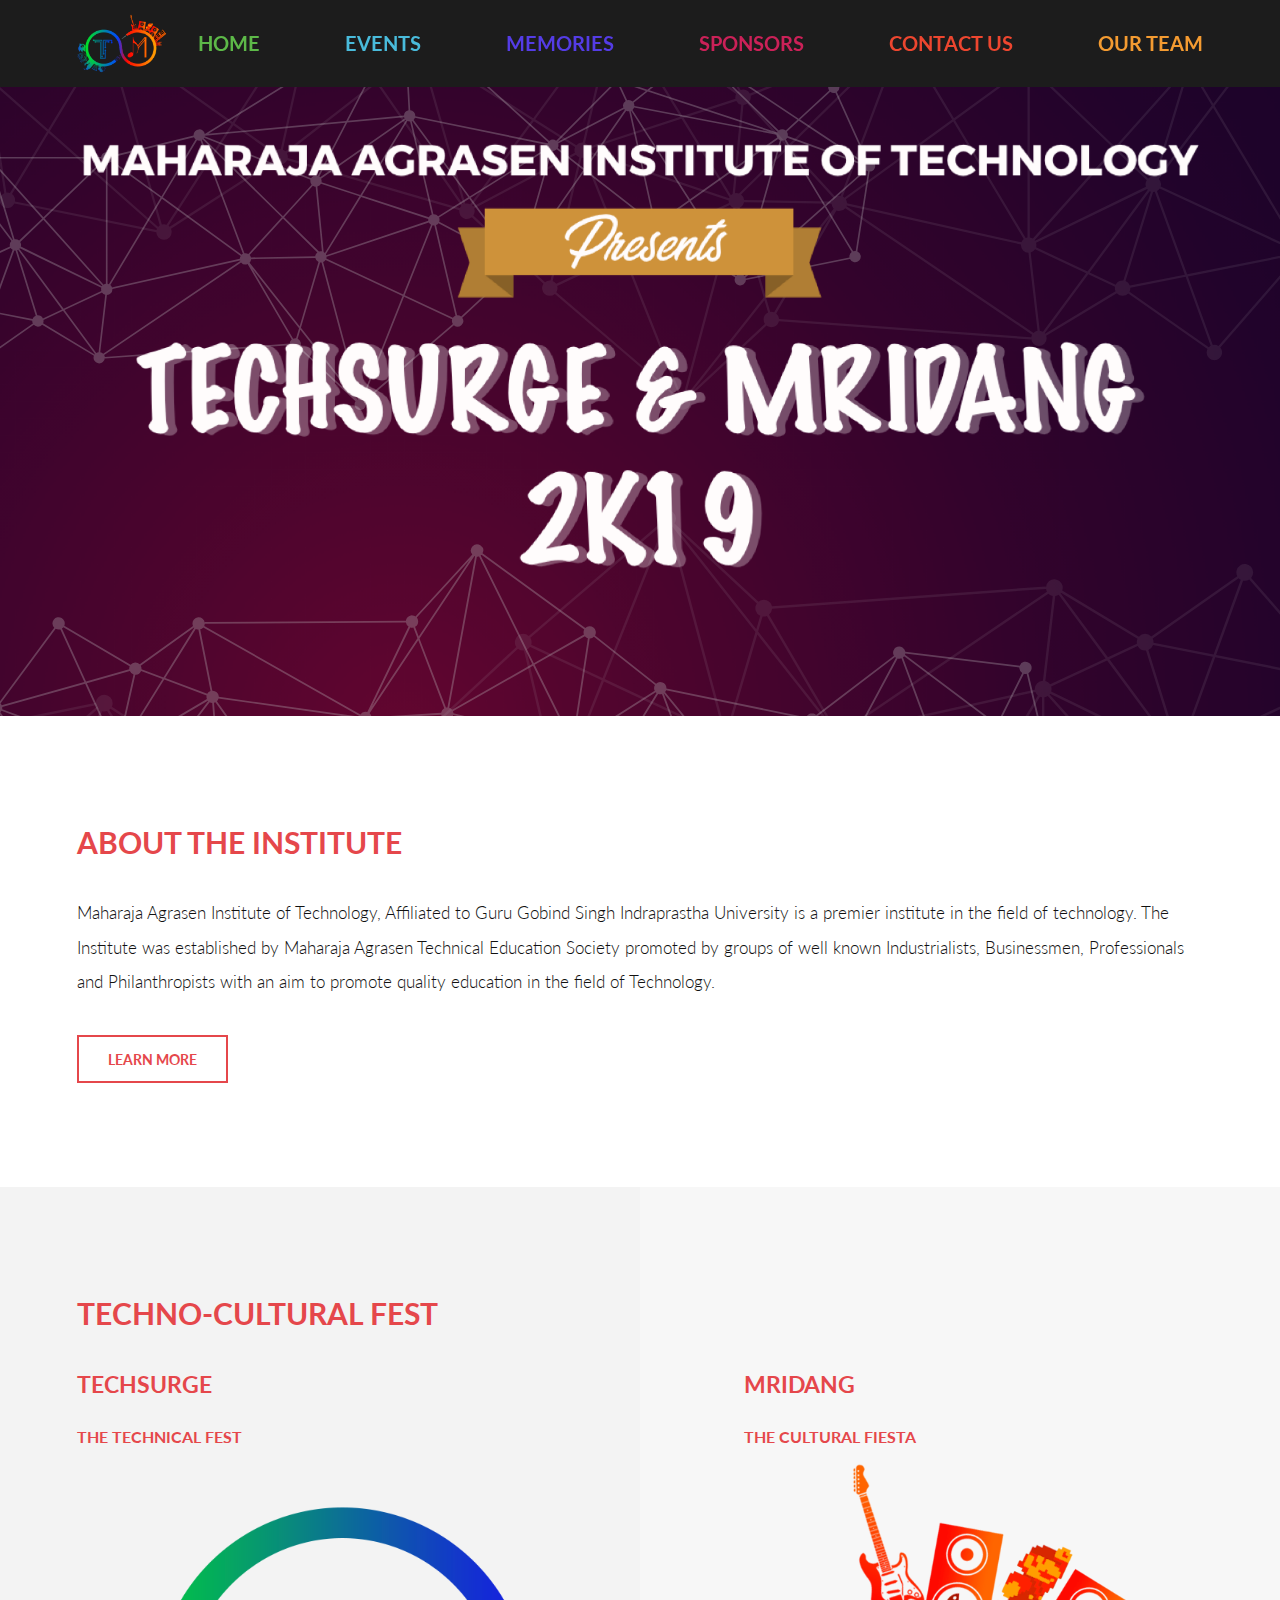
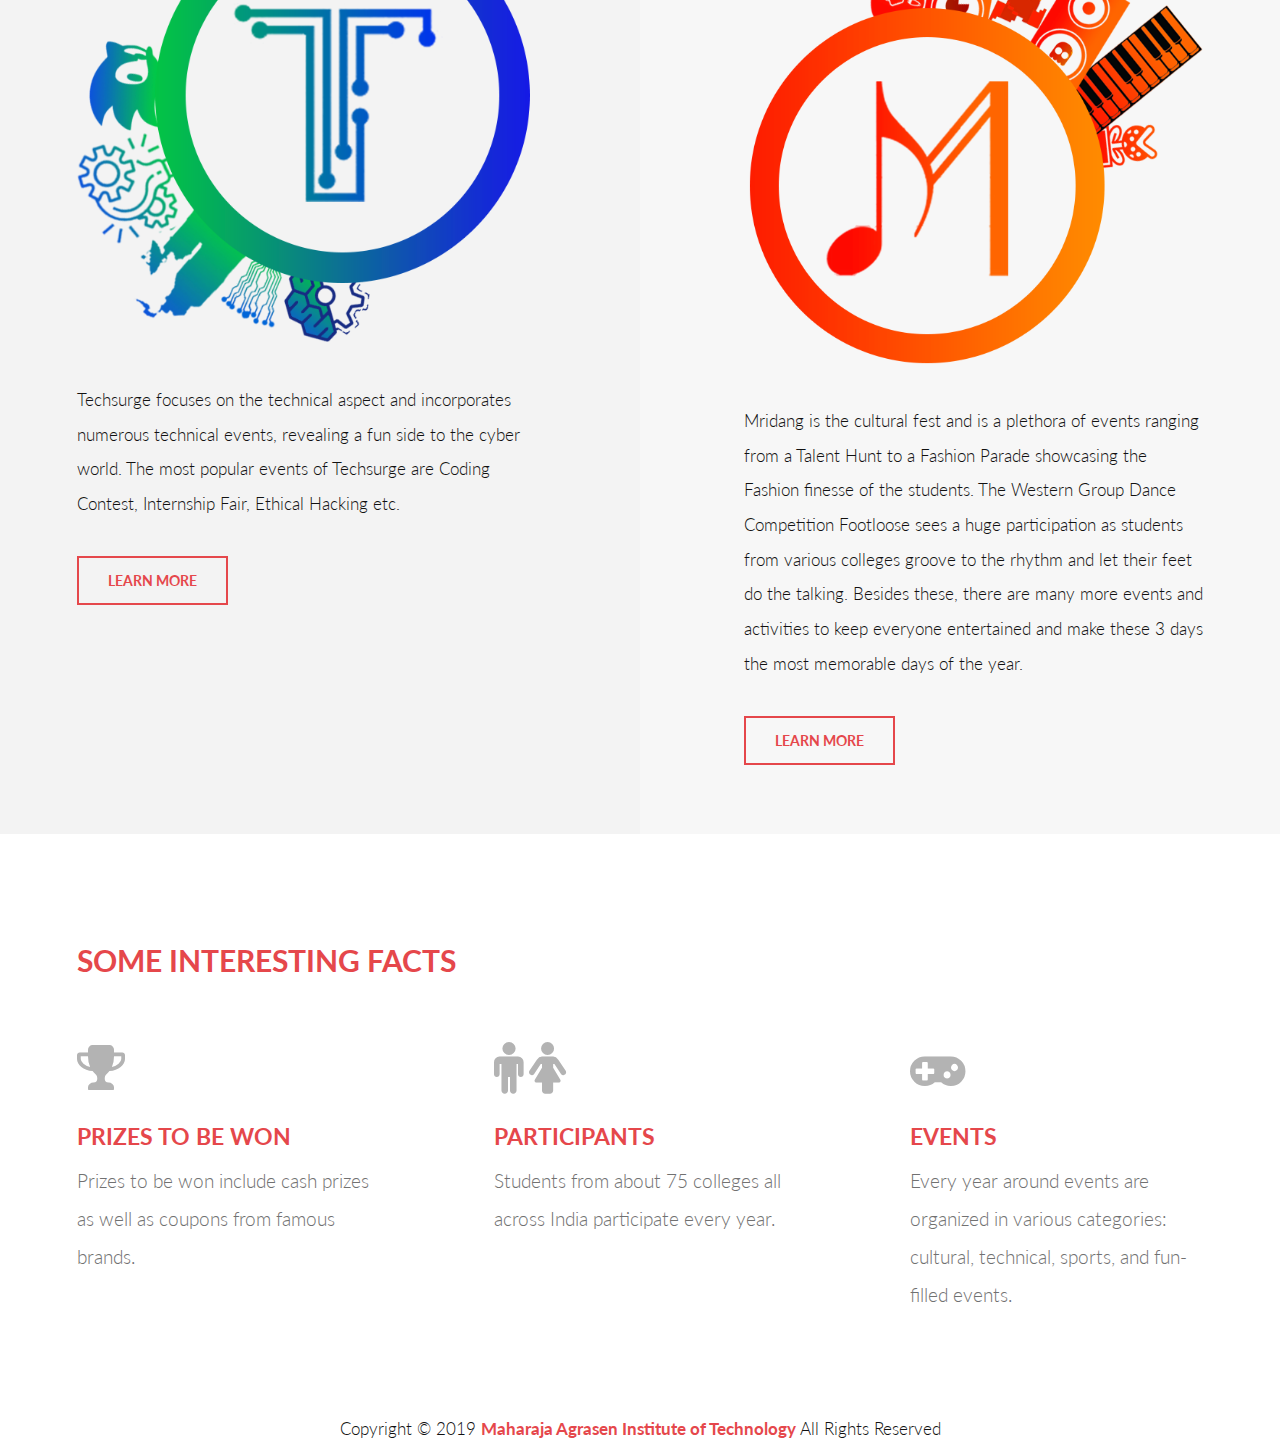
<file: index.html>
<!DOCTYPE HTML>
<!--
	developed for Maharaja Agrasen Institute of Technology for its annual cultural fest Techsurge and Mridang 2019
	-->
<html>
	<head>
		<title>TnM2019</title>
		<meta charset="utf-8" />
		<meta name="viewport" content="width=device-width, initial-scale=1, user-scalable=no" />
		<link rel="stylesheet" href="assets/css/main.css" />
	</head>
	<body>

		<!-- Header -->
			<header id="header">
				<div class="inner">
					<a href="index.html" class="logo"><img src="images/tnmlogo.png" alt="tnm" class="logo"/></a>
					<nav id="nav">
						<a  href="index.html" style="color: #5DB948; font-size: 20px">Home</a>
						<a href="events.html" style="color:  #49BBDB;  font-size: 20px">Events</a>
						<a href="memories.html" style="color: #543CE5; font-size: 20px">Memories</a>
						<a href="sponsors.html" style="color: #CB2158;  font-size: 20px">Sponsors</a>
						<a href="contact.html" style="color: #ED462F;  font-size: 20px">Contact Us</a>
						<a href="ourteam.html" style="color: #F49B31; font-size: 20px">Our Team</a>
					</nav>
				</div>
			</header>
			<a href="#menu" class="navPanelToggle"><span class="fa fa-bars"></span></a>

		<!-- Banner -->
			<section id="banner">
				<div class="inner">
				<img src="images/bannerhomeweb.png" class="image fit" alt="banner"/>
				</div>
			</section>

		<!-- One -->
			<section id="one">
				<div class="inner">
					<header>
						<h2>About the Institute</h2>
					</header>
					<p>Maharaja Agrasen Institute of Technology, Affiliated to Guru Gobind Singh Indraprastha University is a premier institute in the field of technology. The Institute was established by Maharaja Agrasen Technical Education Society promoted by groups of well known Industrialists, Businessmen, Professionals and Philanthropists with an aim to promote quality education in the field of Technology.</p>

					<ul class="actions">
						<li><a href="about.html" class="button alt">Learn More</a></li>
					</ul>
				</div>
			</section>

		<!-- Two -->
			<section id="two">
				<div class="container">			
					<h2>TECHNO-CULTURAL FEST</h2>
				</div>
				<div class="inner">
					<article>
						<div class="content">
							<header>
								<h3>Techsurge</h3>
								<h5>The Technical Fest</h5>
							</header>
							<br>
						
							<div class="image fit tnmsize">
								<img src="images/techsurge.png" alt="techsurge" />
							</div>
							<p>Techsurge focuses on the technical aspect and incorporates numerous technical events, revealing a fun side to the cyber world. The most popular events of Techsurge are Coding Contest, Internship Fair, Ethical Hacking etc.</p>
							<a href="events.html" class="button alt">Learn More</a>
						</div>
					</article>
					<article class="alt">
						<div class="content">
							<header>
								<h3>Mridang</h3>
								<h5>The Cultural Fiesta</h5>
							</header>
							<div class="image fit">
								<img src="images/mridang.png" alt="mridang" />
							</div>
							<p>Mridang is the cultural fest and is a plethora of events ranging from a Talent Hunt to a Fashion Parade showcasing the Fashion finesse of the students. The Western Group Dance Competition 
									Footloose sees a huge participation as students from various colleges groove to the rhythm and let their feet do the talking. Besides these, there are many more events and 
									activities to keep everyone entertained and make these 
									3 days the most memorable days of the year.
									</p>
							<a href="events.html" class="button alt">Learn More</a>

						</div>
					</article>
				</div>
			</section>

		<!-- Three -->
        
		<section id="three">
			<div class="container">			
				<h2>SOME INTERESTING FACTS</h2>
			</div>
				<div class="inner">
					<article>
						<div class="content">
							<span class="icon fa-trophy"></span>
							<header>
								<h3>PRIZES TO BE WON</h3>
								<p>Prizes to be won include cash prizes as well as coupons from famous brands.</p>
							</header>
						</div>
					</article>
					<article>
						<div class="content">
							<span class="icon fa-male"></span>
							<span class="icon fa-female"></span>
							<header>
								<h3>PARTICIPANTS</h3>
								<p>Students from about 75 colleges all across India participate every year.</p>
							</header>
						</div>
					</article>
					<article>
					<div class="content">
							<span class="icon fa-gamepad"></span>
							<header>
								<h3>Events</h3>
								<p>Every year around events are organized in various categories: cultural, technical, sports, and fun-filled events.</p>
							</header>
						</div>
					</article>
				</div>
			</section>
			<section class="container">
				<div class="copyright">
					<center>Copyright &copy; 2019 <b>Maharaja Agrasen Institute of Technology</b> All Rights Reserved</center>
				</div>
		
			</section>
			

		<!-- Scripts -->
			<script src="assets/js/jquery.min.js"></script>
			<script src="assets/js/skel.min.js"></script>
			<script src="assets/js/util.js"></script>
			<script src="assets/js/main.js"></script>

	</body>
</html>
</file>
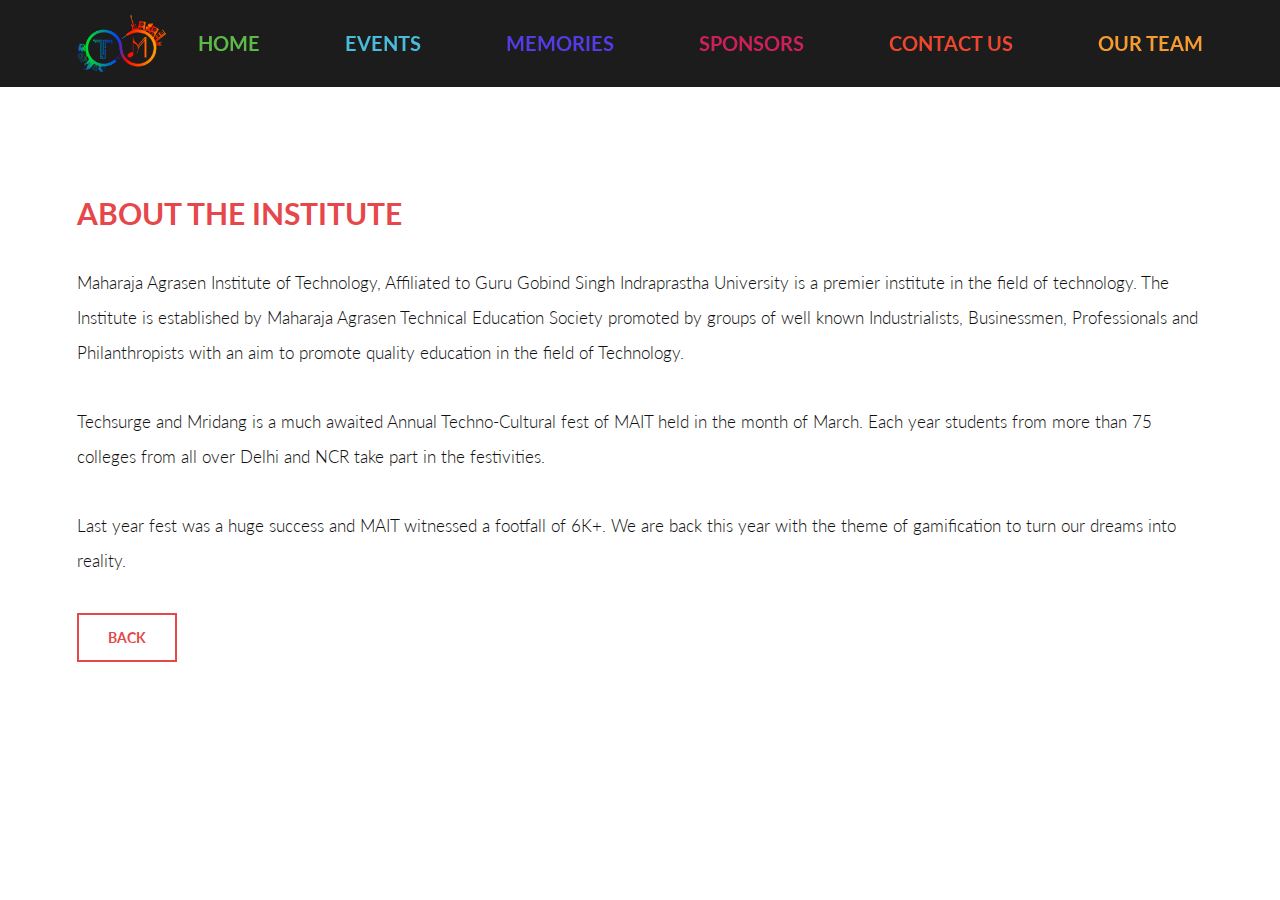
<file: about.html>
<!DOCTYPE HTML>
<!--
	developed for Maharaja Agrasen Institute of Technology for its annual cultural fest Techsurge and Mridang 2019
	-->
<html>
	<head>
		<title>TnM2019</title>
		<meta charset="utf-8" />
		<meta name="viewport" content="width=device-width, initial-scale=1, user-scalable=no" />
		<link rel="stylesheet" href="assets/css/main.css" />
	</head>
	<body>

		<!-- Header -->
			<header id="header">
				<div class="inner">
					<a href="index.html" class="logo"><img src="images/tnmlogo.png" alt="tnm" class="logo"/></a>
					<nav id="nav">
						<a  href="index.html" style="color: #5DB948; font-size: 20px">Home</a>
						<a href="events.html" style="color:  #49BBDB;  font-size: 20px">Events</a>
						<a href="memories.html" style="color: #543CE5; font-size: 20px">Memories</a>
						<a href="sponsors.html" style="color: #CB2158;  font-size: 20px">Sponsors</a>
						<a href="contact.html" style="color: #ED462F;  font-size: 20px">Contact Us</a>
						<a href="ourteam.html" style="color: #F49B31; font-size: 20px">Our Team</a>
					
					</nav>
				</div>
			</header>
			<a href="#menu" class="navPanelToggle"><span class="fa fa-bars"></span></a>

		<!-- One -->
			<section id="one">
				<div class="inner">
					<header>
						<h2>About the Institute</h2>
					</header>
					<p>Maharaja Agrasen Institute of Technology, Affiliated to Guru Gobind Singh Indraprastha University is a premier institute in the field of technology. The Institute is established by Maharaja Agrasen Technical Education Society promoted by groups of well known Industrialists, Businessmen, Professionals and Philanthropists with an aim to promote quality education in the field of Technology.</p>
					<p>Techsurge and Mridang is a much awaited Annual Techno-Cultural fest of MAIT held in the month of March. Each year students from more than 75 colleges from all over Delhi and NCR take part in the festivities.</p>
					<p>Last year fest was a huge success and MAIT witnessed a footfall of 6K+. We are back this year with the theme of gamification to turn our dreams into reality. </p>
					<a href="index.html" class="button alt">Back</a>
                </div>
			</section>
		
		<!-- Scripts -->
			<script src="assets/js/jquery.min.js"></script>
			<script src="assets/js/skel.min.js"></script>
			<script src="assets/js/util.js"></script>
			<script src="assets/js/main.js"></script>

	</body>
</html>
</file>
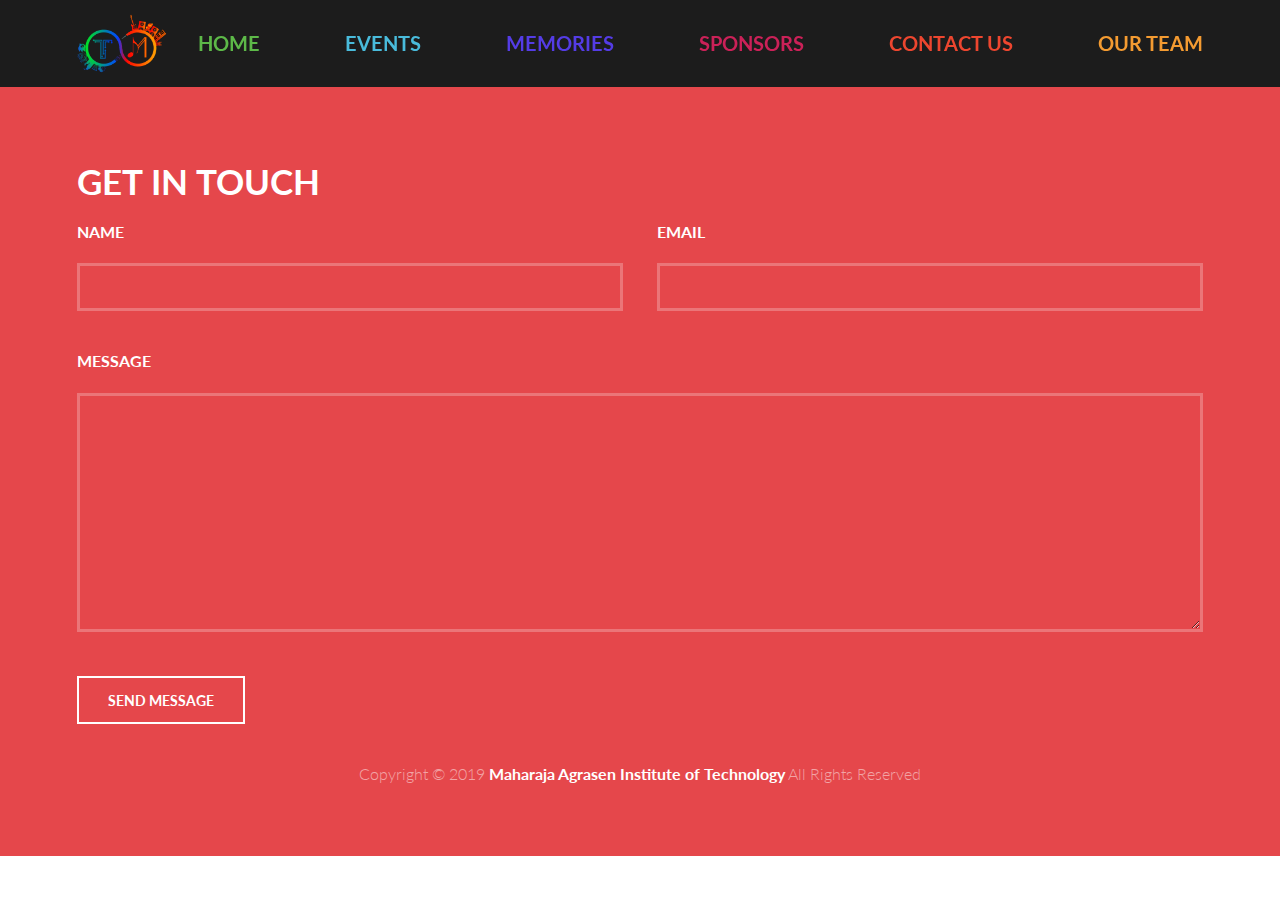
<file: contact.html>
<!DOCTYPE HTML>

<html>
	<head>
		<title>TnM2019</title>
		<meta charset="utf-8" />
		<meta name="viewport" content="width=device-width, initial-scale=1, user-scalable=no" />
		<link rel="stylesheet" href="assets/css/main.css" />
	</head>
	<body>

		<!-- Header -->
			<header id="header">
				<div class="inner">
					<a href="index.html" class="logo"><img src="images/tnmlogo.png" alt="tnm" class="logo"/></a>
					<nav id="nav">
						<a  href="index.html" style="color: #5DB948; font-size: 20px">Home</a>
						<a href="events.html" style="color:  #49BBDB;  font-size: 20px">Events</a>
						<a href="memories.html" style="color: #543CE5; font-size: 20px">Memories</a>
						<a href="sponsors.html" style="color: #CB2158;  font-size: 20px">Sponsors</a>
						<a href="contact.html" style="color: #ED462F;  font-size: 20px">Contact Us</a>
						<a href="ourteam.html" style="color: #F49B31; font-size: 20px">Our Team</a>
					
					</nav>
				</div>
			</header>
			<a href="#menu" class="navPanelToggle"><span class="fa fa-bars"></span></a>

			<!-- Contact us -->
			<section id="footer">
				<div class="inner">
					<header>
						<h1>GET IN TOUCH</h1>
					</header>
					<form method="post" action="#">
						<div class="field half first">
							<label for="name">Name</label>
							<input type="text" name="name" id="name" />
						</div>
						<div class="field half">
							<label for="email">Email</label>
							<input type="text" name="email" id="email" />
						</div>
						<div class="field">
							<label for="message">Message</label>
							<textarea name="message" id="message" rows="6"></textarea>
						</div>
						<ul class="actions">
							<li><input type="submit" value="Send Message" class="alt" /></li>
						</ul>
					</form>
					<div class="copyright">
						<center>Copyright &copy; 2019 <b>Maharaja Agrasen Institute of Technology</b> All Rights Reserved</center>
					</div>
				</div>
			</section>
		<!-- Scripts -->
		<script src="assets/js/jquery.min.js"></script>
		<script src="assets/js/skel.min.js"></script>
		<script src="assets/js/util.js"></script>
		<script src="assets/js/main.js"></script>

	</body>
</html>
</file>
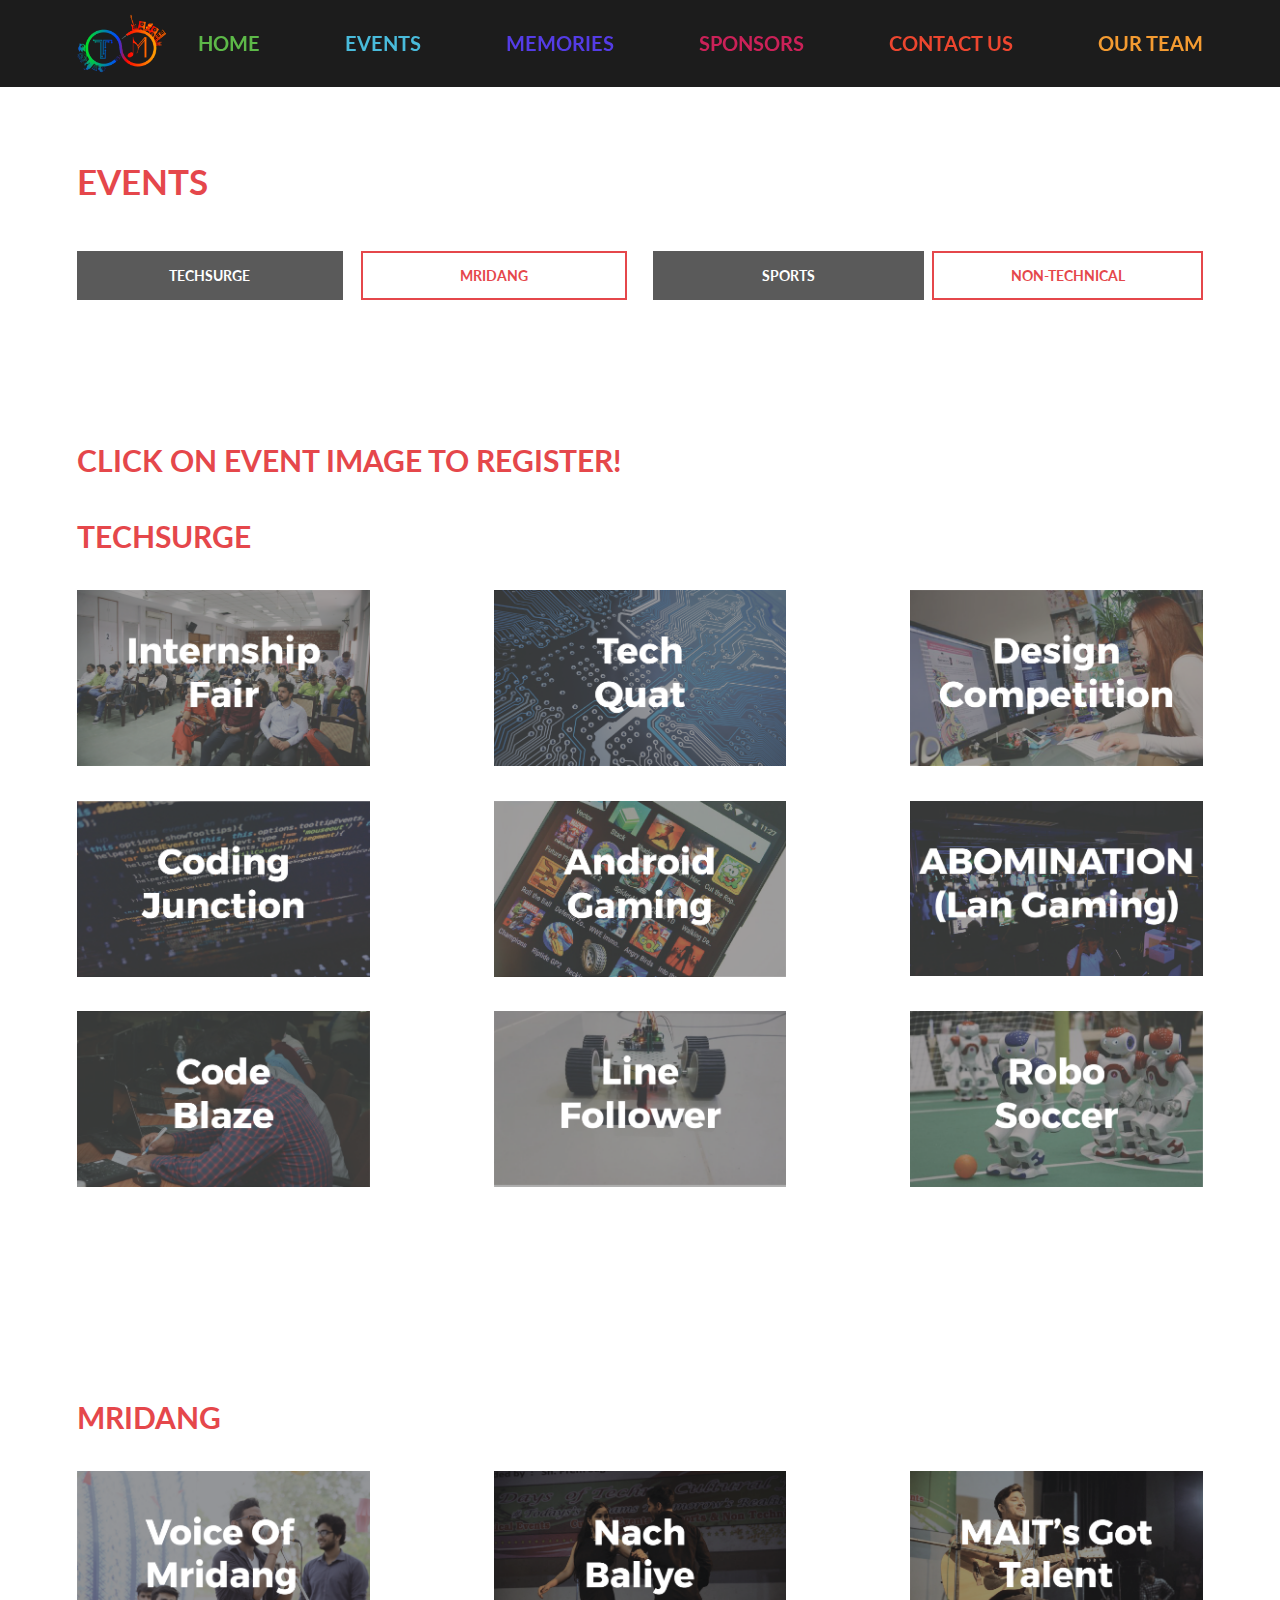
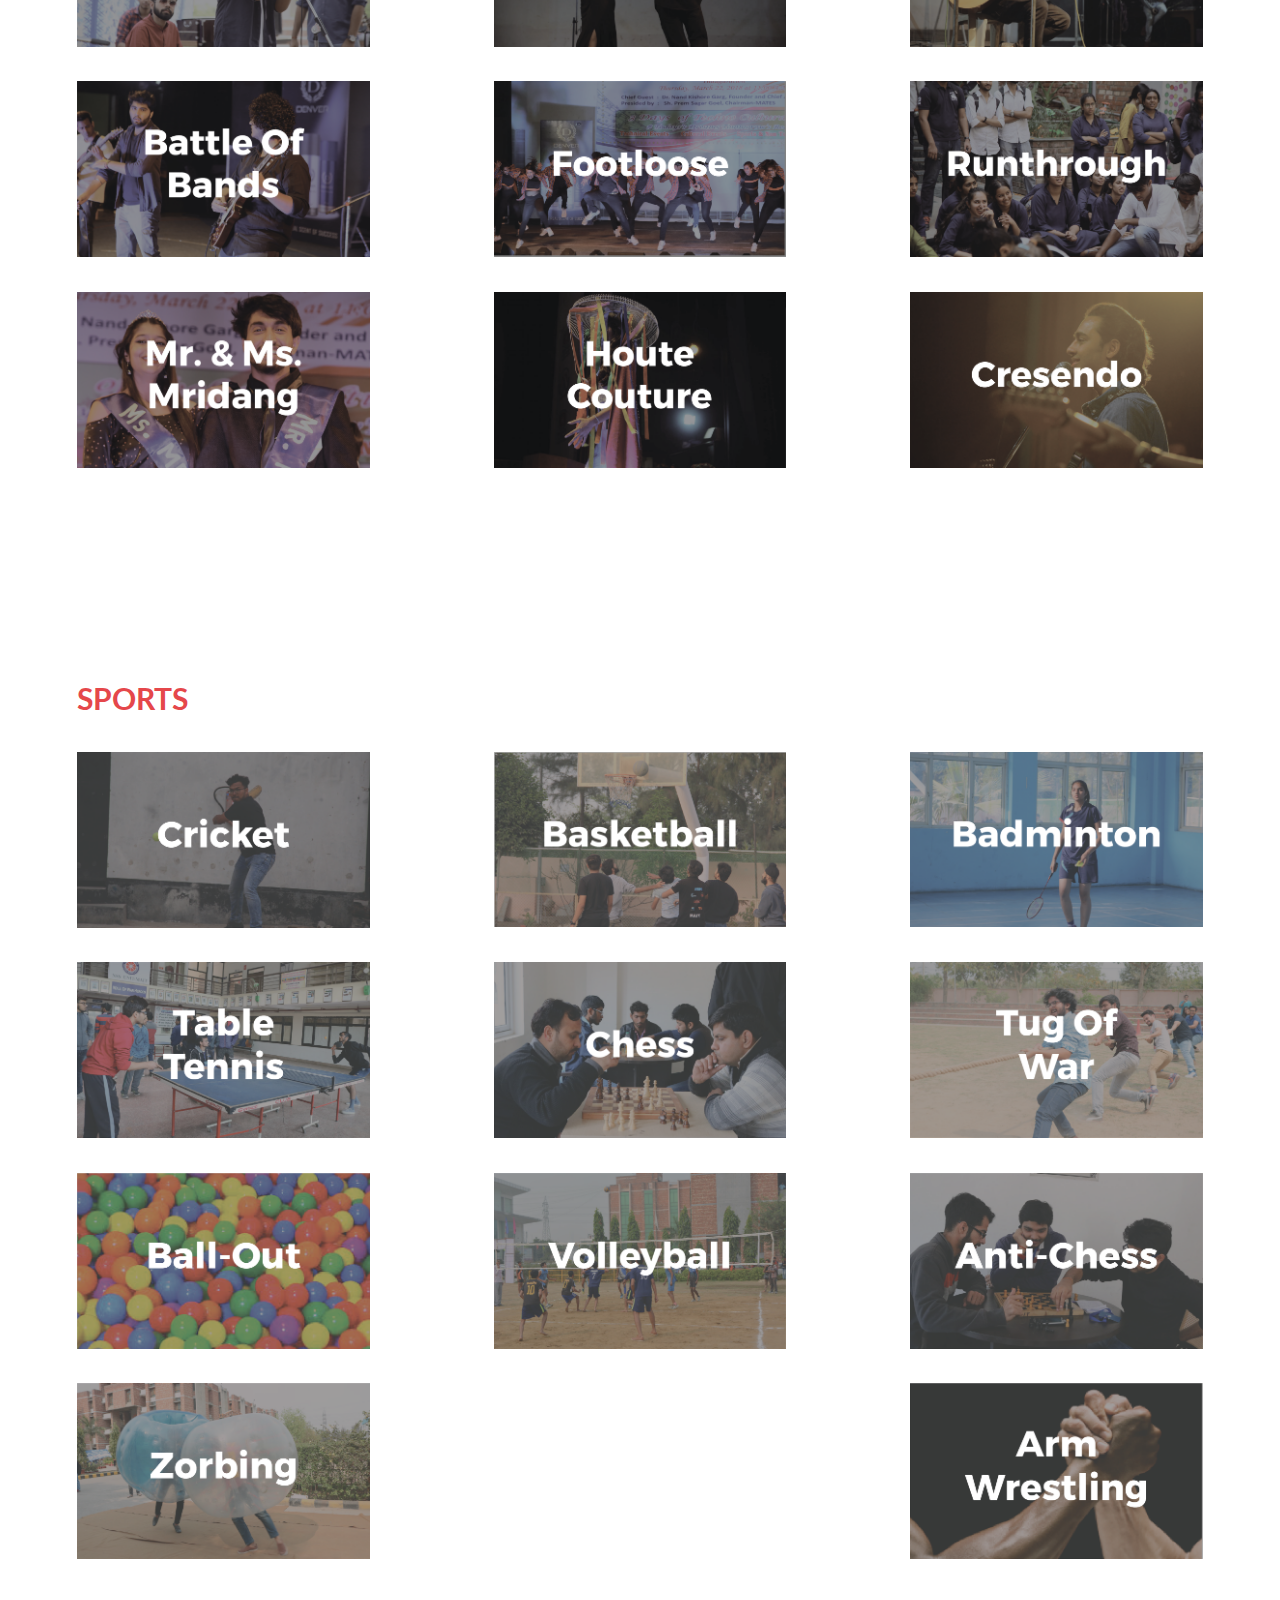
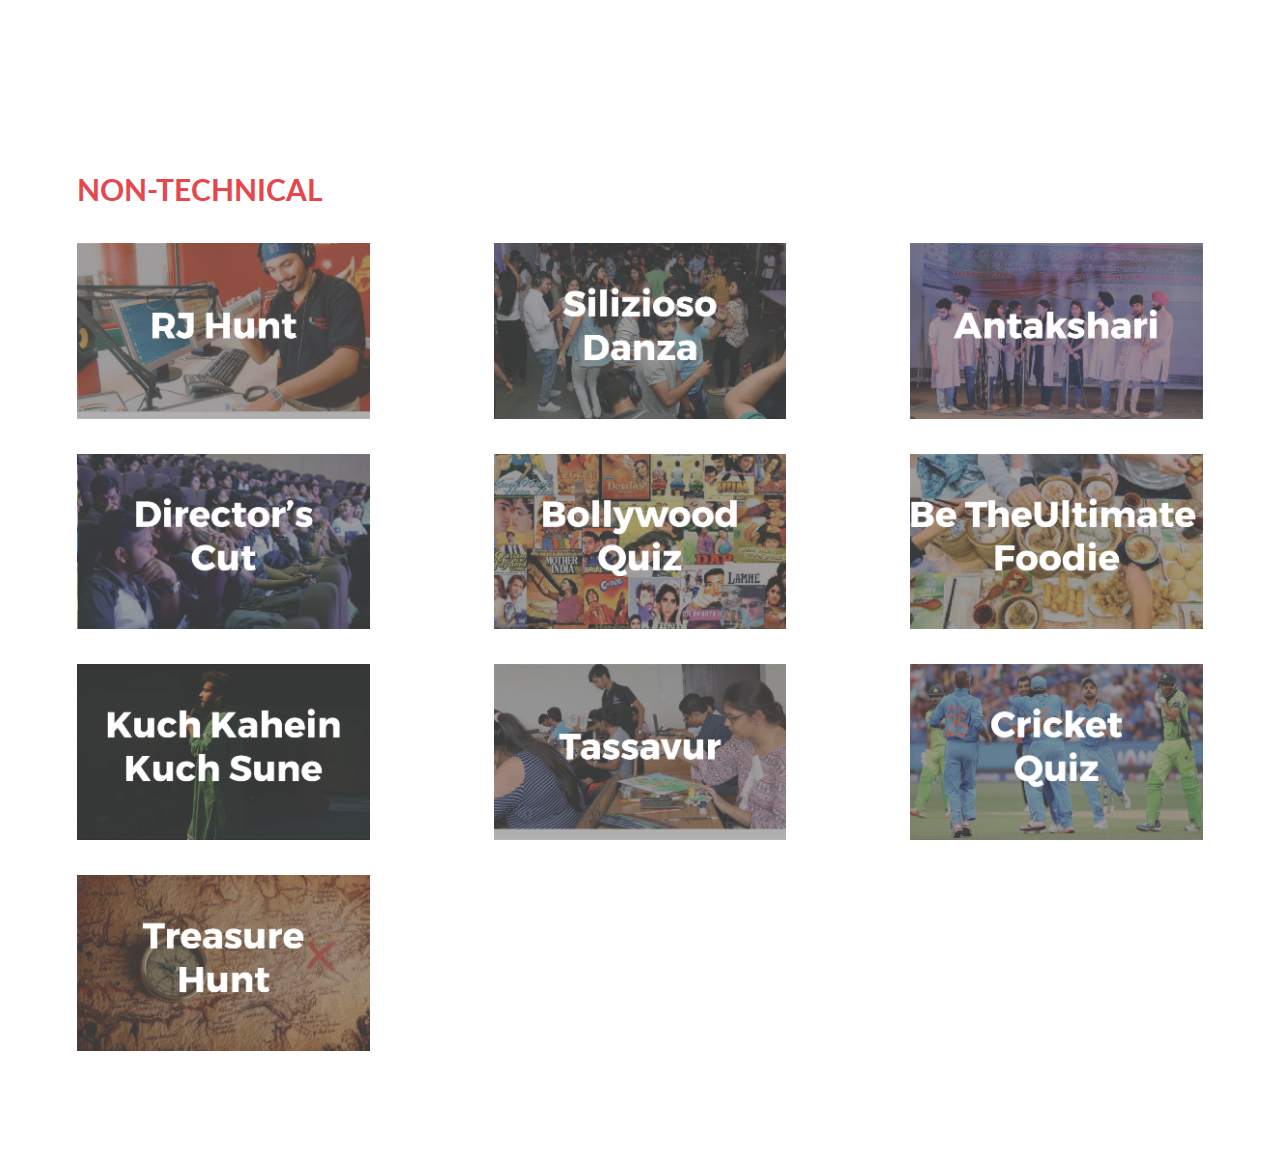
<file: events.html>
<!DOCTYPE HTML>

<html>
	<head>
		<title>TnM2019</title>
		<meta charset="utf-8" />
		<meta name="viewport" content="width=device-width, initial-scale=1, user-scalable=no" />
		<link rel="stylesheet" href="assets/css/main.css" />
	</head>
	<body>

		<!-- Header -->
			<header id="header">
				<div class="inner">
					<a href="index.html" class="logo"><img src="images/tnmlogo.png" alt="tnm" class="logo"/></a>
					<nav id="nav">
						<a  href="index.html" style="color: #5DB948; font-size: 20px">Home</a>
						<a href="events.html" style="color:  #49BBDB;  font-size: 20px">Events</a>
						<a href="memories.html" style="color: #543CE5; font-size: 20px">Memories</a>
						<a href="sponsors.html" style="color: #CB2158;  font-size: 20px">Sponsors</a>
						<a href="contact.html" style="color: #ED462F;  font-size: 20px">Contact Us</a>
						<a href="ourteam.html" style="color: #F49B31; font-size: 20px">Our Team</a>
					
					</nav>
				</div>
			</header>
			<a href="#menu" class="navPanelToggle"><span class="fa fa-bars"></span></a>

		<!-- Main -->
			<section id="main" >
				<div class="inner">
					<header class="major special">
						<h1>EVENTS</h1>
					</header>		
				</div>
			</section>

		<!--events - technical, non-technical and cultural-->
			<section class="container">
				<div class="row">
						<div class="6u 12u$(xsmall)">
							<ul class="actions fit">
								<li><a href="#techsurge" class="button fit">Techsurge</a></li>
								<li><a href="#mridang" class="button alt fit">Mridang</a></li>
							</ul>
						</div>
						<div class="6u$ 12u$(xsmall)">
							<ul class="actions fit small">
								<li><a href="#sports" class="button fit small">Sports</a></li>
								<li><a href="#nontech" class="button alt fit small">Non-technical</a></li>
							</ul>
						</div>
					</div>
			</section>	

		<div id="techsurge">
			<section id="three">
					<div class="container">	
						<h2>Click on event image to register!</h2>		
						<h2>TECHSURGE</h2>
					</div>
						<div class="inner">
							<article>
								<div class="content">
									<a href="https://goo.gl/forms/b0ForKGC92ddG7723"><img src="images/events/techsurge/internshipfair.png" class="image fit"/></a>
								</div>
							</article>
							<article>
								<div class="content">
									<a href="https://goo.gl/forms/b0ForKGC92ddG7723"><img src="images/events/techsurge/techquat.png" class="image fit"/></a>
									
								</div>
							</article>
							<article>
								<div class="content">
									<a href="https://goo.gl/forms/b0ForKGC92ddG7723"><img src="images/events/techsurge/designcompetition.png" class="image fit"/></a>
									
								</div>
							</article>
						</div>
						<div class="inner">
							<article>
								<div class="content">
									<a href="https://goo.gl/forms/b0ForKGC92ddG7723"><img src="images/events/techsurge/codingjunction.png" class="image fit"/></a>
							
								</div>
							</article>
							<article>
								<div class="content">
									<a href="https://goo.gl/forms/b0ForKGC92ddG7723"><img src="images/events/techsurge/androidgaming.png" class="image fit"/></a>
						
								</div>
							</article>
							<article>
								<div class="content">
									<a href="https://goo.gl/forms/b0ForKGC92ddG7723"><img src="images/events/techsurge/abomination.png" class="image fit"/></a>
							
								</div>
							</article>
						</div>
						<div class="inner">
							<article>
								<div class="content">
									<a href="https://goo.gl/forms/b0ForKGC92ddG7723"><img src="images/events/techsurge/codeblaze.png" class="image fit"/></a>
	
								</div>
							</article>
							<article>
								<div class="content">
									<a href="https://goo.gl/forms/b0ForKGC92ddG7723"><img src="images/events/techsurge/linefollower.png" class="image fit"/></a>
									
							</div>
							</article>
							<article>
								<div class="content">
									<a href="https://goo.gl/forms/b0ForKGC92ddG7723"><img src="images/events/techsurge/robosoccer.png" class="image fit"/></a>
									
								</div>
							</article>
						</div>
					</div>	

		<div id="mridang">		
			<section id="three">
				<div class="container">			
					<h2>MRIDANG</h2>
				</div>
					<div class="inner">
						<article>
							<div class="content">
								<a href="https://goo.gl/forms/SLrM63hynwdExvV82"><img src="images/events/mridang/vom.png" class="image fit"/></a>
							</div>
						</article>
						<article>
							<div class="content">
								<a href="https://goo.gl/forms/Ze5HhqxjopBFJZB22"><img src="images/events/mridang/nb.png" class="image fit"/></a>
							</div>
						</article>
						<article>
							<div class="content">
								<a href="https://goo.gl/forms/u1FGL8BiEIXsK28b2"><img src="images/events/mridang/mgt.png" class="image fit"/></a>
							</div>
						</article>
					</div>
					<div class="inner">
						<article>
							<div class="content">
								<a href="https://goo.gl/forms/zWZfW9BXFfGjyFvd2"><img src="images/events/mridang/bob.png" class="image fit"/></a>
							</div>
						</article>
						<article>
							<div class="content">
								<a href="https://goo.gl/forms/YeTWWgwaZxjDDVgF2 "><img src="images/events/mridang/footlose.png" class="image fit"/></a>
							</div>
						</article>
						<article>
							<div class="content">
								<a href="#"><img src="images/events/mridang/runthrough.png" class="image fit"/></a>
							</div>
						</article>
					</div>
					<div class="inner">
						<article>
							<div class="content">
								<a href="https://docs.google.com/forms/d/e/1FAIpQLSdZ4RDJ8DGPfg63QO83DpHfnHnWb6bLzV_LKJDU325lU_gIWA/viewform?usp=sf_link"><img src="images/events/mridang/mnm.png" class="image fit"/></a>
							</div>
						</article>
						<article>
							<div class="content">
								<a href="#"><img src="images/events/mridang/hc.png" class="image fit"/></a>
						</div>
						</article>
						<article>
							<div class="content">
								<a href="#"><img src="images/events/mridang/cresendo.png" class="image fit"/></a>
							</div>
						</article>
					</div>
		
				</div>
		
		<div id="sports">
			<section id="three">
					<div class="container">			
						<h2>SPORTS</h2>
					</div>
						<div class="inner">
							<article>
								<div class="content">
									<a href="https://goo.gl/forms/cKHss7o9qghuL9sf1"><img src="images/events/sports/cricket.png" class="image fit"/></a>
								</div>
							</article>
							<article>
								<div class="content">
									<a href="https://goo.gl/forms/mU1ErP93XUwoVZtn2"><img src="images/events/sports/basketball.png" class="image fit"/></a>
								</div>
							</article>
							<article>
								<div class="content">
									<a href="https://goo.gl/forms/FFVRP4Ytfo9FbfXT2"><img src="images/events/sports/badminton.png" class="image fit"/></a>
								</div>
							</article>
						</div>
						<div class="inner">
							<article>
								<div class="content">
									<a href="https://goo.gl/forms/FFVRP4Ytfo9FbfXT2"><img src="images/events/sports/tt.png" class="image fit"/></a>
								</div>
							</article>
							<article>
								<div class="content">
									<a href="https://goo.gl/forms/cKHss7o9qghuL9sf1"><img src="images/events/sports/chess.png" class="image fit"/></a>
								</div>
							</article>
							<article>
								<div class="content">
									<a href="https://goo.gl/forms/FFVRP4Ytfo9FbfXT2"><img src="images/events/sports/tow.png" class="image fit"/></a>
								</div>
							</article>
						</div>
						<div class="inner">
							<article>
								<div class="content">
									<a href="https://goo.gl/forms/FFVRP4Ytfo9FbfXT2"><img src="images/events/sports/ballout.png" class="image fit"/></a>
								</div>
							</article>
							<article>
								<div class="content">
									<a href="https://goo.gl/forms/FFVRP4Ytfo9FbfXT2"><img src="images/events/sports/volleyball.png" class="image fit"/></a>
							</div>
							</article>
							<article>
								<div class="content">
									<a href="https://goo.gl/forms/FFVRP4Ytfo9FbfXT2"><img src="images/events/sports/antichess.png" class="image fit"/></a>
								</div>
							</article>
						</div>
						<div class="inner">
							<article>
								<div class="content">
									<a href="https://goo.gl/forms/FFVRP4Ytfo9FbfXT2"><img src="images/events/sports/zorbing.png" class="image fit"/></a>
								</div>
							</article>
							<article>
								<div class="content">
									<a href="https://goo.gl/forms/cKHss7o9qghuL9sf1"><img src="images/events/sports/arm.png" class="image fit"/></a>
								</div>
							</article>
						</div>
					</div>

		<div id="nontech">			
			<section id="three">
					<div class="container">			
						<h2>NON-TECHNICAL</h2>
					</div>
					<div class="inner">
						<article>
							<div class="content">
								<a href="https://goo.gl/forms/T0LmFDYny4NGswVz1"><img src="images/events/nontech/rjhunt.png" class="image fit"/></a>
							</div>
						</article>	
							<article>
								<div class="content">
									<a href="https://docs.google.com/forms/d/e/1FAIpQLScqsVoT0XHdE9PplBcFSNruF9HJjT__RE2ZGtQSDTVZ34WkXw/viewform"><img src="images/events/nontech/silentdisco.png" class="image fit"/></a>
								</div>
							</article>
						
							<article>
								<div class="content">
									<a href="https://goo.gl/forms/Y3CeXF5pPCv5AUJ63"><img src="images/events/nontech/antakshari.png" class="image fit"/></a>
								</div>
							</article>
						</div>
						<div class="inner">
							<article>
								<div class="content">
									<a href="https://goo.gl/forms/T0LmFDYny4NGswVz1"><img src="images/events/nontech/directorscut.png" class="image fit"/></a>
								</div>
							</article>
							<article>
								<div class="content">
									<a href="https://goo.gl/forms/S2BHbVgV5dj6L3Cm2"><img src="images/events/nontech/bollywoodquiz.png" class="image fit"/></a>
								</div>
							</article>
							<article>
								<div class="content">
									<a href="https://goo.gl/forms/T0LmFDYny4NGswVz1"><img src="images/events/nontech/ultimatefoodie.png" class="image fit"/></a>
								</div>
							</article>
						</div>
						<div class="inner">
							<article>
								<div class="content">
									<a href="https://goo.gl/forms/qhAJ6kaJOyxNmqO72"><img src="images/events/nontech/kuch.png" class="image fit"/></a>
								</div>
							</article>
							<article>
								<div class="content">
									<a href="https://goo.gl/forms/79H3AeqlWfPwNkpJ3"><img src="images/events/nontech/tassavur.png" class="image fit"/></a>
							</div>
							</article>
							<article>
								<div class="content">
									<a href="https://goo.gl/forms/S2BHbVgV5dj6L3Cm2"><img src="images/events/nontech/cricketquiz.png" class="image fit"/></a>
								</div>
							</article>
						</div>
						
						<div class="inner">
							<article>
								<div class="content">
									<a href="https://goo.gl/forms/T0LmFDYny4NGswVz1"><img src="images/events/nontech/treasurehunt.png" class="image fit"/></a>
								</div>
							</article>
					</div>

				</div>
		<!-- Scripts -->
			<script src="assets/js/jquery.min.js"></script>
			<script src="assets/js/skel.min.js"></script>
			<script src="assets/js/util.js"></script>
			<script src="assets/js/main.js"></script>

	</body>
</html>
</file>
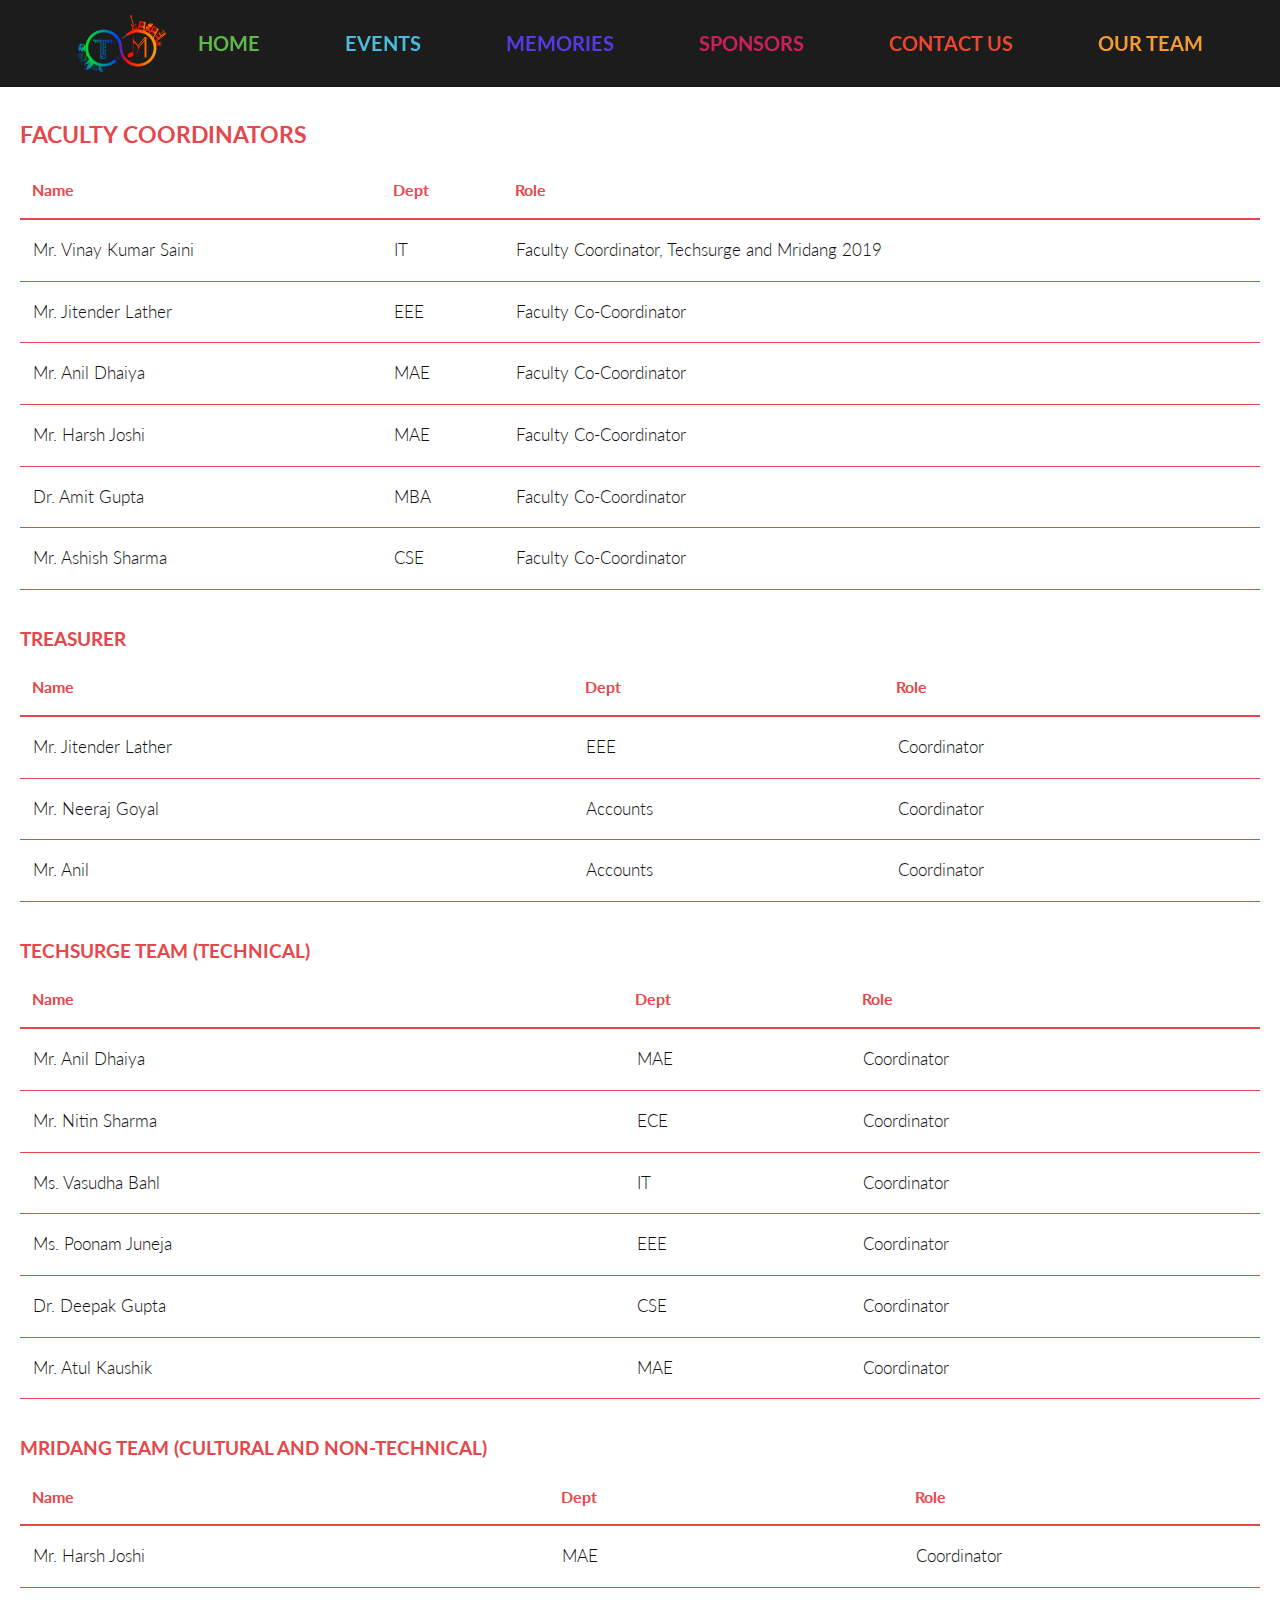
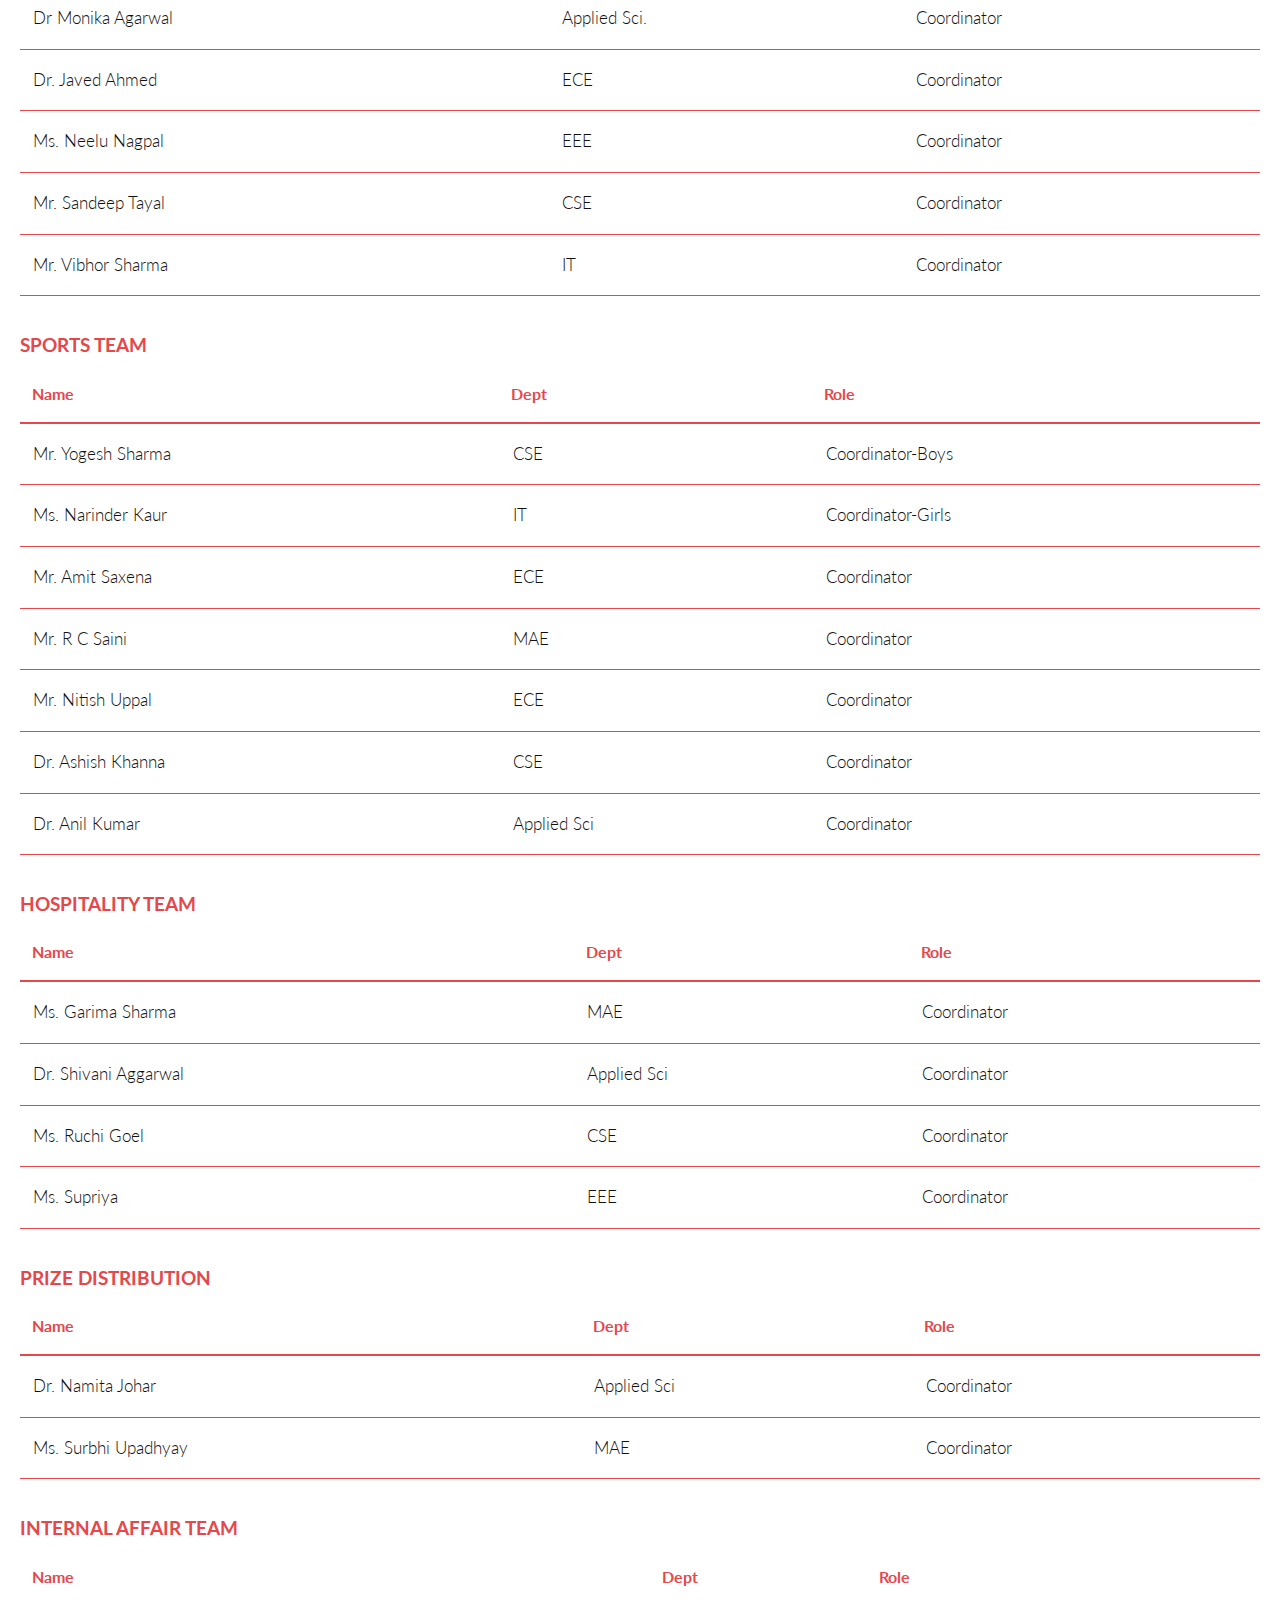
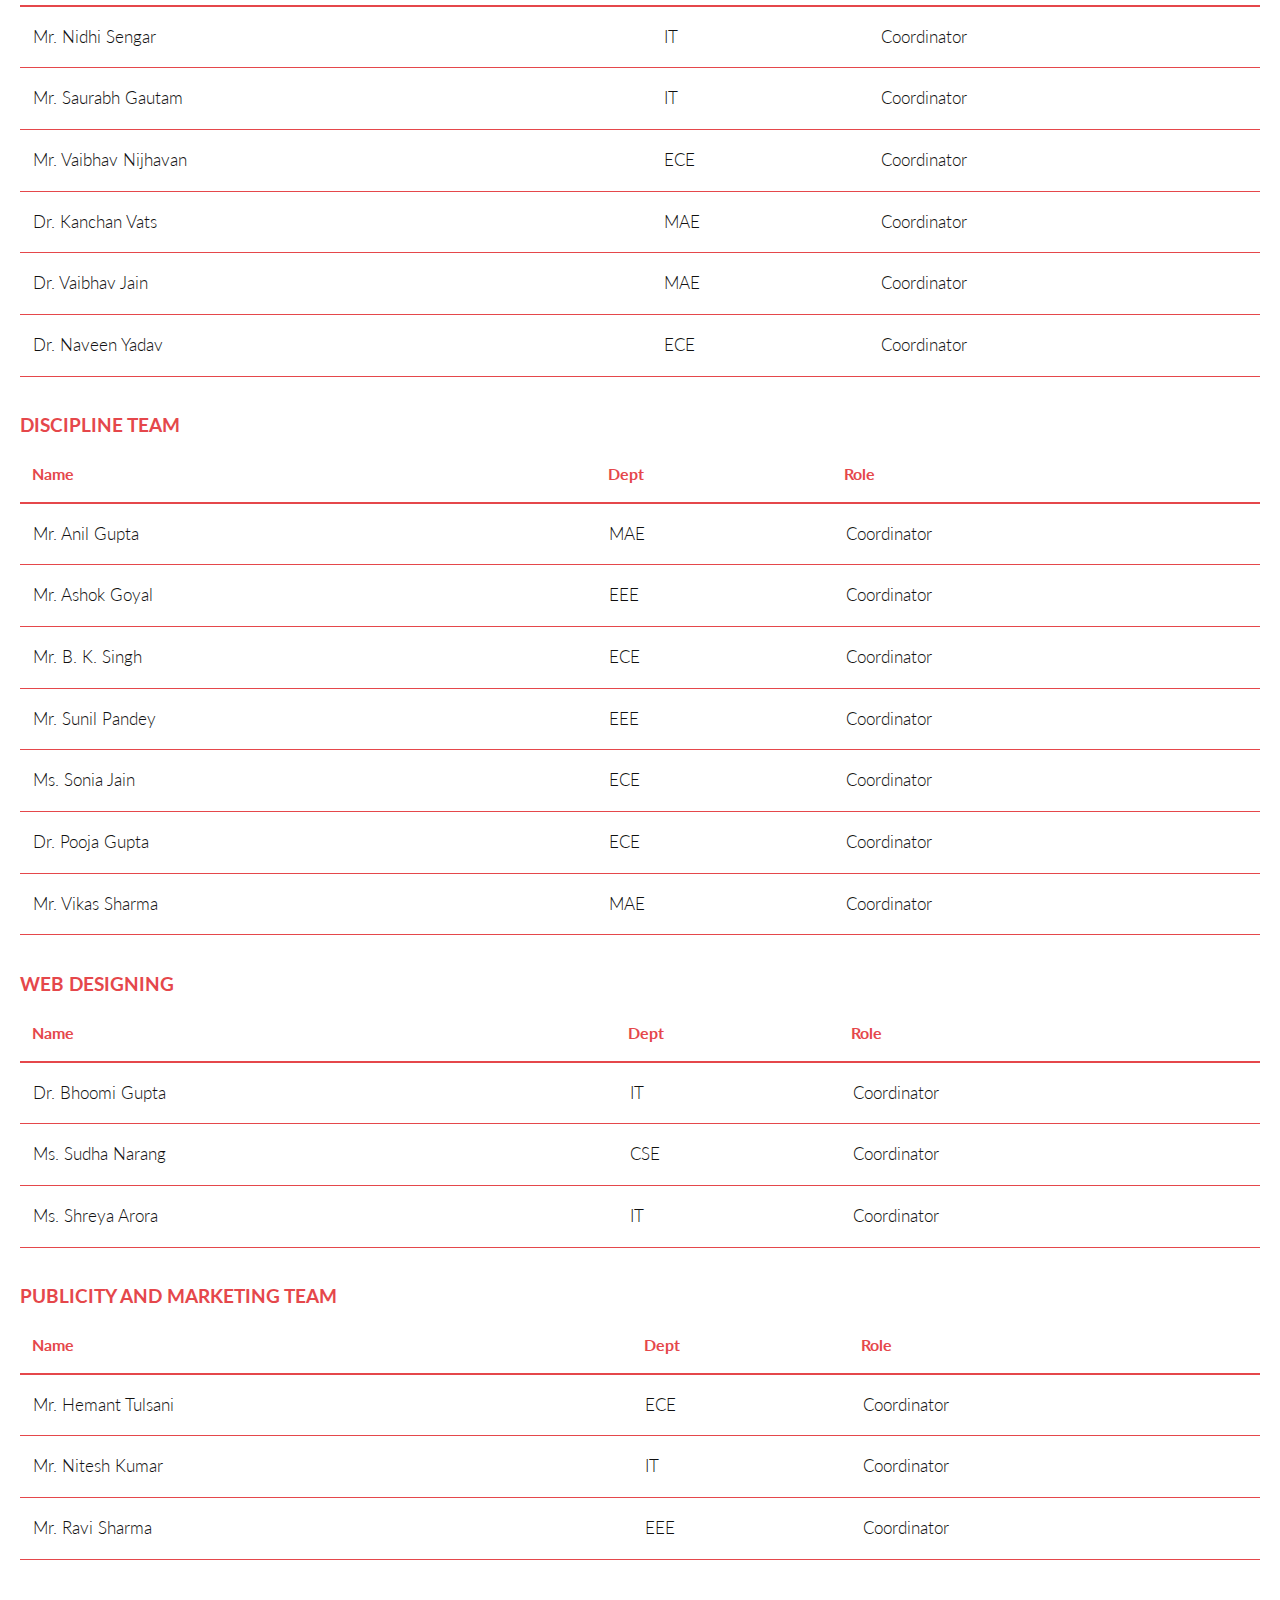
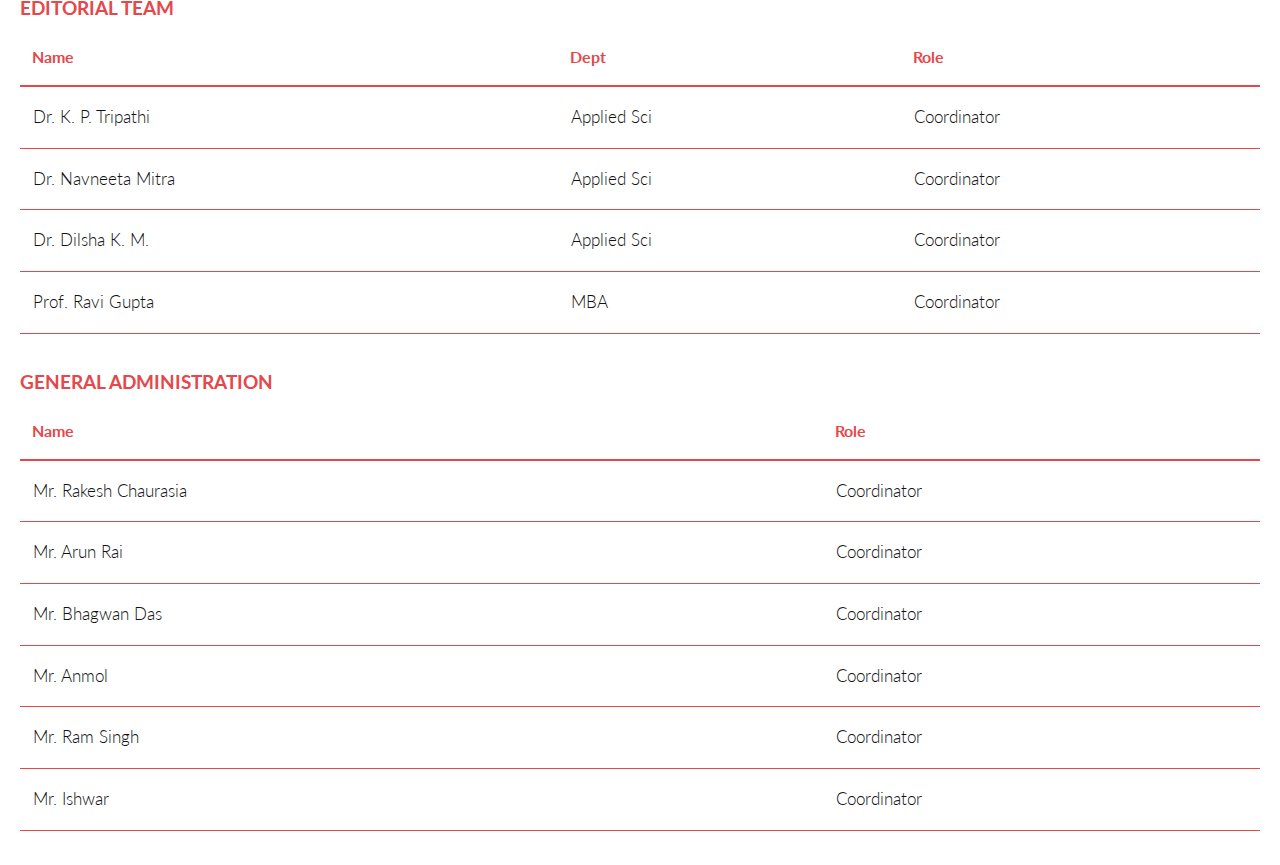
<file: faculty.html>
<!DOCTYPE HTML>
<!--
	developed for Maharaja Agrasen Institute of Technology for its annual cultural fest Techsurge and Mridang 2019
	-->
<html>
	<head>
		<title>TnM2019</title>
		<meta charset="utf-8" />
		<meta name="viewport" content="width=device-width, initial-scale=1, user-scalable=no" />
		<link rel="stylesheet" href="assets/css/main.css" />
	</head>
	<body>

		<!-- Header -->
			<header id="header">
				<div class="inner">
					<a href="index.html" class="logo"><img src="images/tnmlogo.png" alt="tnm" class="logo"/></a>
					<nav id="nav">
                        <a  href="index.html" style="color: #5DB948; font-size: 20px">Home</a>
						<a href="events.html" style="color:  #49BBDB;  font-size: 20px">Events</a>
						<a href="memories.html" style="color: #543CE5; font-size: 20px">Memories</a>
						<a href="sponsors.html" style="color: #CB2158;  font-size: 20px">Sponsors</a>
						<a href="contact.html" style="color: #ED462F;  font-size: 20px">Contact Us</a>
						<a href="ourteam.html" style="color: #F49B31; font-size: 20px">Our Team</a>
					</nav>
				</div>
			</header>
			<a href="#menu" class="navPanelToggle"><span class="fa fa-bars"></span></a>
        <div class="faculty">
            <section id="inner">
                <h3 style="padding-top:30px">Faculty Coordinators</h3>
                <div class="table-wrapper">
                    <table>
                        <thead>
                            <tr>
                                <th>Name</th>
                                <th>Dept</th>
                                <th>Role</th>
                            </tr>
                        </thead>
                        <tbody>
                            <tr>
                                <td>Mr. Vinay Kumar Saini</td>
                                <td>IT</td>
                                <td>Faculty Coordinator, Techsurge and Mridang 2019</td>
                            </tr>
                            <tr>
                                <td>Mr. Jitender Lather</td>
                                <td>EEE</td>
                                <td>Faculty Co-Coordinator</td>
                            </tr>
                            <tr>
                                <td>Mr. Anil Dhaiya</td>
                                <td>MAE</td>	  
                                <td>Faculty Co-Coordinator</td>
                            </tr>
                            <tr>
                                <td>Mr. Harsh Joshi</td>
                                <td>MAE</td>
                                <td>Faculty Co-Coordinator</td>
                            </tr>
                            <tr>
                                <td>Dr. Amit Gupta</td>
                                <td>MBA</td>
                                <td>Faculty Co-Coordinator</td>
                            </tr>
                            <tr>
                                <td>Mr. Ashish Sharma</td>
                                <td>CSE</td>
                                <td>Faculty Co-Coordinator</td>
                            </tr>
                        </tbody>
                    </table>
                </div>
            </section>
        
            <section id="inner">
                <h4>Treasurer</h4>
                <div class="table-wrapper">
                    <table>
                        <thead>
                            <tr>
                                <th>Name</th>
                                <th>Dept</th>
                                <th>Role</th>
                            </tr>
                        </thead>
                        <tbody>
                            <tr>
                                <td> Mr. Jitender Lather</td>
                                <td>EEE</td>
                                <td>Coordinator</td>
                            </tr>
                            <tr>
                                <td> Mr. Neeraj Goyal</td>
                                <td>Accounts</td>
                                <td>Coordinator</td>
                            </tr>
                            <tr>
                                <td> Mr. Anil</td>
                                <td>Accounts</td>
                                <td>Coordinator</td>
                            </tr>                            
                        </tbody>
                    </table>
                </div>
            </section>

            <section id="inner">
                <h4>Techsurge Team (Technical)</h4>
                <div class="table-wrapper">
                    <table>
                        <thead>
                            <tr>
                                <th>Name</th>
                                <th>Dept</th>
                                <th>Role</th>
                            </tr>
                        </thead>
                        <tbody>
                            <tr>
                                <td> Mr. Anil Dhaiya</td>
                                <td>MAE</td>
                                <td>Coordinator</td>
                            </tr>
                            <tr>
                                <td> Mr. Nitin Sharma</td>
                                <td>ECE</td>
                                <td>Coordinator</td>
                            </tr>
                            <tr>
                                <td> Ms. Vasudha Bahl</td>
                                <td>IT</td>
                                <td>Coordinator</td>
                            </tr>     
                            <tr>
                                <td> Ms. Poonam Juneja</td>
                                <td>EEE</td>
                                <td>Coordinator</td>
                            </tr>     
                            <tr>
                                <td> Dr. Deepak Gupta</td>
                                <td>CSE</td>
                                <td>Coordinator</td>
                            </tr>     
                            <tr>
                                <td> Mr. Atul Kaushik</td>
                                <td>MAE</td>
                                <td>Coordinator</td>
                            </tr>                            
                        </tbody>
                    </table>
                </div>
            </section>

            <section id="inner">
                <h4>Mridang Team (Cultural and Non-Technical)</h4>
                <div class="table-wrapper">
                    <table>
                        <thead>
                            <tr>
                                <th>Name</th>
                                <th>Dept</th>
                                <th>Role</th>
                            </tr>
                        </thead>
                        <tbody>
                            <tr>
                                <td> Mr. Harsh Joshi</td>
                                <td>MAE</td>
                                <td>Coordinator</td>
                            </tr>
                            <tr>
                                <td> Dr  Monika Agarwal</td>
                                <td>Applied Sci.</td>
                                <td>Coordinator</td>
                            </tr>
                            <tr>
                                <td> Dr. Javed Ahmed</td>
                                <td>ECE</td>
                                <td>Coordinator</td>
                            </tr>     
                            <tr>
                                <td> Ms. Neelu Nagpal</td>
                                <td>EEE</td>
                                <td>Coordinator</td>
                            </tr>     
                            <tr>
                                <td> Mr. Sandeep Tayal</td>
                                <td>CSE</td>
                                <td>Coordinator</td>
                            </tr>     
                            <tr>
                                <td> Mr. Vibhor Sharma</td>
                                <td>IT</td>
                                <td>Coordinator</td>
                            </tr>                            
                        </tbody>
                    </table>
                </div>
            </section>
            
            <section id="inner">
                <h4>Sports Team</h4>
                <div class="table-wrapper">
                    <table>
                        <thead>
                            <tr>
                                <th>Name</th>
                                <th>Dept</th>
                                <th>Role</th>
                            </tr>
                        </thead>
                        <tbody>
                            <tr>
                                <td> Mr. Yogesh Sharma</td>
                                <td>CSE</td>
                                <td>Coordinator-Boys</td>
                            </tr>
                            <tr>
                                <td> Ms. Narinder Kaur </td>
                                <td>IT</td>
                                <td>Coordinator-Girls</td>
                            </tr>
                            <tr>
                                <td> Mr. Amit Saxena</td>
                                <td>ECE</td>
                                <td>Coordinator</td>
                            </tr>     
                            <tr>
                                <td> Mr. R C Saini</td>
                                <td>MAE</td>
                                <td>Coordinator</td>
                            </tr>     
                            <tr>
                                <td>Mr. Nitish Uppal</td>
                                <td>ECE</td>
                                <td>Coordinator</td>
                            </tr>     
                            <tr>
                                <td> Dr. Ashish Khanna</td>
                                <td>CSE</td>
                                <td>Coordinator</td>
                            </tr>      
                            <tr>
                                <td> Dr. Anil Kumar</td>
                                <td>Applied Sci</td>
                                <td>Coordinator</td>
                            </tr>                            
                        </tbody>
                    </table>
                </div>
            </section>

            
            <section id="inner">
                <h4>Hospitality Team</h4>
                <div class="table-wrapper">
                    <table>
                        <thead>
                            <tr>
                                <th>Name</th>
                                <th>Dept</th>
                                <th>Role</th>
                            </tr>
                        </thead>
                        <tbody>
                            <tr>
                                <td> Ms. Garima Sharma</td>
                                <td>MAE</td>
                                <td>Coordinator</td>
                            </tr>
                            <tr>
                                <td> Dr. Shivani Aggarwal </td>
                                <td>Applied Sci</td>
                                <td>Coordinator</td>
                            </tr>
                            <tr>
                                <td> Ms. Ruchi Goel</td>
                                <td>CSE</td>
                                <td>Coordinator</td>
                            </tr>     
                            <tr>
                                <td> Ms. Supriya</td>
                                <td>EEE</td>
                                <td>Coordinator</td>
                            </tr>     
                        </tbody>
                    </table>
                </div>
            </section>
            
            <section id="inner">
                <h4>Prize Distribution</h4>
                <div class="table-wrapper">
                    <table>
                        <thead>
                            <tr>
                                <th>Name</th>
                                <th>Dept</th>
                                <th>Role</th>
                            </tr>
                        </thead>
                        <tbody>
                            <tr>
                                <td> Dr. Namita Johar</td>
                                <td>Applied Sci</td>
                                <td>Coordinator</td>
                            </tr>
                            <tr>
                                <td>Ms. Surbhi Upadhyay </td>
                                <td>MAE</td>
                                <td>Coordinator</td>
                            </tr>                            
                        </tbody>
                    </table>
                </div>
            </section>

            <section id="inner">
                <h4>Internal Affair Team</h4>
                <div class="table-wrapper">
                    <table>
                        <thead>
                            <tr>
                                <th>Name</th>
                                <th>Dept</th>
                                <th>Role</th>
                            </tr>
                        </thead>
                        <tbody>
                            <tr>
                                <td> Mr. Nidhi Sengar</td>
                                <td>IT</td>
                                <td>Coordinator</td>
                            </tr>
                            <tr>
                                <td> Mr. Saurabh Gautam</td>
                                <td>IT</td>
                                <td>Coordinator</td>
                            </tr>
                            <tr>
                                <td> Mr. Vaibhav Nijhavan</td>
                                <td>ECE</td>
                                <td>Coordinator</td>
                            </tr>     
                            <tr>
                                <td> Dr. Kanchan Vats</td>
                                <td>MAE</td>
                                <td>Coordinator</td>
                            </tr>     
                            <tr>
                                <td>Dr. Vaibhav Jain</td>
                                <td>MAE</td>
                                <td>Coordinator</td>
                            </tr>     
                            <tr>
                                <td> Dr. Naveen Yadav</td>
                                <td>ECE</td>
                                <td>Coordinator</td>
                            </tr>                            
                        </tbody>
                    </table>
                </div>
            </section>
            
            <section id="inner">
                <h4>Discipline Team</h4>
                <div class="table-wrapper">
                    <table>
                        <thead>
                            <tr>
                                <th>Name</th>
                                <th>Dept</th>
                                <th>Role</th>
                            </tr>
                        </thead>
                        <tbody>
                            <tr>
                                <td> Mr. Anil Gupta</td>
                                <td>MAE</td>
                                <td>Coordinator</td>
                            </tr>
                            <tr>
                                <td> Mr. Ashok Goyal</td>
                                <td>EEE</td>
                                <td>Coordinator</td>
                            </tr>
                            <tr>
                                <td> Mr. B. K. Singh</td>
                                <td>ECE</td>
                                <td>Coordinator</td>
                            </tr>     
                            <tr>
                                <td> Mr. Sunil Pandey</td>
                                <td>EEE</td>
                                <td>Coordinator</td>
                            </tr>     
                            <tr>
                                <td>Ms. Sonia Jain</td>
                                <td>ECE</td>
                                <td>Coordinator</td>
                            </tr>     
                            <tr>
                                <td> Dr. Pooja Gupta</td>
                                <td>ECE</td>
                                <td>Coordinator</td>
                            </tr>      
                            <tr>
                                <td> Mr. Vikas Sharma</td>
                                <td>MAE</td>
                                <td>Coordinator</td>
                            </tr>                            
                        </tbody>
                    </table>
                </div>
            </section>
            

            <section id="inner">
                <h4>Web Designing</h4>
                <div class="table-wrapper">
                    <table>
                        <thead>
                            <tr>
                                <th>Name</th>
                                <th>Dept</th>
                                <th>Role</th>
                            </tr>
                        </thead>
                        <tbody>
                            <tr>
                                <td>Dr. Bhoomi Gupta</td>
                                <td>IT</td>
                                <td>Coordinator</td>
                            </tr>
                            <tr>
                                <td>Ms. Sudha Narang</td>
                                <td>CSE</td>
                                <td>Coordinator</td>
                            </tr>     
                            <tr>
                                <td>Ms. Shreya Arora</td>
                                <td>IT</td>
                                <td>Coordinator</td>
                            </tr>                            
                        </tbody>
                    </table>
                </div>
            </section>


            <section id="inner">
                <h4>Publicity and Marketing Team</h4>
                <div class="table-wrapper">
                    <table>
                        <thead>
                            <tr>
                                <th>Name</th>
                                <th>Dept</th>
                                <th>Role</th>
                            </tr>
                        </thead>
                        <tbody>
                            <tr>
                                <td>Mr. Hemant Tulsani</td>
                                <td>ECE</td>
                                <td>Coordinator</td>
                            </tr>
                            <tr>
                                <td>Mr. Nitesh Kumar</td>
                                <td>IT</td>
                                <td>Coordinator</td>
                            </tr>     
                            <tr>
                                <td>Mr. Ravi Sharma</td>
                                <td>EEE</td>
                                <td>Coordinator</td>
                            </tr>                            
                        </tbody>
                    </table>
                </div>
            </section>

            <section id="inner">
                <h4>Editorial Team</h4>
                <div class="table-wrapper">
                    <table>
                        <thead>
                            <tr>
                                <th>Name</th>
                                <th>Dept</th>
                                <th>Role</th>
                            </tr>
                        </thead>
                        <tbody>
                            <tr>
                                <td>Dr. K. P. Tripathi</td>
                                <td>Applied Sci</td>
                                <td>Coordinator</td>
                            </tr>
                            <tr>
                                <td>Dr. Navneeta Mitra</td>
                                <td>Applied Sci</td>
                                <td>Coordinator</td>
                            </tr>     
                            <tr>
                                <td>Dr. Dilsha K. M.</td>
                                <td>Applied Sci</td>
                                <td>Coordinator</td>
                            </tr>             
                            <tr>
                                <td>Prof. Ravi Gupta</td>
                                <td>MBA</td>
                                <td>Coordinator</td>
                            </tr>                            
                        </tbody>
                    </table>
                </div>
            </section>

            
            <section id="inner">
                <h4>General Administration</h4>
                <div class="table-wrapper">
                    <table>
                        <thead>
                            <tr>
                                <th>Name</th>
                                <th></th>
                                <th>Role</th>
                            </tr>
                        </thead>
                        <tbody>
                            <tr>
                                <td> Mr. Rakesh Chaurasia</td>
                                <td></td>
                                <td>Coordinator</td>
                            </tr>
                            <tr>
                                <td>Mr. Arun Rai</td>
                                <td></td>
                                <td>Coordinator</td>
                            </tr>     
                            <tr>
                                <td>Mr. Bhagwan Das</td>
                                <td></td>
                                <td>Coordinator</td>
                            </tr>             
                            <tr>
                                <td>Mr. Anmol</td>
                                <td></td>
                                <td>Coordinator</td>
                            </tr>   
                            <tr>
                                <td>Mr. Ram Singh</td>
                                <td></td>
                                <td>Coordinator</td>
                            </tr>       
                            <tr>
                                <td>Mr. Ishwar</td>
                                <td></td>
                                <td>Coordinator</td>
                            </tr>       
                                                 
                        </tbody>
                    </table>
                </div>
            </section>
        </div>
            <!-- Scripts -->
			<script src="assets/js/jquery.min.js"></script>
			<script src="assets/js/skel.min.js"></script>
			<script src="assets/js/util.js"></script>
			<script src="assets/js/main.js"></script>

	</body>
</html>
</file>
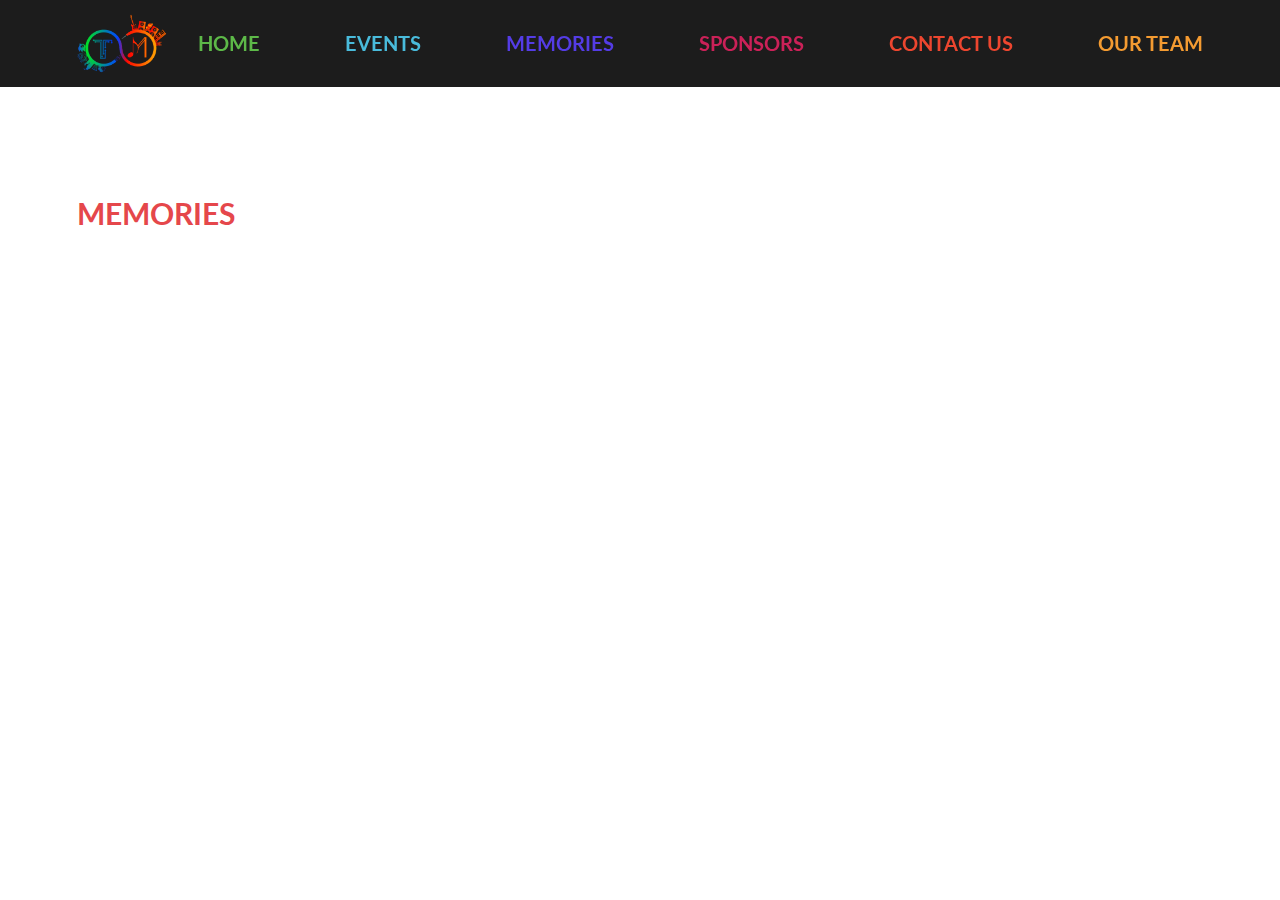
<file: memories.html>
<!DOCTYPE HTML>
<!--
	developed for Maharaja Agrasen Institute of Technology for its annual cultural fest Techsurge and Mridang 2019
	-->
<html>
	<head>
		<title>TnM2019</title>
		<meta charset="utf-8" />
		<meta name="viewport" content="width=device-width, initial-scale=1, user-scalable=no" />
		<link rel="stylesheet" href="assets/css/main.css" />

	</head>

	<body>
     
		<!-- Header -->
			<header id="header">
				<div class="inner">
					<a href="index.html" class="logo"><img src="images/tnmlogo.png" alt="tnm" class="logo"/></a>
					<nav id="nav">
						<a  href="index.html" style="color: #5DB948; font-size: 20px">Home</a>
						<a href="events.html" style="color:  #49BBDB;  font-size: 20px">Events</a>
						<a href="memories.html" style="color: #543CE5; font-size: 20px">Memories</a>
						<a href="sponsors.html" style="color: #CB2158;  font-size: 20px">Sponsors</a>
						<a href="contact.html" style="color: #ED462F;  font-size: 20px">Contact Us</a>
						<a href="ourteam.html" style="color: #F49B31; font-size: 20px">Our Team</a>
					</nav>
				</div>
			</header>
			<a href="#menu" class="navPanelToggle"><span class="fa fa-bars"></span></a>

		<!-- One -->
			<section id="one">
				<div class="inner">
					<header>
						<h2>MEMORIES</h2>
					</header>
				</div>			
			</section>

		<!--iframe memories-->			
			<section>
				<div class= "container">
					<iframe src="https://www.facebook.com/plugins/page.php?href=https%3A%2F%2Fwww.facebook.com%2Fmedia%2Fset%2F%3Fset%3Da.1462682720610069%26type%3D1%26l%3D435b579abe&tabs=timeline&width=500&height=500&small_header=false&adapt_container_width=false&hide_cover=true&show_facepile=true&appId" 
						width="200"
						height="500" 
						style="border:none;overflow:hidden" 
						scrolling="no" 
						frameborder="0" 
						allowTransparency="true" 
						class="image fit"
						allow="encrypted-media">
					</iframe>
				</div>
			</section>
			
		<!-- Scripts -->
			<script src="assets/js/jquery.min.js"></script>
			<script src="assets/js/skel.min.js"></script>
			<script src="assets/js/util.js"></script>
			<script src="assets/js/main.js"></script>

	</body>
</html>
</file>
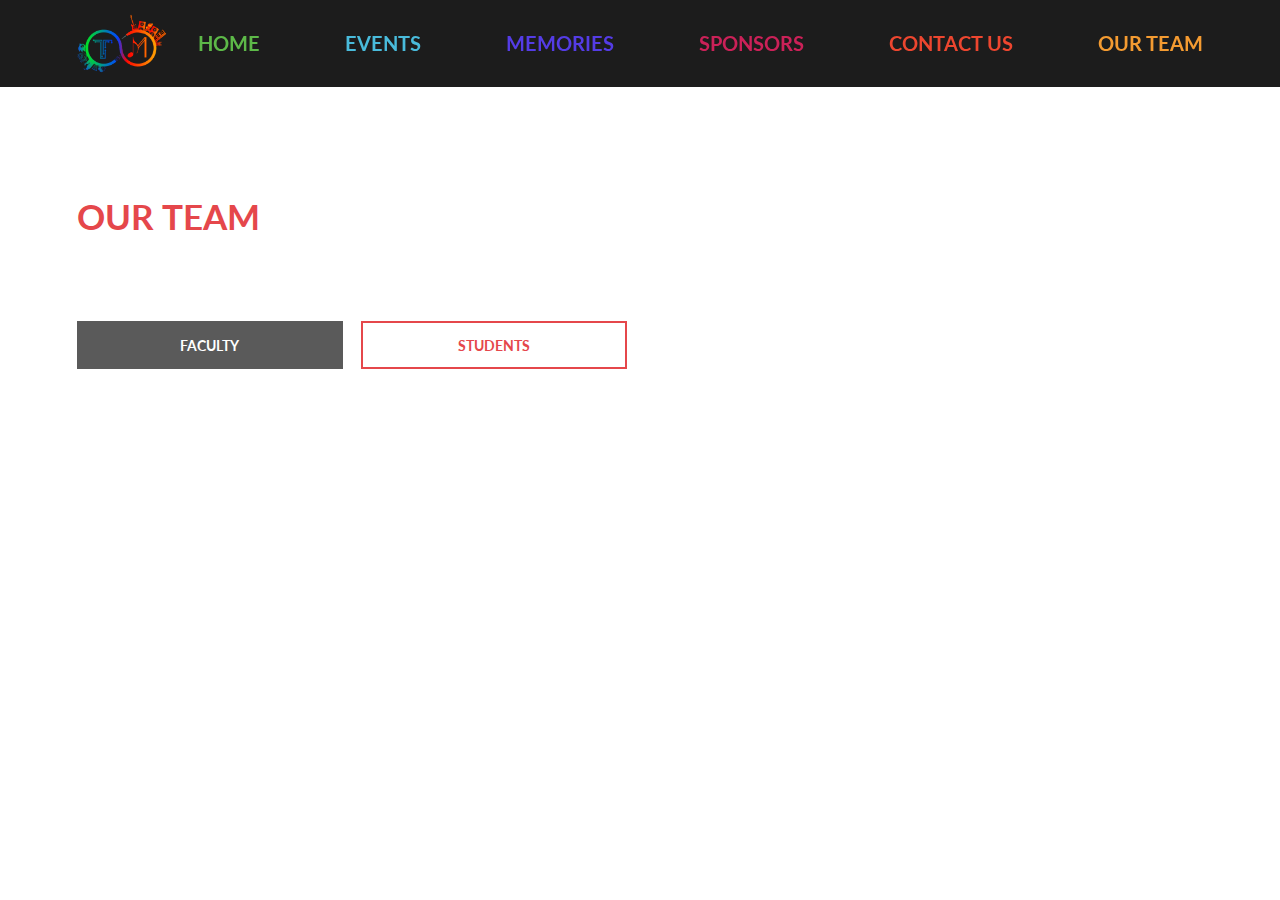
<file: ourteam.html>
<!DOCTYPE HTML>
<!--
	developed for Maharaja Agrasen Institute of Technology for its annual cultural fest Techsurge and Mridang 2019
	-->
<html>
	<head>
		<title>TnM2019</title>
		<meta charset="utf-8" />
		<meta name="viewport" content="width=device-width, initial-scale=1, user-scalable=no" />
		<link rel="stylesheet" href="assets/css/main.css" />
	</head>
	<body>

		<!-- Header -->
			<header id="header">
				<div class="inner">
					<a href="index.html" class="logo"><img src="images/tnmlogo.png" alt="tnm" class="logo"/></a>
					<nav id="nav">
						<a  href="index.html" style="color: #5DB948; font-size: 20px">Home</a>
						<a href="events.html" style="color:  #49BBDB;  font-size: 20px">Events</a>
						<a href="memories.html" style="color: #543CE5; font-size: 20px">Memories</a>
						<a href="sponsors.html" style="color: #CB2158;  font-size: 20px">Sponsors</a>
						<a href="contact.html" style="color: #ED462F;  font-size: 20px">Contact Us</a>
						<a href="ourteam.html" style="color: #F49B31; font-size: 20px">Our Team</a>
					
					</nav>
				</div>
			</header>
			<a href="#menu" class="navPanelToggle"><span class="fa fa-bars"></span></a>

		<!-- One -->
			<section id="one">
				<div class="inner">
					<header>
							<h1>Our Team</h1>
					</header>
					
                </div>
            </section>
            
		<!--team members-->

	<!-- Two -->
	
	<section class="container">
			<div class="row">
					<div class="6u 12u$(xsmall)">
						<ul class="actions fit">
							<li><a href="faculty.html" class="button fit">Faculty</a></li>
							<li><a href="students.html" class="button alt fit">Students</a></li>
						</ul>
					</div>
				</div>
		</section>	
			
                

            
		<!-- Scripts -->
			<script src="assets/js/jquery.min.js"></script>
			<script src="assets/js/skel.min.js"></script>
			<script src="assets/js/util.js"></script>
			<script src="assets/js/main.js"></script>

	</body>
</html>
</file>
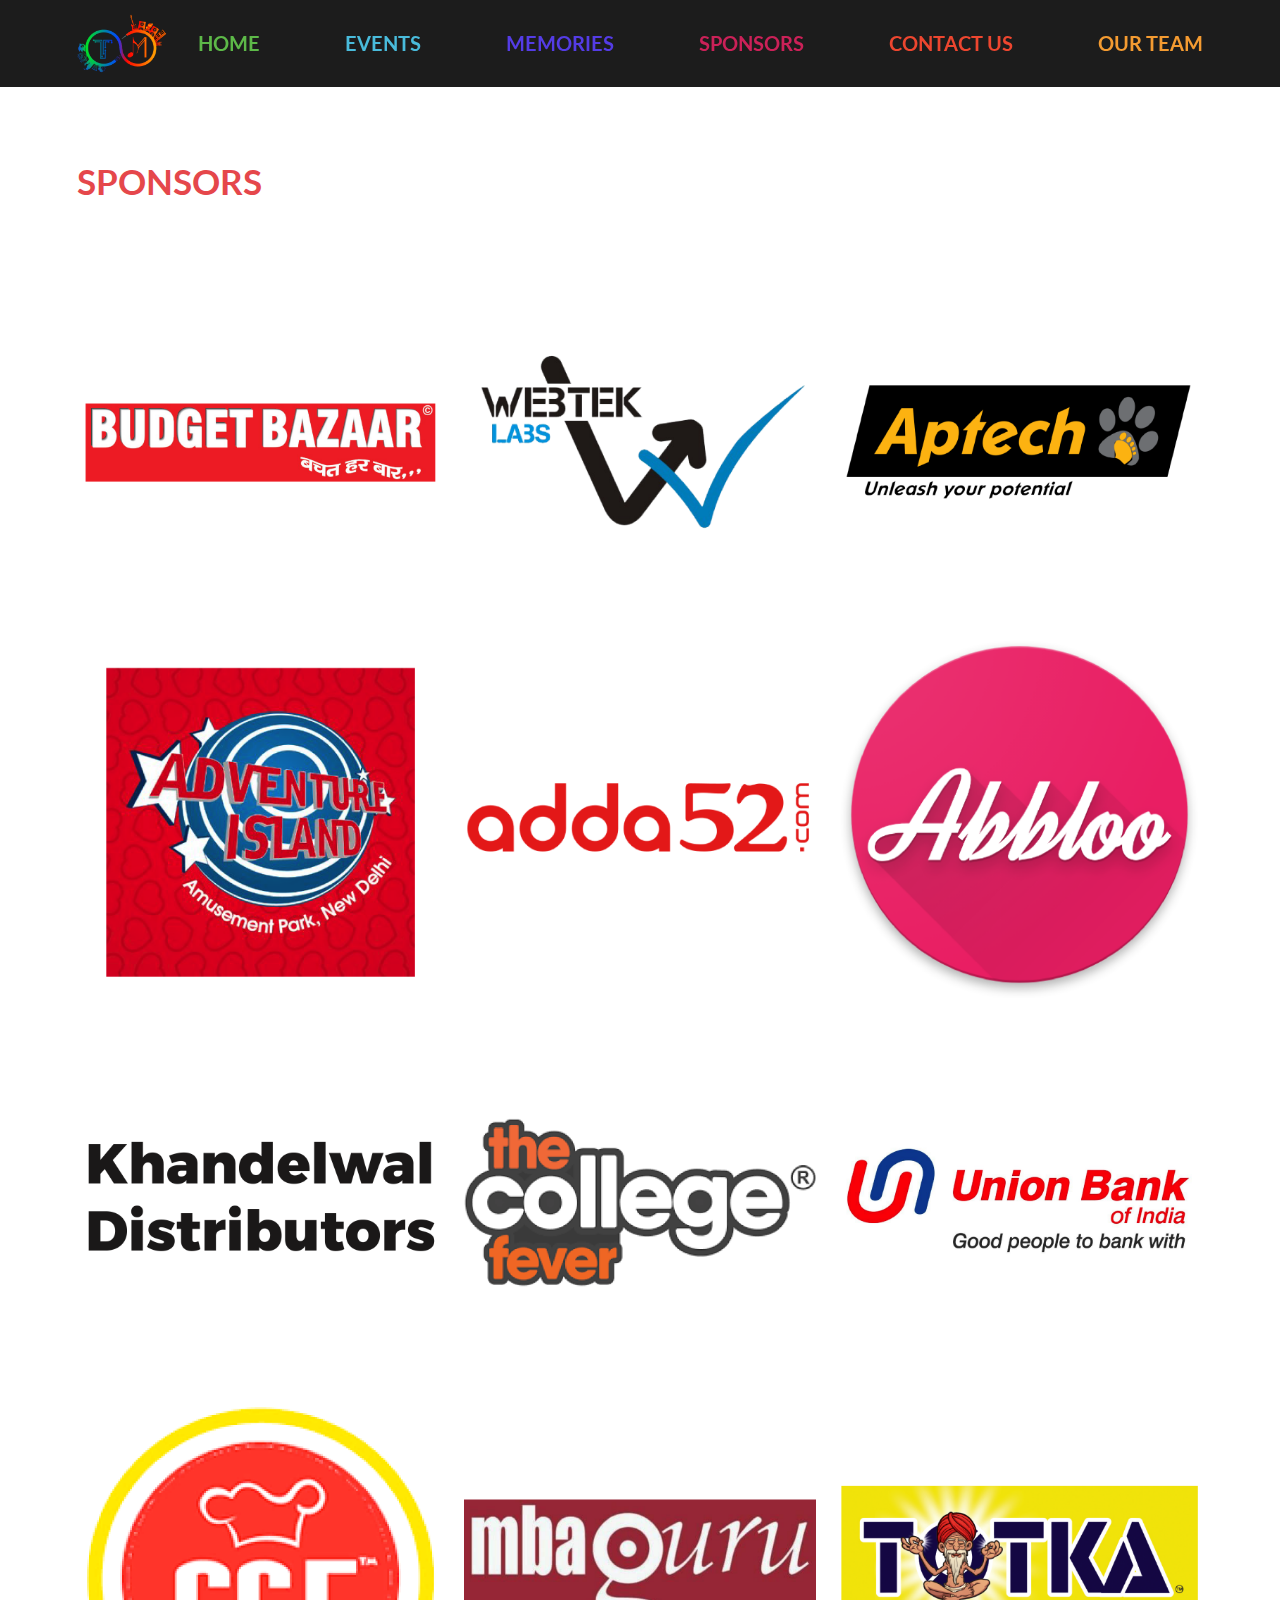
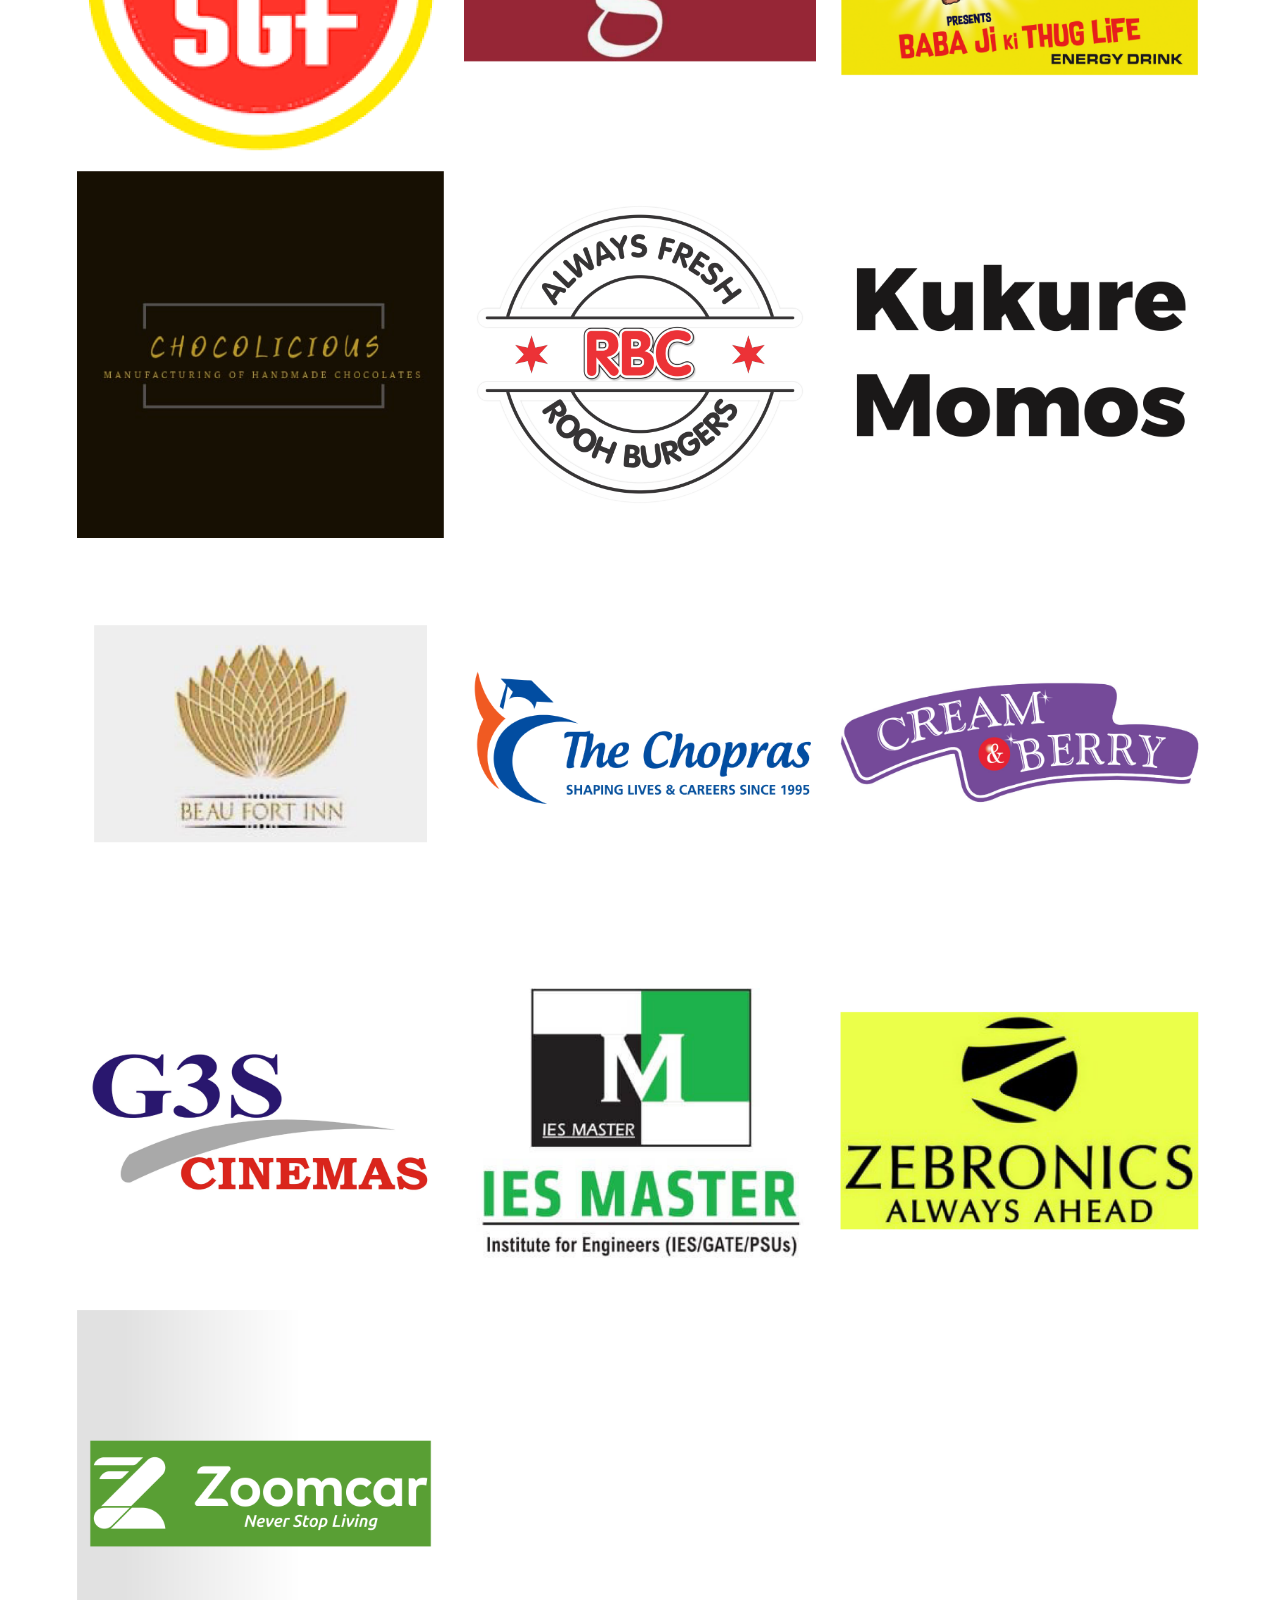
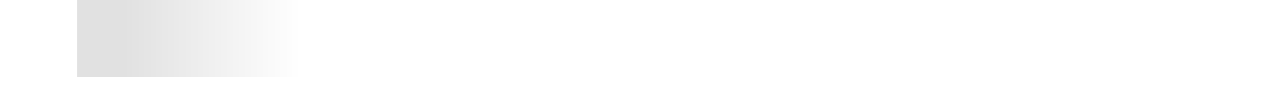
<file: sponsors.html>
<!DOCTYPE HTML>

<html>
	<head>
		<title>TnM2019</title>
		<meta charset="utf-8" />
		<meta name="viewport" content="width=device-width, initial-scale=1, user-scalable=no" />
		<link rel="stylesheet" href="assets/css/main.css" />
	</head>
	<body>

		<!-- Header -->
			<header id="header">
				<div class="inner">
					<a href="index.html" class="logo"><img src="images/tnmlogo.png" alt="tnm" class="logo"/></a>
					<nav id="nav">
						<a  href="index.html" style="color: #5DB948; font-size: 20px">Home</a>
						<a href="events.html" style="color:  #49BBDB;  font-size: 20px">Events</a>
						<a href="memories.html" style="color: #543CE5; font-size: 20px">Memories</a>
						<a href="sponsors.html" style="color: #CB2158;  font-size: 20px">Sponsors</a>
						<a href="contact.html" style="color: #ED462F;  font-size: 20px">Contact Us</a>
						<a href="ourteam.html" style="color: #F49B31; font-size: 20px">Our Team</a>
					</nav>
				</div>
			</header>
			<a href="#menu" class="navPanelToggle"><span class="fa fa-bars"></span></a>

		<section id="main" >
			<div class="inner">
				<header class="major special">
					<h1>SPONSORS</h1>
				</header>		
			</div>
		</section>

		
			<!-- Image -->
		
		<section>
			<div class="box alt container">
				<div class="row 50% uniform">
					<div class="4u"><span class="image fit"><img src="images/Sponsors/Sponsors-08.png" alt="" /></span></div>
					<div class="4u"><span class="image fit"><img src="images/Sponsors/Sponsors-09.png" alt="" /></span></div>
					<div class="4u$"><span class="image fit"><img src="images/Sponsors/Sponsors-10.png" alt="" /></span></div>
					<div class="4u"><span class="image fit"><img src="images/Sponsors/Sponsors-11.png" alt="" /></span></div>
					<div class="4u"><span class="image fit"><img src="images/Sponsors/Sponsors-12.png" alt="" /></span></div>
					<div class="4u$"><span class="image fit"><img src="images/Sponsors/Sponsors-13.png" alt="" /></span></div>
					<div class="4u"><span class="image fit"><img src="images/Sponsors/Sponsors-14.png" alt="" /></span></div>
					<div class="4u"><span class="image fit"><img src="images/Sponsors/Sponsors-15.png" alt="" /></span></div>
					<div class="4u$"><span class="image fit"><img src="images/Sponsors/Sponsors-16.png" alt="" /></span></div>
					<div class="4u"><span class="image fit"><img src="images/Sponsors/Sponsors-17.png" alt="" /></span></div>
					<div class="4u"><span class="image fit"><img src="images/Sponsors/Sponsors-18.png" alt="" /></span></div>
					<div class="4u$"><span class="image fit"><img src="images/Sponsors/Sponsors-19.png" alt="" /></span></div>
					<div class="4u"><span class="image fit"><img src="images/Sponsors/Sponsors-20.png" alt="" /></span></div>
					<div class="4u"><span class="image fit"><img src="images/Sponsors/Sponsor-21.jpg" alt="" /></span></div>
					<div class="4u$"><span class="image fit"><img src="images/Sponsors/Sponsors-22.png" alt="" /></span></div>
					<div class="4u"><span class="image fit"><img src="images/Sponsors/beaufort.png" alt="" /></span></div>
					<div class="4u"><span class="image fit"><img src="images/Sponsors/chopras.png" alt="" /></span></div>
					<div class="4u$"><span class="image fit"><img src="images/Sponsors/cream.png" alt="" /></span></div>
					<div class="4u"><span class="image fit"><img src="images/Sponsors/g3s.png" alt="" /></span></div>
					<div class="4u"><span class="image fit"><img src="images/Sponsors/ies.png" alt="" /></span></div>
					<div class="4u$"><span class="image fit"><img src="images/Sponsors/zebronics.png" alt="" /></span></div>
					<div class="4u"><span class="image fit"><img src="images/Sponsors/zoomcar.png" alt="" /></span></div>
				</div>
			</div>
		</section>

		<!-- Scripts -->
			<script src="assets/js/jquery.min.js"></script>
			<script src="assets/js/skel.min.js"></script>
			<script src="assets/js/util.js"></script>
			<script src="assets/js/main.js"></script>

	</body>
</html>
</file>
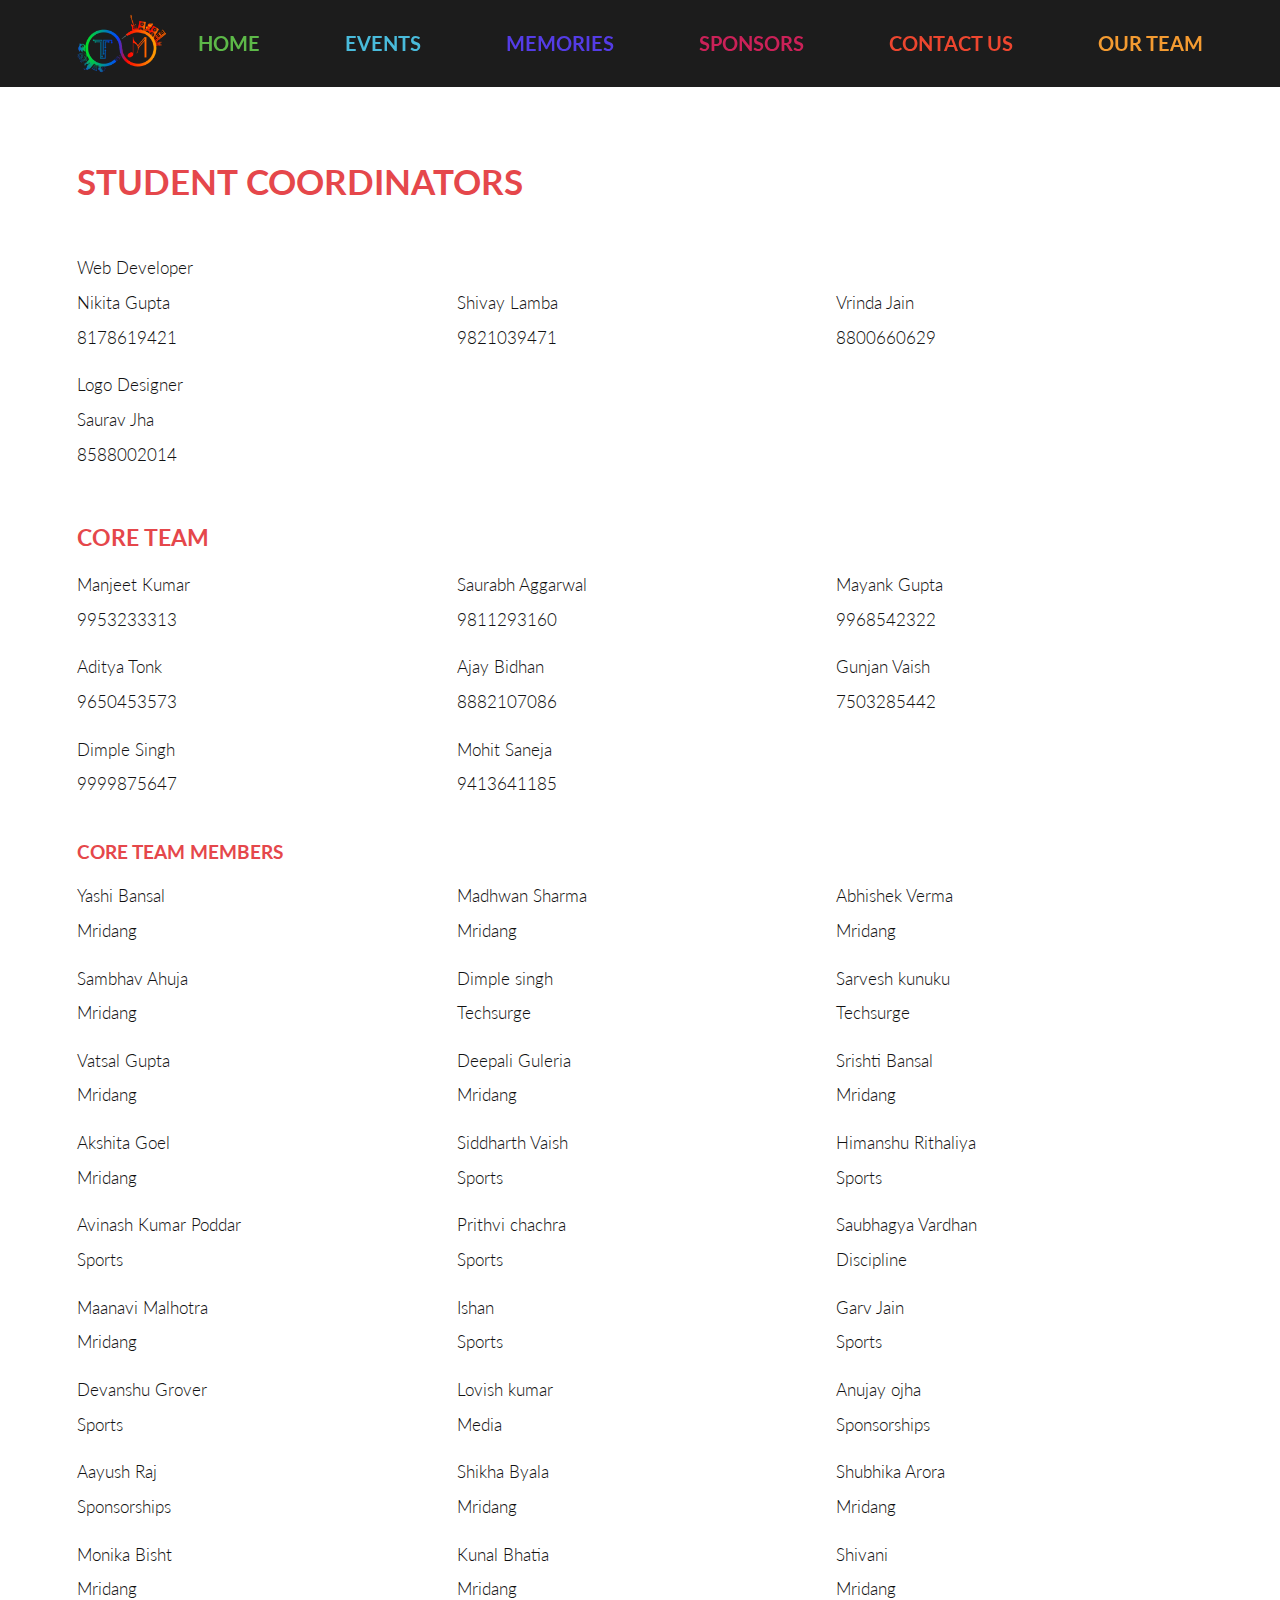
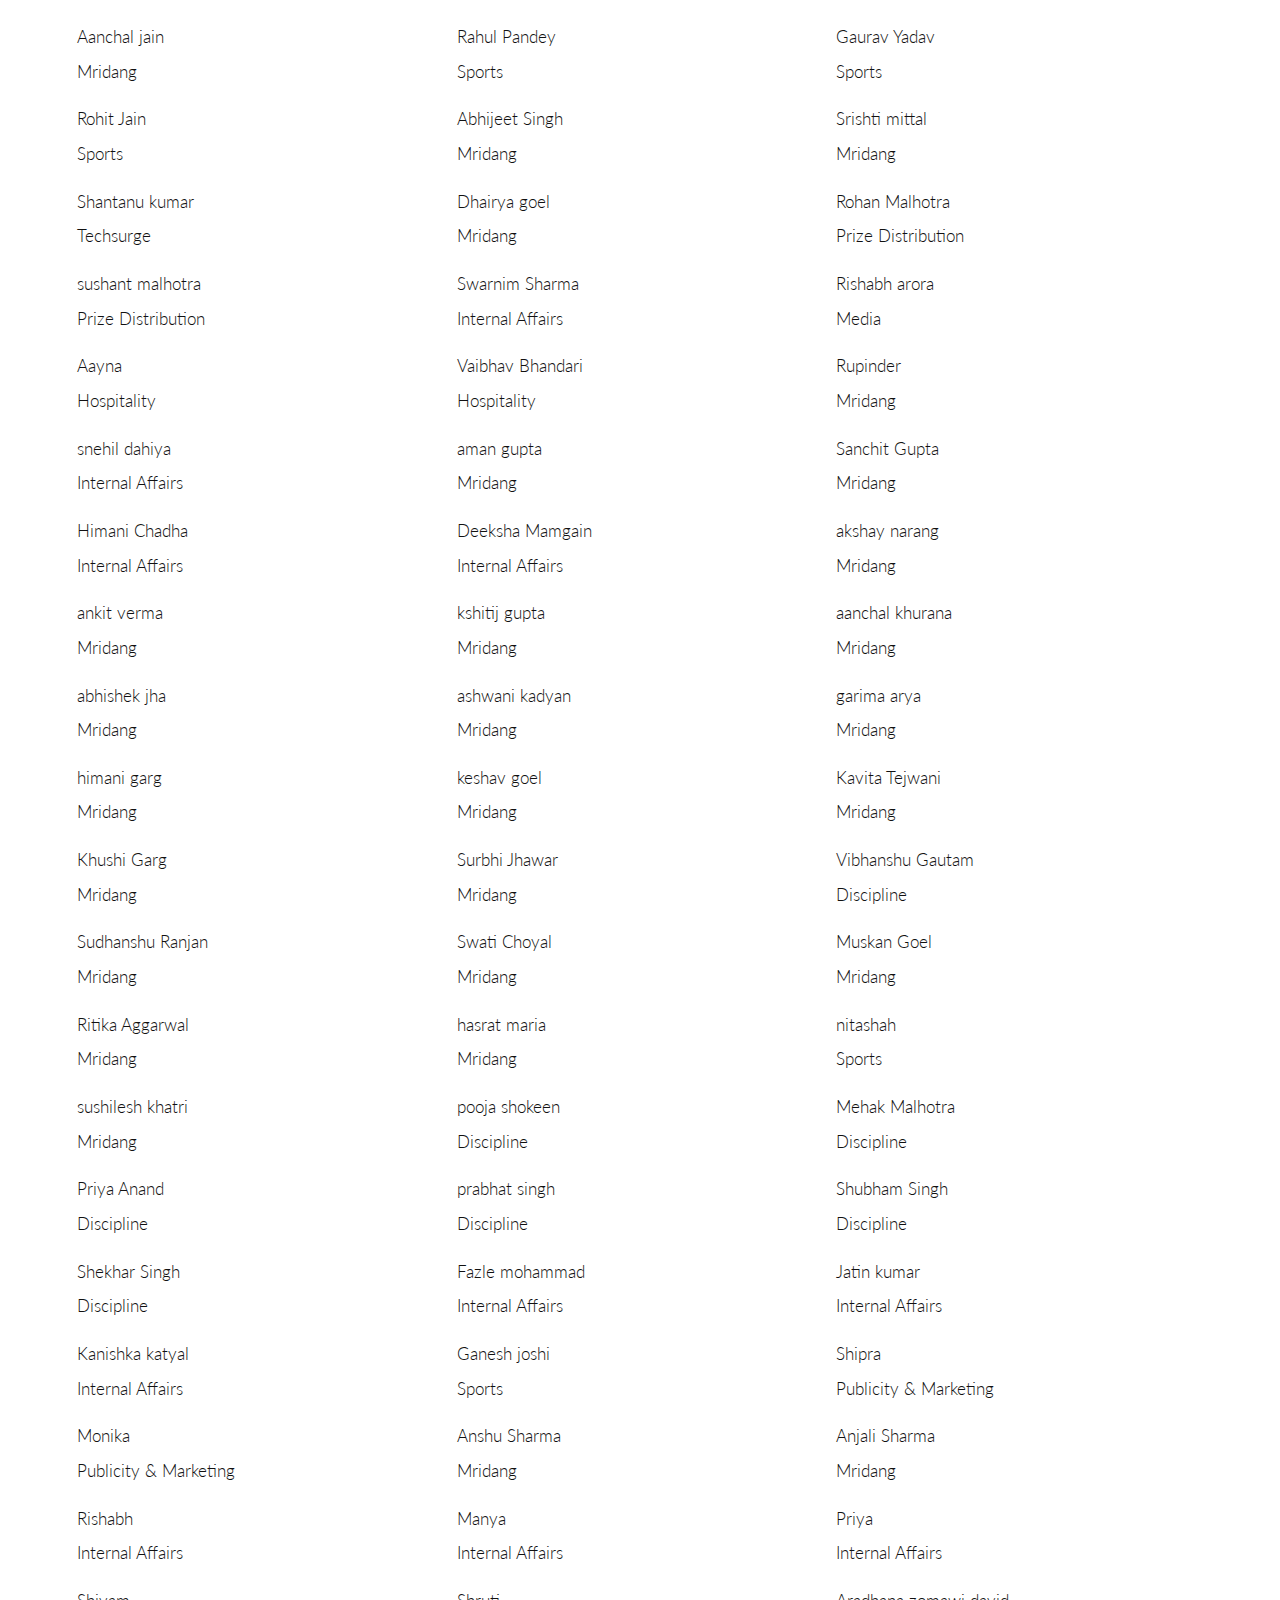
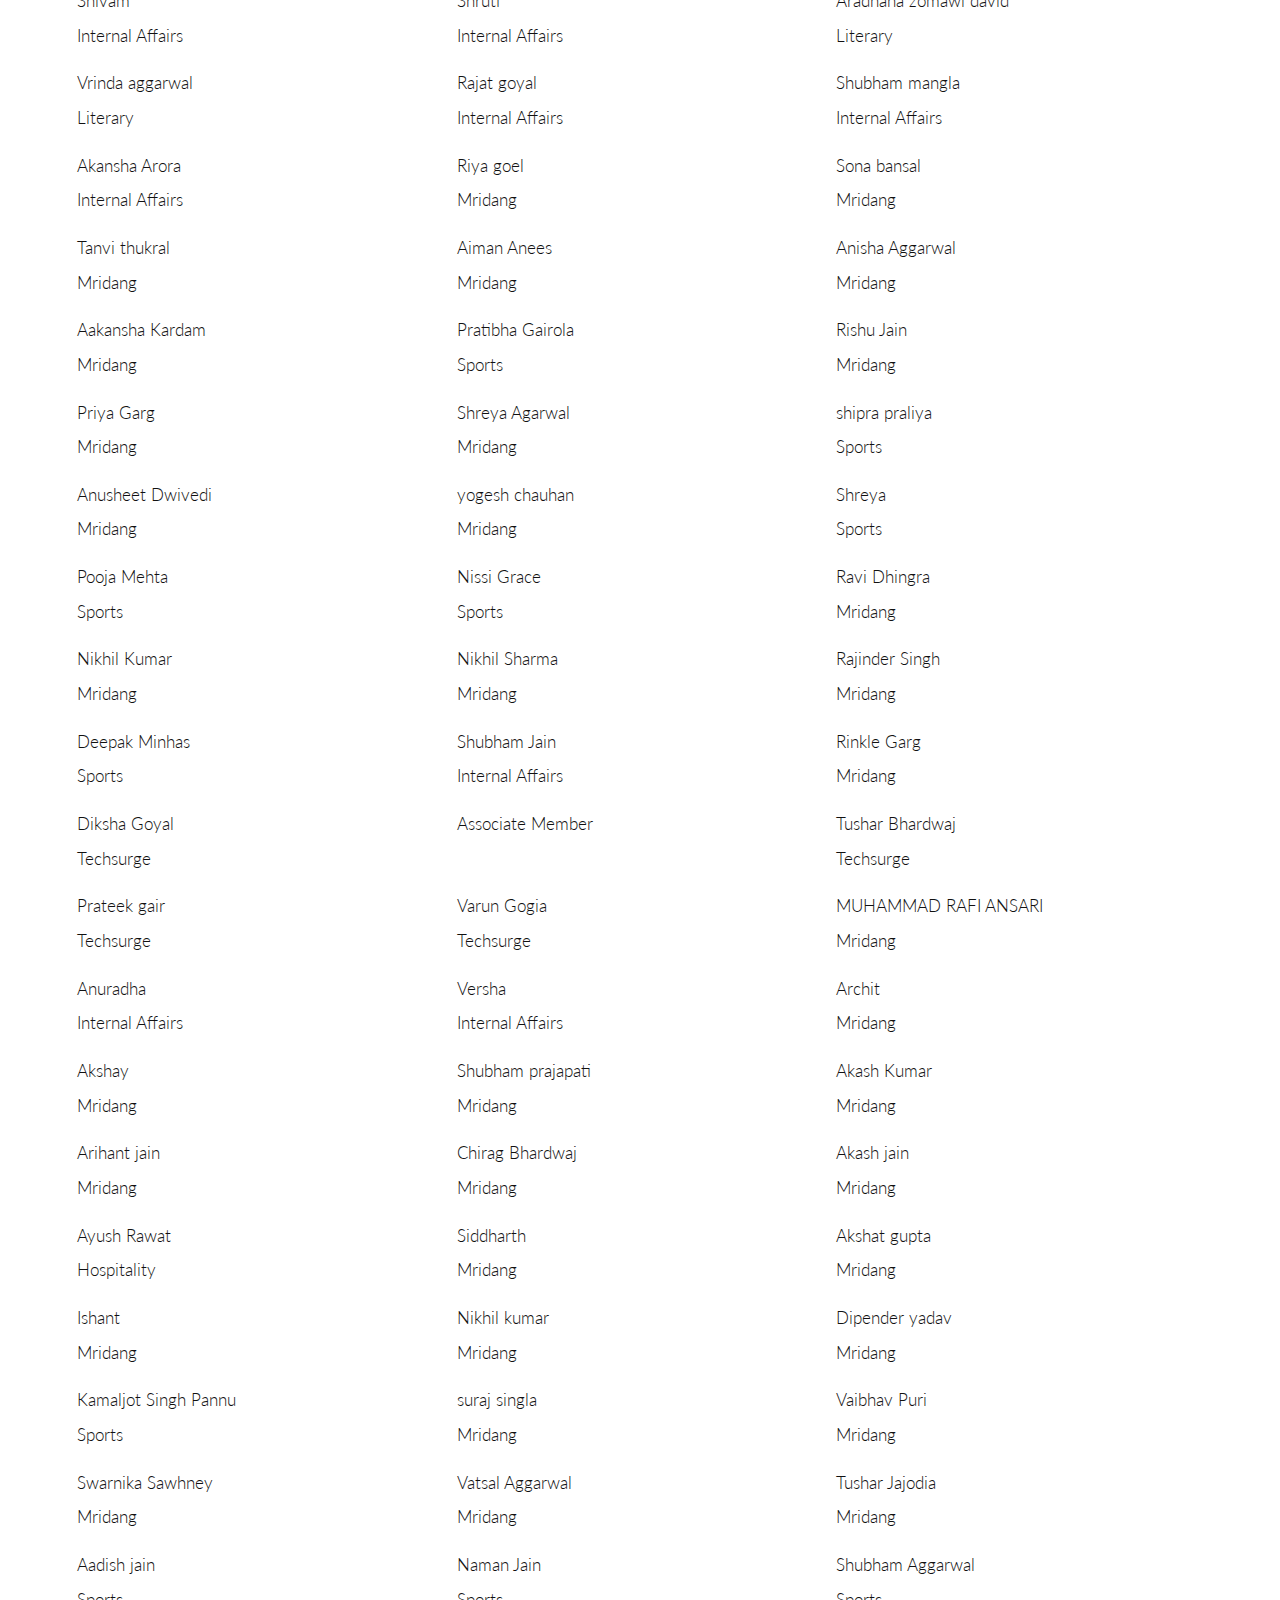
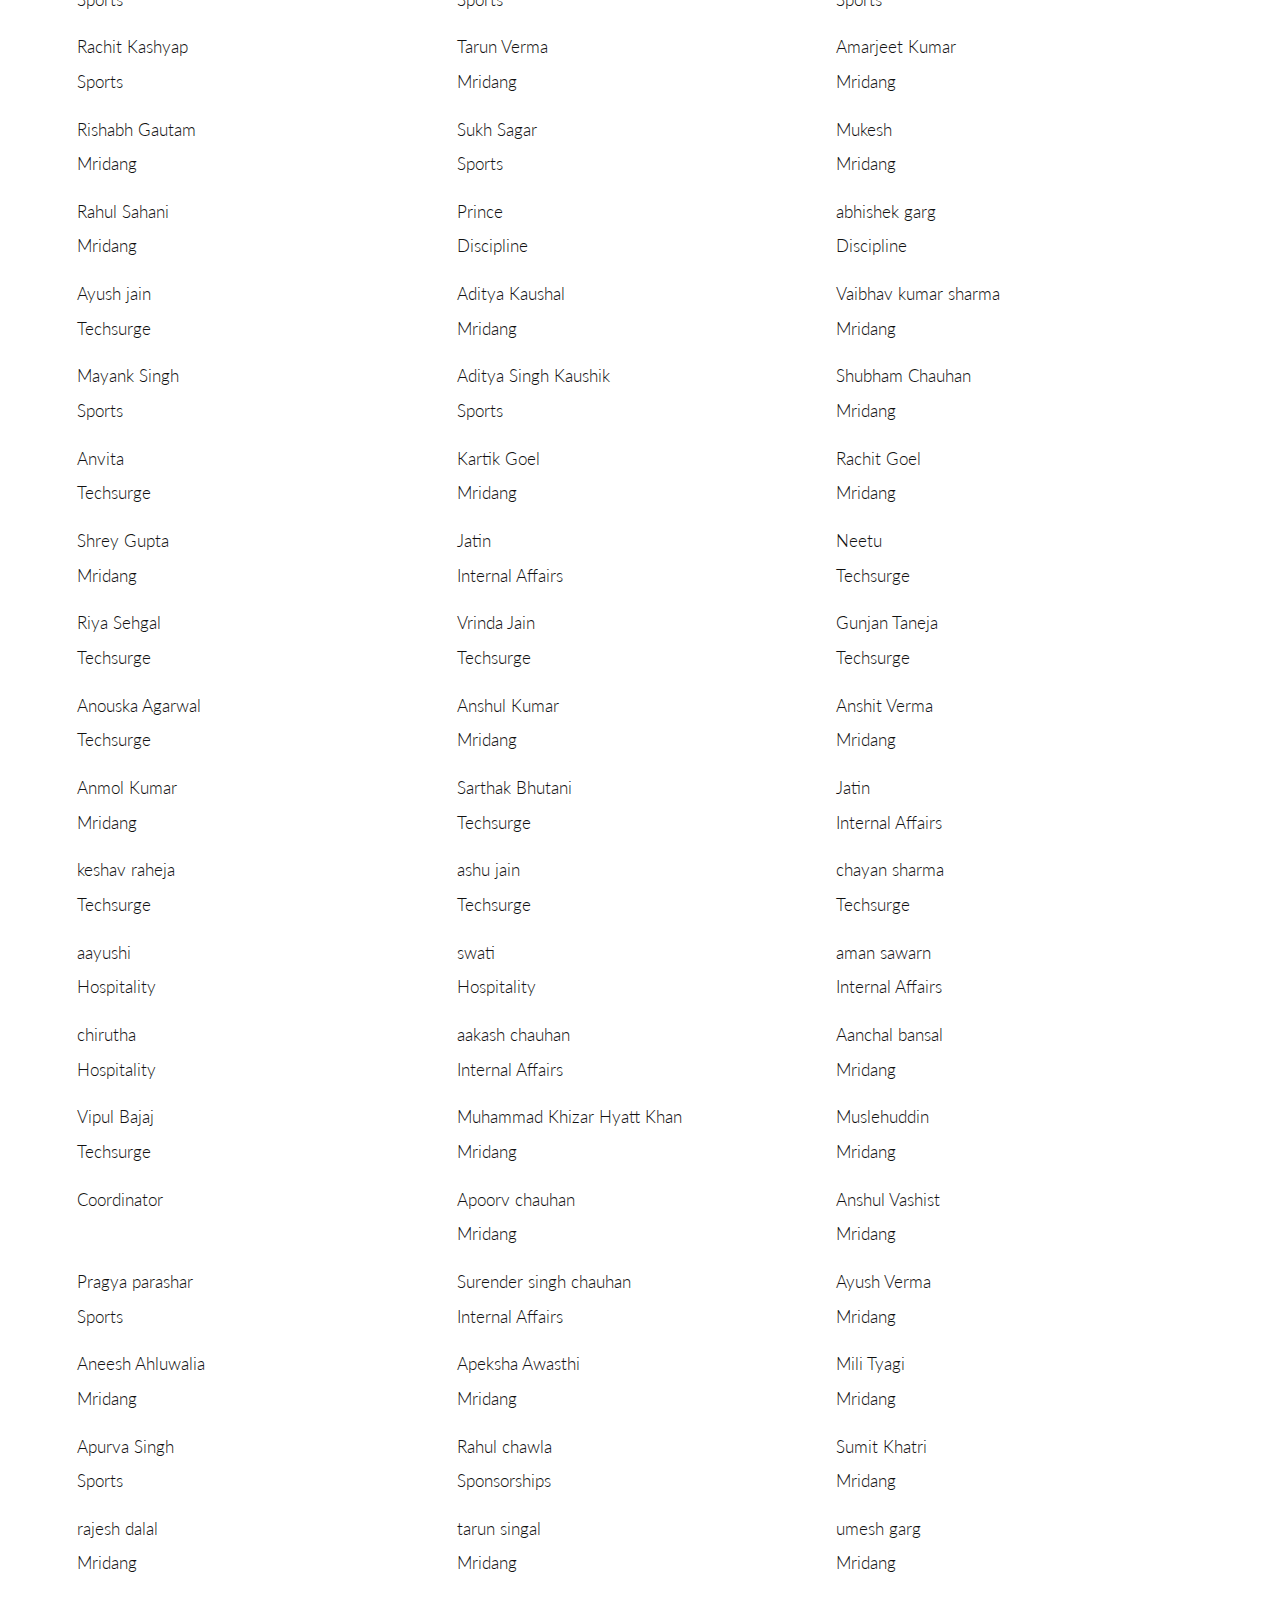
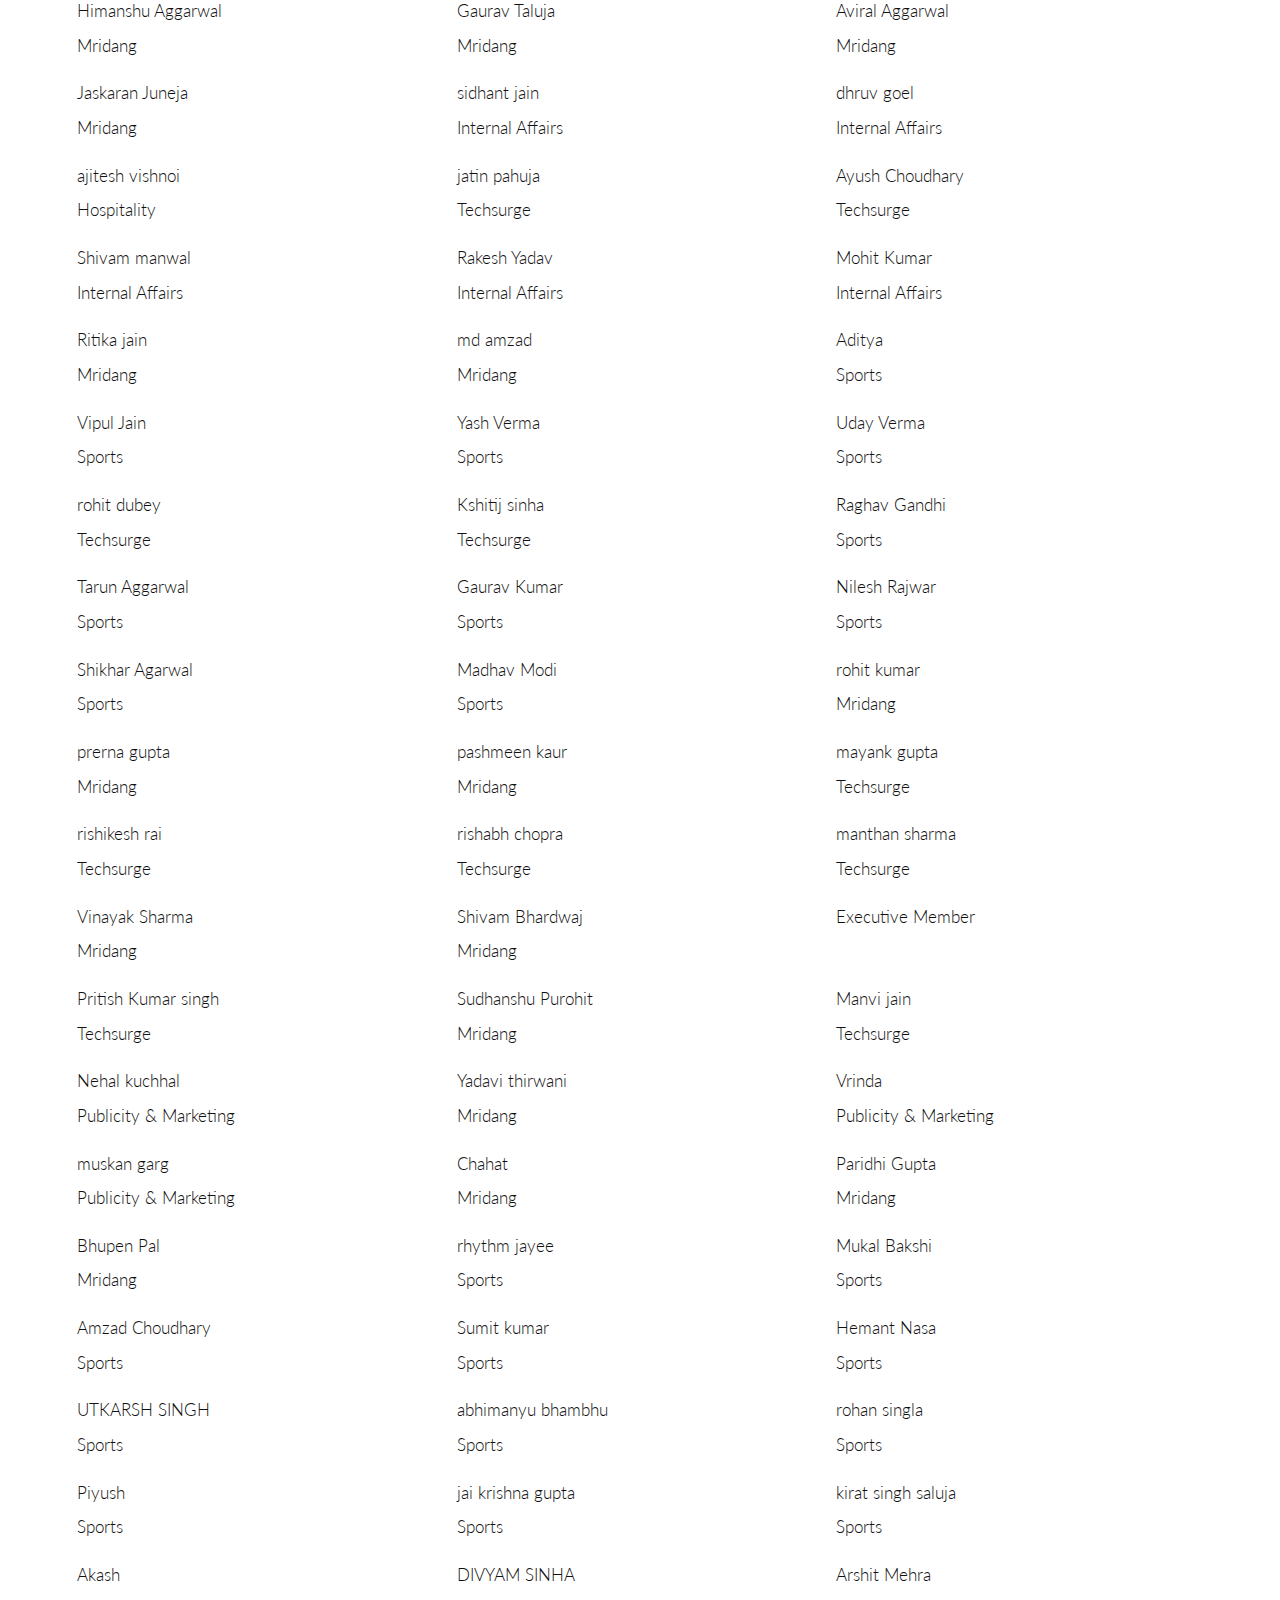
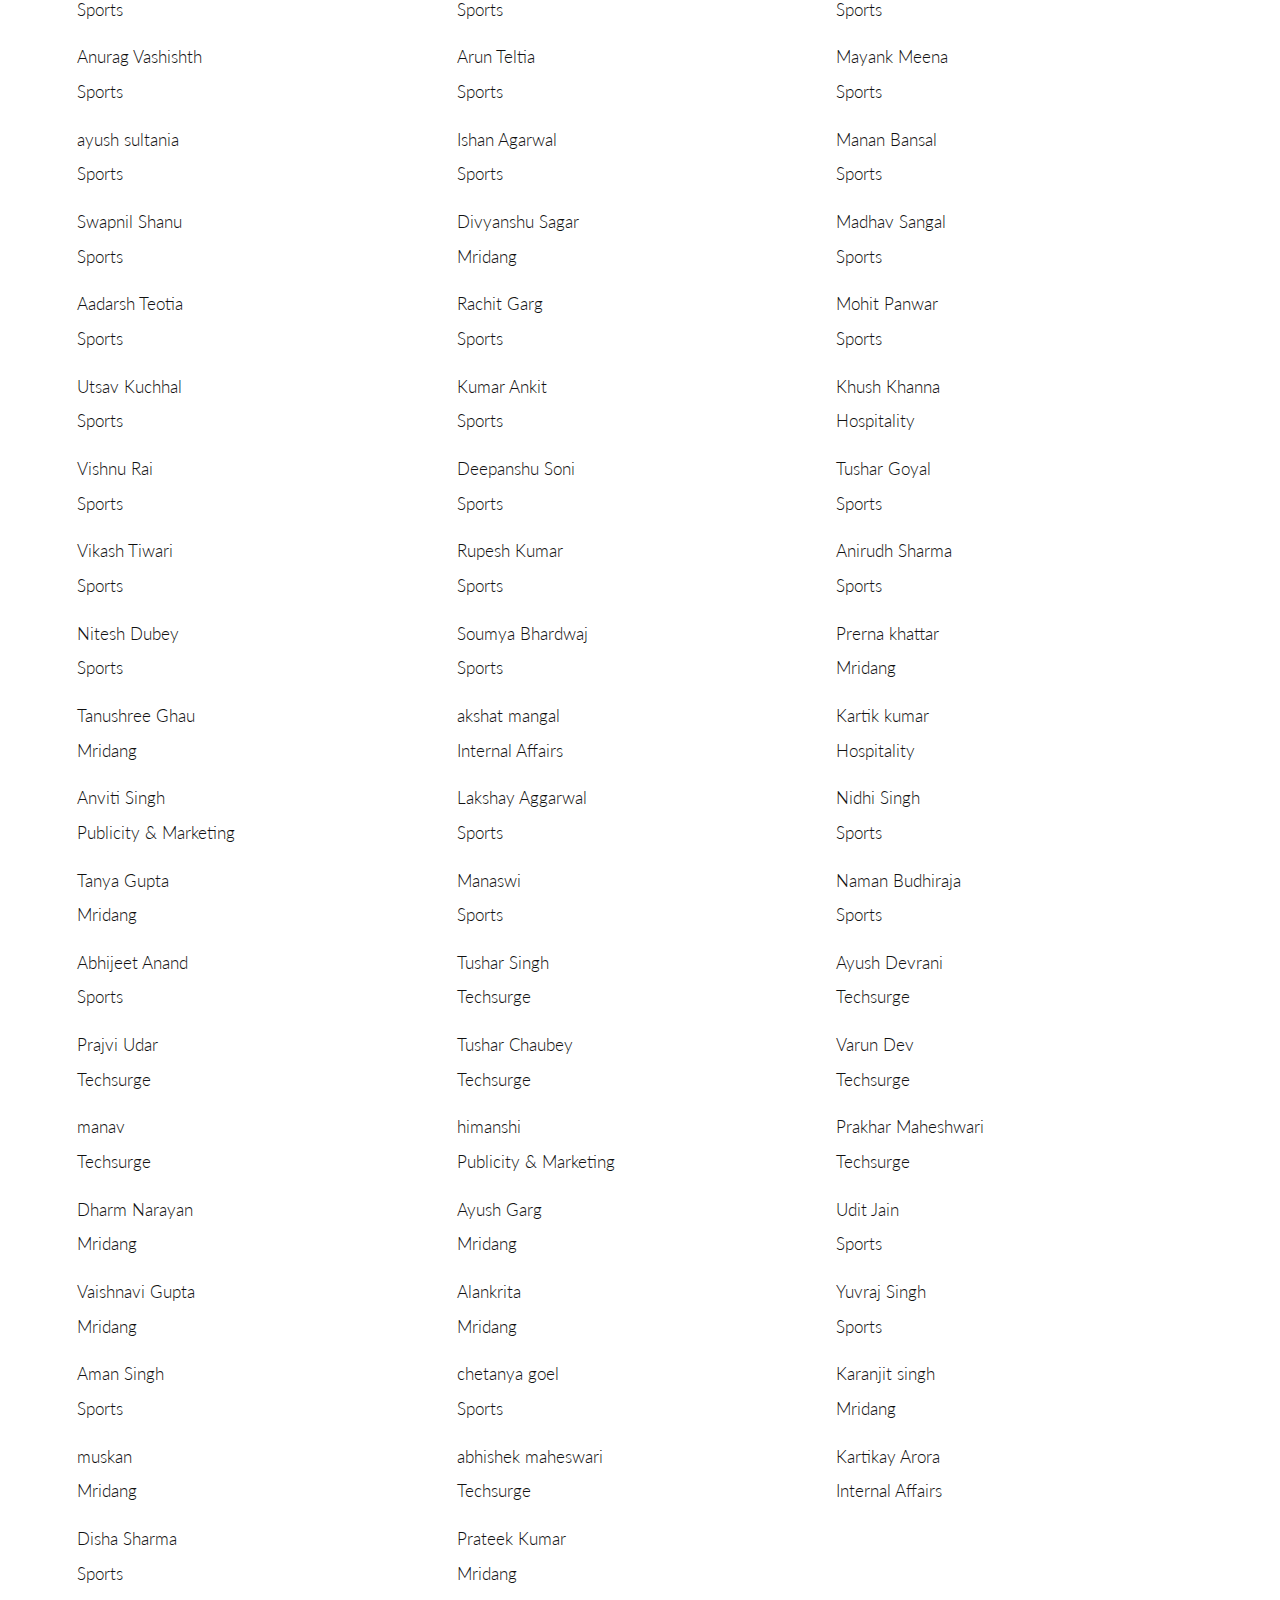
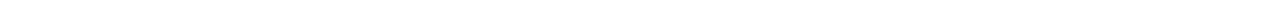
<file: students.html>
<!DOCTYPE HTML>

<html>
	<head>
		<title>TnM2019</title>
		<meta charset="utf-8" />
		<meta name="viewport" content="width=device-width, initial-scale=1, user-scalable=no" />
		<link rel="stylesheet" href="assets/css/main.css" />
	</head>
	<body>

		<!-- Header -->
			<header id="header">
				<div class="inner">
					<a href="index.html" class="logo"><img src="images/tnmlogo.png" alt="tnm" class="logo"/></a>
					<nav id="nav">
						<a  href="index.html" style="color: #5DB948; font-size: 20px">Home</a>
						<a href="events.html" style="color:  #49BBDB;  font-size: 20px">Events</a>
						<a href="memories.html" style="color: #543CE5; font-size: 20px">Memories</a>
						<a href="sponsors.html" style="color: #CB2158;  font-size: 20px">Sponsors</a>
						<a href="contact.html" style="color: #ED462F;  font-size: 20px">Contact Us</a>
						<a href="ourteam.html" style="color: #F49B31; font-size: 20px">Our Team</a>
					</nav>
				</div>
			</header>
			<a href="#menu" class="navPanelToggle"><span class="fa fa-bars"></span></a>

		<section id="main" >
			<div class="inner">
				<header class="major special">
					<h1>STUDENT COORDINATORS</h1>
				</header>		
			</div>
		</section>

		
			<!-- Image -->
		
		<section>
			<div class="box alt container">
				<div class="row 50% uniform">
                    <div class="4u"><p>Web Developer<br>Nikita Gupta<br>8178619421</p></div>
					<div class = "4u"><p><br>Shivay Lamba<br>9821039471</p></div>
					<div class="4u$"><p><br>Vrinda Jain<br>8800660629</p></div>
					<div class="12u$"><p>Logo Designer<br>Saurav Jha<br>8588002014</p></div>
                    <br>
                    <br>
                    <div class="12u$"><h3>Core Team</h3></div>
					
					<div class="4u"><p>Manjeet Kumar<br>9953233313</p></div>
                    <div class="4u"><p>Saurabh Aggarwal<br> 9811293160</p></div>
                    <div class="4u$"><p>Mayank Gupta<br>9968542322</p></div>
                    <div class="4u"><p>Aditya Tonk<br>9650453573</p></div>
					<div class="4u"><p>Ajay Bidhan<br>8882107086</p></div>

                    <div class="4u$"><p>Gunjan Vaish<br>7503285442</p></div>
					<div class="4u"><p>Dimple Singh<br>9999875647</p></div>

					<div class="4u"><p>Mohit Saneja<br>9413641185</p></div>

					<br/>
					<br/>
					<br/>
					<br/>
				</div>
			</div>
		</section>



		<div class="box alt container">
			<div class="row 50% uniform">
					<div class="12u$"><h4>Core Team Members<br></h4></div>

					<div class="4u"><p>Yashi Bansal<br>Mridang</p></div>

					<div class="4u"><p>Madhwan Sharma<br>Mridang</p></div>

					<div class="4u$"><p>Abhishek Verma<br>Mridang</p></div>

					<div class="4u"><p>Sambhav Ahuja<br>Mridang</p></div>

					<div class="4u"><p>Dimple singh<br>Techsurge</p></div>

					<div class="4u$"><p>Sarvesh kunuku<br>Techsurge</p></div>

					<div class="4u"><p>Vatsal Gupta<br>Mridang</p></div>

					<div class="4u"><p>Deepali Guleria<br>Mridang</p></div>

					<div class="4u$"><p>Srishti Bansal<br>Mridang</p></div>

					<div class="4u"><p>Akshita Goel<br>Mridang</p></div>

					<div class="4u"><p>Siddharth Vaish<br>Sports</p></div>

					<div class="4u$"><p>Himanshu Rithaliya<br>Sports</p></div>

					<div class="4u"><p>Avinash Kumar Poddar<br>Sports</p></div>

					<div class="4u"><p>Prithvi chachra<br>Sports</p></div>

					<div class="4u$"><p>Saubhagya Vardhan<br>Discipline</p></div>

					<div class="4u"><p>Maanavi Malhotra<br>Mridang</p></div>

					<div class="4u"><p>Ishan<br>Sports</p></div>

					<div class="4u$"><p>Garv Jain<br>Sports</p></div>

					<div class="4u"><p>Devanshu Grover<br>Sports</p></div>

					<div class="4u"><p>Lovish kumar<br>Media</p></div>

					<div class="4u$"><p>Anujay ojha<br>Sponsorships</p></div>

					<div class="4u"><p>Aayush Raj<br>Sponsorships</p></div>

					<div class="4u"><p>Shikha Byala<br>Mridang</p></div>

					<div class="4u$"><p>Shubhika Arora<br>Mridang</p></div>

					<div class="4u"><p>Monika Bisht<br>Mridang</p></div>

					<div class="4u"><p>Kunal Bhatia<br>Mridang</p></div>

					<div class="4u$"><p>Shivani<br>Mridang</p></div>

					<div class="4u"><p>Aanchal jain<br>Mridang</p></div>

					<div class="4u"><p>Rahul Pandey<br>Sports</p></div>

					<div class="4u$"><p>Gaurav Yadav<br>Sports</p></div>

					<div class="4u"><p>Rohit Jain<br>Sports</p></div>

					<div class="4u"><p>Abhijeet Singh<br>Mridang</p></div>

					<div class="4u$"><p>Srishti mittal<br>Mridang</p></div>

					<div class="4u"><p>Shantanu kumar<br>Techsurge</p></div>

					<div class="4u"><p>Dhairya goel<br>Mridang</p></div>

					<div class="4u$"><p>Rohan Malhotra<br>Prize Distribution</p></div>

					<div class="4u"><p>sushant malhotra<br>Prize Distribution</p></div>

					<div class="4u"><p>Swarnim Sharma<br>Internal Affairs</p></div>

					<div class="4u$"><p>Rishabh arora<br>Media</p></div>

					<div class="4u"><p>Aayna<br>Hospitality</p></div>

					<div class="4u"><p>Vaibhav Bhandari<br>Hospitality</p></div>

					<div class="4u$"><p>Rupinder<br>Mridang</p></div>

					<div class="4u"><p>snehil dahiya<br>Internal Affairs</p></div>

					<div class="4u"><p>aman gupta<br>Mridang</p></div>

					<div class="4u$"><p>Sanchit Gupta<br>Mridang</p></div>

					<div class="4u"><p>Himani Chadha<br>Internal Affairs</p></div>

					<div class="4u"><p>Deeksha Mamgain<br>Internal Affairs</p></div>

					<div class="4u$"><p>akshay narang<br>Mridang</p></div>

					<div class="4u"><p>ankit verma<br>Mridang</p></div>

					<div class="4u"><p>kshitij gupta<br>Mridang</p></div>

					<div class="4u$"><p>aanchal khurana<br>Mridang</p></div>

					<div class="4u"><p>abhishek jha<br>Mridang</p></div>

					<div class="4u"><p>ashwani kadyan<br>Mridang</p></div>

					<div class="4u$"><p>garima arya<br>Mridang</p></div>

					<div class="4u"><p>himani garg<br>Mridang</p></div>

					<div class="4u"><p>keshav goel<br>Mridang</p></div>

					<div class="4u$"><p>Kavita Tejwani<br>Mridang</p></div>

					<div class="4u"><p>Khushi Garg<br>Mridang</p></div>

					<div class="4u"><p>Surbhi Jhawar<br>Mridang</p></div>

					<div class="4u$"><p>Vibhanshu Gautam<br>Discipline</p></div>

					<div class="4u"><p>Sudhanshu Ranjan<br>Mridang</p></div>

					<div class="4u"><p>Swati Choyal<br>Mridang</p></div>

					<div class="4u$"><p>Muskan Goel<br>Mridang</p></div>

					<div class="4u"><p>Ritika Aggarwal<br>Mridang</p></div>

					<div class="4u"><p>hasrat maria<br>Mridang</p></div>

					<div class="4u$"><p>nitashah<br>Sports</p></div>

					<div class="4u"><p>sushilesh khatri<br>Mridang</p></div>

					<div class="4u"><p>pooja shokeen<br>Discipline</p></div>

					<div class="4u$"><p>Mehak Malhotra<br>Discipline</p></div>

					<div class="4u"><p>Priya Anand<br>Discipline</p></div>

					<div class="4u"><p>prabhat singh<br>Discipline</p></div>

					<div class="4u$"><p>Shubham Singh<br>Discipline</p></div>

					<div class="4u"><p>Shekhar Singh<br>Discipline</p></div>

					<div class="4u"><p>Fazle mohammad<br>Internal Affairs</p></div>

					<div class="4u$"><p>Jatin kumar<br>Internal Affairs</p></div>

					<div class="4u"><p>Kanishka katyal<br>Internal Affairs</p></div>

					<div class="4u"><p>Ganesh joshi<br>Sports</p></div>

					<div class="4u$"><p>Shipra<br>Publicity & Marketing</p></div>

					<div class="4u"><p>Monika<br>Publicity & Marketing</p></div>

					<div class="4u"><p>Anshu Sharma<br>Mridang</p></div>

					<div class="4u$"><p>Anjali Sharma<br>Mridang</p></div>

					<div class="4u"><p>Rishabh<br>Internal Affairs</p></div>

					<div class="4u"><p>Manya<br>Internal Affairs</p></div>

					<div class="4u$"><p>Priya<br>Internal Affairs</p></div>

					<div class="4u"><p>Shivam<br>Internal Affairs</p></div>

					<div class="4u"><p>Shruti<br>Internal Affairs</p></div>

					<div class="4u$"><p>Aradhana zomawi david<br>Literary</p></div>

					<div class="4u"><p>Vrinda aggarwal<br>Literary</p></div>

					<div class="4u"><p>Rajat goyal<br>Internal Affairs</p></div>

					<div class="4u$"><p>Shubham mangla<br>Internal Affairs</p></div>

					<div class="4u"><p>Akansha Arora<br>Internal Affairs</p></div>

					<div class="4u"><p>Riya goel<br>Mridang</p></div>

					<div class="4u$"><p>Sona bansal<br>Mridang</p></div>

					<div class="4u"><p>Tanvi thukral<br>Mridang</p></div>

					<div class="4u"><p>Aiman Anees<br>Mridang</p></div>

					<div class="4u$"><p>Anisha Aggarwal<br>Mridang</p></div>

					<div class="4u"><p>Aakansha Kardam<br>Mridang</p></div>

					<div class="4u"><p>Pratibha Gairola<br>Sports</p></div>

					<div class="4u$"><p>Rishu Jain<br>Mridang</p></div>

					<div class="4u"><p>Priya Garg<br>Mridang</p></div>

					<div class="4u"><p>Shreya Agarwal<br>Mridang</p></div>

					<div class="4u$"><p>shipra praliya<br>Sports</p></div>

					<div class="4u"><p>Anusheet Dwivedi<br>Mridang</p></div>

					<div class="4u"><p>yogesh chauhan<br>Mridang</p></div>

					<div class="4u$"><p>Shreya<br>Sports</p></div>

					<div class="4u"><p>Pooja Mehta<br>Sports</p></div>

					<div class="4u"><p>Nissi Grace<br>Sports</p></div>

					<div class="4u$"><p>Ravi Dhingra<br>Mridang</p></div>

					<div class="4u"><p>Nikhil Kumar<br>Mridang</p></div>

					<div class="4u"><p>Nikhil Sharma<br>Mridang</p></div>

					<div class="4u$"><p>Rajinder Singh<br>Mridang</p></div>

					<div class="4u"><p>Deepak Minhas<br>Sports</p></div>

					<div class="4u"><p>Shubham Jain<br>Internal Affairs</p></div>

					<div class="4u$"><p>Rinkle Garg<br>Mridang</p></div>

					<div class="4u"><p>Diksha Goyal<br>Techsurge</p></div>

					<div class="4u"><p>Associate Member<br></p></div>

					<div class="4u$"><p>Tushar Bhardwaj<br>Techsurge</p></div>

					<div class="4u"><p>Prateek gair<br>Techsurge</p></div>

					<div class="4u"><p>Varun Gogia<br>Techsurge</p></div>

					<div class="4u$"><p>MUHAMMAD RAFI ANSARI<br>Mridang</p></div>

					<div class="4u"><p>Anuradha<br>Internal Affairs</p></div>

					<div class="4u"><p>Versha<br>Internal Affairs</p></div>

					<div class="4u$"><p>Archit<br>Mridang</p></div>

					<div class="4u"><p>Akshay<br>Mridang</p></div>

					<div class="4u"><p>Shubham prajapati<br>Mridang</p></div>

					<div class="4u$"><p>Akash Kumar<br>Mridang</p></div>

					<div class="4u"><p>Arihant jain<br>Mridang</p></div>

					<div class="4u"><p>Chirag Bhardwaj<br>Mridang</p></div>

					<div class="4u$"><p>Akash jain<br>Mridang</p></div>

					<div class="4u"><p>Ayush Rawat<br>Hospitality</p></div>

					<div class="4u"><p>Siddharth<br>Mridang</p></div>

					<div class="4u$"><p>Akshat gupta<br>Mridang</p></div>

					<div class="4u"><p>Ishant<br>Mridang</p></div>

					<div class="4u"><p>Nikhil kumar<br>Mridang</p></div>

					<div class="4u$"><p>Dipender yadav<br>Mridang</p></div>

					<div class="4u"><p>Kamaljot Singh Pannu<br>Sports</p></div>

					<div class="4u"><p>suraj singla<br>Mridang</p></div>

					<div class="4u$"><p>Vaibhav Puri<br>Mridang</p></div>

					<div class="4u"><p>Swarnika Sawhney<br>Mridang</p></div>

					<div class="4u"><p>Vatsal Aggarwal<br>Mridang</p></div>

					<div class="4u$"><p>Tushar Jajodia<br>Mridang</p></div>

					<div class="4u"><p>Aadish jain<br>Sports</p></div>

					<div class="4u"><p>Naman Jain<br>Sports</p></div>

					<div class="4u$"><p>Shubham Aggarwal<br>Sports</p></div>

					<div class="4u"><p>Rachit Kashyap<br>Sports</p></div>

					<div class="4u"><p>Tarun Verma<br>Mridang</p></div>

					<div class="4u$"><p>Amarjeet Kumar<br>Mridang</p></div>

					<div class="4u"><p>Rishabh Gautam<br>Mridang</p></div>

					<div class="4u"><p>Sukh Sagar<br>Sports</p></div>

					<div class="4u$"><p>Mukesh<br>Mridang</p></div>

					<div class="4u"><p>Rahul Sahani<br>Mridang</p></div>

					<div class="4u"><p>Prince<br>Discipline</p></div>

					<div class="4u$"><p>abhishek garg<br>Discipline</p></div>

					<div class="4u"><p>Ayush jain<br>Techsurge</p></div>

					<div class="4u"><p>Aditya Kaushal<br>Mridang</p></div>

					<div class="4u$"><p>Vaibhav kumar sharma<br>Mridang</p></div>

					<div class="4u"><p>Mayank Singh<br>Sports</p></div>

					<div class="4u"><p>Aditya Singh Kaushik<br>Sports</p></div>

					<div class="4u$"><p>Shubham Chauhan<br>Mridang</p></div>

					<div class="4u"><p>Anvita<br>Techsurge</p></div>

					<div class="4u"><p>Kartik Goel<br>Mridang</p></div>

					<div class="4u$"><p>Rachit Goel<br>Mridang</p></div>

					<div class="4u"><p>Shrey Gupta<br>Mridang</p></div>

					<div class="4u"><p>Jatin<br>Internal Affairs</p></div>

					<div class="4u$"><p>Neetu<br>Techsurge</p></div>

					<div class="4u"><p>Riya Sehgal<br>Techsurge</p></div>

					<div class="4u"><p>Vrinda Jain<br>Techsurge</p></div>

					<div class="4u$"><p>Gunjan Taneja<br>Techsurge</p></div>

					<div class="4u"><p>Anouska Agarwal<br>Techsurge</p></div>

					<div class="4u"><p>Anshul Kumar<br>Mridang</p></div>

					<div class="4u$"><p>Anshit Verma<br>Mridang</p></div>

					<div class="4u"><p>Anmol Kumar<br>Mridang</p></div>

					<div class="4u"><p>Sarthak Bhutani<br>Techsurge</p></div>

					<div class="4u$"><p>Jatin<br>Internal Affairs</p></div>

					<div class="4u"><p>keshav raheja<br>Techsurge</p></div>

					<div class="4u"><p>ashu jain<br>Techsurge</p></div>

					<div class="4u$"><p>chayan sharma<br>Techsurge</p></div>

					<div class="4u"><p>aayushi<br>Hospitality</p></div>

					<div class="4u"><p>swati<br>Hospitality</p></div>

					<div class="4u$"><p>aman sawarn<br>Internal Affairs</p></div>

					<div class="4u"><p>chirutha<br>Hospitality</p></div>

					<div class="4u"><p>aakash chauhan<br>Internal Affairs</p></div>

					<div class="4u$"><p>Aanchal bansal<br>Mridang</p></div>

					<div class="4u"><p>Vipul Bajaj<br>Techsurge</p></div>

					<div class="4u"><p>Muhammad Khizar Hyatt Khan<br>Mridang</p></div>

					<div class="4u$"><p>Muslehuddin<br>Mridang</p></div>

					<div class="4u"><p>Coordinator<br></p></div>

					<div class="4u"><p>Apoorv chauhan<br>Mridang</p></div>

					<div class="4u$"><p>Anshul Vashist<br>Mridang</p></div>

					<div class="4u"><p>Pragya parashar<br>Sports</p></div>

					<div class="4u"><p>Surender singh chauhan<br>Internal Affairs</p></div>

					<div class="4u$"><p>Ayush Verma<br>Mridang</p></div>

					<div class="4u"><p>Aneesh Ahluwalia<br>Mridang</p></div>

					<div class="4u"><p>Apeksha Awasthi<br>Mridang</p></div>

					<div class="4u$"><p>Mili Tyagi<br>Mridang</p></div>

					<div class="4u"><p>Apurva Singh<br>Sports</p></div>

					<div class="4u"><p>Rahul chawla<br>Sponsorships</p></div>

					<div class="4u$"><p>Sumit  Khatri<br>Mridang</p></div>

					<div class="4u"><p>rajesh dalal<br>Mridang</p></div>

					<div class="4u"><p>tarun singal<br>Mridang</p></div>

					<div class="4u$"><p>umesh garg<br>Mridang</p></div>

					<div class="4u"><p>Himanshu Aggarwal<br>Mridang</p></div>

					<div class="4u"><p>Gaurav Taluja<br>Mridang</p></div>

					<div class="4u$"><p>Aviral Aggarwal<br>Mridang</p></div>

					<div class="4u"><p>Jaskaran Juneja<br>Mridang</p></div>

					<div class="4u"><p>sidhant jain<br>Internal Affairs</p></div>

					<div class="4u$"><p>dhruv goel<br>Internal Affairs</p></div>

					<div class="4u"><p>ajitesh vishnoi<br>Hospitality</p></div>

					<div class="4u"><p>jatin pahuja<br>Techsurge</p></div>

					<div class="4u$"><p>Ayush Choudhary<br>Techsurge</p></div>

					<div class="4u"><p>Shivam manwal<br>Internal Affairs</p></div>

					<div class="4u"><p>Rakesh Yadav<br>Internal Affairs</p></div>

					<div class="4u$"><p>Mohit Kumar<br>Internal Affairs</p></div>

					<div class="4u"><p>Ritika jain<br>Mridang</p></div>

					<div class="4u"><p>md amzad<br>Mridang</p></div>

					<div class="4u$"><p>Aditya<br>Sports</p></div>

					<div class="4u"><p>Vipul Jain<br>Sports</p></div>

					<div class="4u"><p>Yash Verma<br>Sports</p></div>

					<div class="4u$"><p>Uday Verma<br>Sports</p></div>

					<div class="4u"><p>rohit dubey<br>Techsurge</p></div>

					<div class="4u"><p>Kshitij sinha<br>Techsurge</p></div>

					<div class="4u$"><p>Raghav Gandhi<br>Sports</p></div>

					<div class="4u"><p>Tarun Aggarwal<br>Sports</p></div>

					<div class="4u"><p>Gaurav Kumar<br>Sports</p></div>

					<div class="4u$"><p>Nilesh Rajwar<br>Sports</p></div>

					<div class="4u"><p>Shikhar Agarwal<br>Sports</p></div>

					<div class="4u"><p>Madhav Modi<br>Sports</p></div>

					<div class="4u$"><p>rohit kumar<br>Mridang</p></div>

					<div class="4u"><p>prerna gupta<br>Mridang</p></div>

					<div class="4u"><p>pashmeen kaur<br>Mridang</p></div>

					<div class="4u$"><p>mayank gupta<br>Techsurge</p></div>

					<div class="4u"><p>rishikesh rai<br>Techsurge</p></div>

					<div class="4u"><p>rishabh chopra<br>Techsurge</p></div>

					<div class="4u$"><p>manthan sharma<br>Techsurge</p></div>

					<div class="4u"><p>Vinayak Sharma<br>Mridang</p></div>

					<div class="4u"><p>Shivam Bhardwaj<br>Mridang</p></div>

					<div class="4u$"><p>Executive Member<br></p></div>

					<div class="4u"><p>Pritish Kumar singh<br>Techsurge</p></div>

					<div class="4u"><p>Sudhanshu Purohit<br>Mridang</p></div>

					<div class="4u$"><p>Manvi jain<br>Techsurge</p></div>

					<div class="4u"><p>Nehal kuchhal<br>Publicity & Marketing</p></div>

					<div class="4u"><p>Yadavi thirwani<br>Mridang</p></div>

					<div class="4u$"><p>Vrinda<br>Publicity & Marketing</p></div>

					<div class="4u"><p>muskan garg<br>Publicity & Marketing</p></div>

					<div class="4u"><p>Chahat<br>Mridang</p></div>

					<div class="4u$"><p>Paridhi Gupta<br>Mridang</p></div>

					<div class="4u"><p>Bhupen Pal<br>Mridang</p></div>

					<div class="4u"><p>rhythm jayee<br>Sports</p></div>

					<div class="4u$"><p>Mukal Bakshi<br>Sports</p></div>

					<div class="4u"><p>Amzad Choudhary<br>Sports</p></div>

					<div class="4u"><p>Sumit kumar<br>Sports</p></div>

					<div class="4u$"><p>Hemant Nasa<br>Sports</p></div>

					<div class="4u"><p>UTKARSH SINGH<br>Sports</p></div>

					<div class="4u"><p>abhimanyu bhambhu<br>Sports</p></div>

					<div class="4u$"><p>rohan singla<br>Sports</p></div>

					<div class="4u"><p>Piyush<br>Sports</p></div>

					<div class="4u"><p>jai krishna gupta<br>Sports</p></div>

					<div class="4u$"><p>kirat singh saluja<br>Sports</p></div>

					<div class="4u"><p>Akash<br>Sports</p></div>

					<div class="4u"><p>DIVYAM SINHA<br>Sports</p></div>

					<div class="4u$"><p>Arshit Mehra<br>Sports</p></div>

					<div class="4u"><p>Anurag Vashishth<br>Sports</p></div>

					<div class="4u"><p>Arun Teltia<br>Sports</p></div>

					<div class="4u$"><p>Mayank Meena<br>Sports</p></div>

					<div class="4u"><p>ayush sultania<br>Sports</p></div>

					<div class="4u"><p>Ishan Agarwal<br>Sports</p></div>

					<div class="4u$"><p>Manan Bansal<br>Sports</p></div>

					<div class="4u"><p>Swapnil Shanu<br>Sports</p></div>

					<div class="4u"><p>Divyanshu Sagar<br>Mridang</p></div>

					<div class="4u$"><p>Madhav Sangal<br>Sports</p></div>

					<div class="4u"><p>Aadarsh Teotia<br>Sports</p></div>

					<div class="4u"><p>Rachit Garg<br>Sports</p></div>

					<div class="4u$"><p>Mohit Panwar<br>Sports</p></div>

					<div class="4u"><p>Utsav Kuchhal<br>Sports</p></div>

					<div class="4u"><p>Kumar Ankit<br>Sports</p></div>

					<div class="4u$"><p>Khush Khanna<br>Hospitality</p></div>

					<div class="4u"><p>Vishnu Rai<br>Sports</p></div>

					<div class="4u"><p>Deepanshu Soni<br>Sports</p></div>

					<div class="4u$"><p>Tushar Goyal<br>Sports</p></div>

					<div class="4u"><p>Vikash Tiwari<br>Sports</p></div>

					<div class="4u"><p>Rupesh Kumar<br>Sports</p></div>

					<div class="4u$"><p>Anirudh Sharma<br>Sports</p></div>

					<div class="4u"><p>Nitesh Dubey<br>Sports</p></div>

					<div class="4u"><p>Soumya Bhardwaj<br>Sports</p></div>

					<div class="4u$"><p>Prerna khattar<br>Mridang</p></div>

					<div class="4u"><p>Tanushree Ghau<br>Mridang</p></div>

					<div class="4u"><p>akshat mangal<br>Internal Affairs</p></div>

					<div class="4u$"><p>Kartik kumar<br>Hospitality</p></div>

					<div class="4u"><p>Anviti Singh<br>Publicity & Marketing</p></div>

					<div class="4u"><p>Lakshay Aggarwal<br>Sports</p></div>

					<div class="4u$"><p>Nidhi Singh<br>Sports</p></div>

					<div class="4u"><p>Tanya Gupta<br>Mridang</p></div>

					<div class="4u"><p>Manaswi<br>Sports</p></div>

					<div class="4u$"><p>Naman Budhiraja<br>Sports</p></div>

					<div class="4u"><p>Abhijeet Anand<br>Sports</p></div>

					<div class="4u"><p>Tushar Singh<br>Techsurge</p></div>

					<div class="4u$"><p>Ayush Devrani<br>Techsurge</p></div>

					<div class="4u"><p>Prajvi Udar<br>Techsurge</p></div>

					<div class="4u"><p>Tushar Chaubey<br>Techsurge</p></div>

					<div class="4u$"><p>Varun Dev<br>Techsurge</p></div>

					<div class="4u"><p>manav<br>Techsurge</p></div>

					<div class="4u"><p>himanshi<br>Publicity & Marketing</p></div>

					<div class="4u$"><p>Prakhar Maheshwari<br>Techsurge</p></div>

					<div class="4u"><p>Dharm Narayan<br>Mridang</p></div>

					<div class="4u"><p>Ayush Garg<br>Mridang</p></div>

					<div class="4u$"><p>Udit Jain<br>Sports</p></div>

					<div class="4u"><p>Vaishnavi Gupta<br>Mridang</p></div>

					<div class="4u"><p>Alankrita<br>Mridang</p></div>

					<div class="4u$"><p>Yuvraj Singh<br>Sports</p></div>

					<div class="4u"><p>Aman Singh<br>Sports</p></div>

					<div class="4u"><p>chetanya goel<br>Sports</p></div>

					<div class="4u$"><p>Karanjit singh<br>Mridang</p></div>

					<div class="4u"><p>muskan<br>Mridang</p></div>

					<div class="4u"><p>abhishek maheswari<br>Techsurge</p></div>

					<div class="4u$"><p>Kartikay Arora<br>Internal Affairs</p></div>

					<div class="4u"><p>Disha Sharma<br>Sports</p></div>
					<div class="4u"><p>Prateek Kumar<br>Mridang</p></div>



				</div>
			</div>
		</section>

		<!-- Scripts -->
			<script src="assets/js/jquery.min.js"></script>
			<script src="assets/js/skel.min.js"></script>
			<script src="assets/js/util.js"></script>
			<script src="assets/js/main.js"></script>

	</body>
</html>
</file>
<file: assets/css/main.css>
@import url(font-awesome.min.css);
@import url("https://fonts.googleapis.com/css?family=Lato:300,400,700|Pacifico");

/*
	Introspect by TEMPLATED
	templated.co @templatedco
	Released for free under the Creative Commons Attribution 3.0 license (templated.co/license)
*/

/* Reset */

	html, body, div, span, applet, object, iframe, h1, h2, h3, h4, h5, h6, p, blockquote, pre, a, abbr, acronym, address, big, cite, code, del, dfn, em, img, ins, kbd, q, s, samp, small, strike, strong, sub, sup, tt, var, b, u, i, center, dl, dt, dd, ol, ul, li, fieldset, form, label, legend, table, caption, tbody, tfoot, thead, tr, th, td, article, aside, canvas, details, embed, figure, figcaption, footer, header, hgroup, menu, nav, output, ruby, section, summary, time, mark, audio, video {
		margin: 0;
		padding: 0;
		border: 0;
		font-size: 100%;
		font: inherit;
		vertical-align: baseline;
	}

	article, aside, details, figcaption, figure, footer, header, hgroup, menu, nav, section {
		display: block;
	}

	body {
		line-height: 1;
	}

	ol, ul {
		list-style: none;
	}

	blockquote, q {
		quotes: none;
	}

	blockquote:before, blockquote:after, q:before, q:after {
		content: '';
		content: none;
	}

	table {
		border-collapse: collapse;
		border-spacing: 0;
	}

	body {
		-webkit-text-size-adjust: none;
	}

/* Box Model */

	*, *:before, *:after {
		-moz-box-sizing: border-box;
		-webkit-box-sizing: border-box;
		box-sizing: border-box;
	}

/* Containers */

	.container {
		margin-left: auto;
		margin-right: auto;
	}

	.container.\31 25\25 {
		width: 100%;
		max-width: 100em;
		min-width: 80em;
	}

	.container.\37 5\25 {
		width: 60em;
	}

	.container.\35 0\25 {
		width: 40em;
	}

	.container.\32 5\25 {
		width: 20em;
	}

	.container {
		width: 80em;
	}

	@media screen and (max-width: 1680px) {

		.container.\31 25\25 {
			width: 100%;
			max-width: 100em;
			min-width: 80em;
		}

		.container.\37 5\25 {
			width: 60em;
		}

		.container.\35 0\25 {
			width: 40em;
		}

		.container.\32 5\25 {
			width: 20em;
		}

		.container {
			width: 80em;
		}

	}

	@media screen and (max-width: 1280px) {

		.container.\31 25\25 {
			width: 100%;
			max-width: 81.25em;
			min-width: 65em;
		}

		.container.\37 5\25 {
			width: 48.75em;
		}

		.container.\35 0\25 {
			width: 32.5em;
		}

		.container.\32 5\25 {
			width: 16.25em;
		}

		.container {
			width: 65em;
		}

	}

	@media screen and (max-width: 980px) {

		.container.\31 25\25 {
			width: 100%;
			max-width: 112.5%;
			min-width: 90%;
		}

		.container.\37 5\25 {
			width: 67.5%;
		}

		.container.\35 0\25 {
			width: 45%;
		}

		.container.\32 5\25 {
			width: 22.5%;
		}

		.container {
			width: 90%;
		}

	}

	@media screen and (max-width: 736px) {

		.container.\31 25\25 {
			width: 100%;
			max-width: 112.5%;
			min-width: 90%;
		}

		.container.\37 5\25 {
			width: 67.5%;
		}

		.container.\35 0\25 {
			width: 45%;
		}

		.container.\32 5\25 {
			width: 22.5%;
		}

		.container {
			width: 90% !important;
		}

	}

	@media screen and (max-width: 480px) {

		.container.\31 25\25 {
			width: 100%;
			max-width: 112.5%;
			min-width: 90%;
		}

		.container.\37 5\25 {
			width: 67.5%;
		}

		.container.\35 0\25 {
			width: 45%;
		}

		.container.\32 5\25 {
			width: 22.5%;
		}

		.container {
			width: 90% !important;
		}

	}

/* Grid */

	.row {
		border-bottom: solid 1px transparent;
		-moz-box-sizing: border-box;
		-webkit-box-sizing: border-box;
		box-sizing: border-box;
	}

	.row > * {
		float: left;
		
		-moz-box-sizing: border-box;
		-webkit-box-sizing: border-box;
		box-sizing: border-box;
	}

	.row:after, .row:before {
		content: '';
		display: block;
		clear: both;
		height: 0;
	}

	.row.uniform > * > :first-child {
		margin-top: 0;
	}

	.row.uniform > * > :last-child {
		margin-bottom: 0;
	}

	.row.\30 \25 > * {
		padding: 0 0 0 0em;
	}

	.row.\30 \25 {
		margin: 0 0 -1px 0em;
	}

	.row.uniform.\30 \25 > * {
		padding: 0em 0 0 0em;
	}

	.row.uniform.\30 \25 {
		margin: 0em 0 -1px 0em;
	}

	.row > * {
		padding: 0 0 0 2em;
	}

	.row {
		margin: 0 0 -1px -2em;
	}

	.row.uniform > * {
		padding: 2em 0 0 2em;
	}

	.row.uniform {
		margin: -2em 0 -1px -2em;
	}

	.row.\32 00\25 > * {
		padding: 0 0 0 4em;
	}

	.row.\32 00\25 {
		margin: 0 0 -1px -4em;
	}

	.row.uniform.\32 00\25 > * {
		padding: 4em 0 0 4em;
	}

	.row.uniform.\32 00\25 {
		margin: -4em 0 -1px -4em;
	}

	.row.\31 50\25 > * {
		padding: 0 0 0 3em;
	}

	.row.\31 50\25 {
		margin: 0 0 -1px -3em;
	}

	.row.uniform.\31 50\25 > * {
		padding: 3em 0 0 3em;
	}

	.row.uniform.\31 50\25 {
		margin: -3em 0 -1px -3em;
	}

	.row.\35 0\25 > * {
		padding: 0 0 0 1em;
	}

	.row.\35 0\25 {
		margin: 0 0 -1px -1em;
	}

	.row.uniform.\35 0\25 > * {
		padding: 1em 0 0 1em;
	}

	.row.uniform.\35 0\25 {
		margin: -1em 0 -1px -1em;
	}

	.row.\32 5\25 > * {
		padding: 0 0 0 0.5em;
	}

	.row.\32 5\25 {
		margin: 0 0 -1px -0.5em;
	}

	.row.uniform.\32 5\25 > * {
		padding: 0.5em 0 0 0.5em;
	}

	.row.uniform.\32 5\25 {
		margin: -0.5em 0 -1px -0.5em;
	}

	.\31 2u, .\31 2u\24 {
		width: 100%;
		clear: none;
		margin-left: 0;
	}

	.\31 1u, .\31 1u\24 {
		width: 91.6666666667%;
		clear: none;
		margin-left: 0;
	}

	.\31 0u, .\31 0u\24 {
		width: 83.3333333333%;
		clear: none;
		margin-left: 0;
	}

	.\39 u, .\39 u\24 {
		width: 75%;
		clear: none;
		margin-left: 0;
	}

	.\38 u, .\38 u\24 {
		width: 66.6666666667%;
		clear: none;
		margin-left: 0;
	}

	.\37 u, .\37 u\24 {
		width: 58.3333333333%;
		clear: none;
		margin-left: 0;
	}

	.\36 u, .\36 u\24 {
		width: 50%;
		clear: none;
		margin-left: 0;
	}

	.\35 u, .\35 u\24 {
		width: 41.6666666667%;
		clear: none;
		margin-left: 0;
	}

	.\34 u, .\34 u\24 {
		width: 33.3333333333%;
		clear: none;
		margin-left: 0;
	}

	.\33 u, .\33 u\24 {
		width: 25%;
		clear: none;
		margin-left: 0;
	}

	.\32 u, .\32 u\24 {
		width: 16.6666666667%;
		clear: none;
		margin-left: 0;
	}

	.\31 u, .\31 u\24 {
		width: 8.3333333333%;
		clear: none;
		margin-left: 0;
	}

	.\31 2u\24 + *,
	.\31 1u\24 + *,
	.\31 0u\24 + *,
	.\39 u\24 + *,
	.\38 u\24 + *,
	.\37 u\24 + *,
	.\36 u\24 + *,
	.\35 u\24 + *,
	.\34 u\24 + *,
	.\33 u\24 + *,
	.\32 u\24 + *,
	.\31 u\24 + * {
		clear: left;
	}

	.\-11u {
		margin-left: 91.66667%;
	}

	.\-10u {
		margin-left: 83.33333%;
	}

	.\-9u {
		margin-left: 75%;
	}

	.\-8u {
		margin-left: 66.66667%;
	}

	.\-7u {
		margin-left: 58.33333%;
	}

	.\-6u {
		margin-left: 50%;
	}

	.\-5u {
		margin-left: 41.66667%;
	}

	.\-4u {
		margin-left: 33.33333%;
	}

	.\-3u {
		margin-left: 25%;
	}

	.\-2u {
		margin-left: 16.66667%;
	}

	.\-1u {
		margin-left: 8.33333%;
	}

	@media screen and (max-width: 1680px) {

		.row > * {
			padding: 0 0 0 2em;
		}

		.row {
			margin: 0 0 -1px -2em;
		}

		.row.uniform > * {
			padding: 2em 0 0 2em;
		}

		.row.uniform {
			margin: -2em 0 -1px -2em;
		}

		.row.\32 00\25 > * {
			padding: 0 0 0 4em;
		}

		.row.\32 00\25 {
			margin: 0 0 -1px -4em;
		}

		.row.uniform.\32 00\25 > * {
			padding: 4em 0 0 4em;
		}

		.row.uniform.\32 00\25 {
			margin: -4em 0 -1px -4em;
		}

		.row.\31 50\25 > * {
			padding: 0 0 0 3em;
		}

		.row.\31 50\25 {
			margin: 0 0 -1px -3em;
		}

		.row.uniform.\31 50\25 > * {
			padding: 3em 0 0 3em;
		}

		.row.uniform.\31 50\25 {
			margin: -3em 0 -1px -3em;
		}

		.row.\35 0\25 > * {
			padding: 0 0 0 1em;
		}

		.row.\35 0\25 {
			margin: 0 0 -1px -1em;
		}

		.row.uniform.\35 0\25 > * {
			padding: 1em 0 0 1em;
		}

		.row.uniform.\35 0\25 {
			margin: -1em 0 -1px -1em;
		}

		.row.\32 5\25 > * {
			padding: 0 0 0 0.5em;
		}

		.row.\32 5\25 {
			margin: 0 0 -1px -0.5em;
		}

		.row.uniform.\32 5\25 > * {
			padding: 0.5em 0 0 0.5em;
		}

		.row.uniform.\32 5\25 {
			margin: -0.5em 0 -1px -0.5em;
		}

		.\31 2u\28xlarge\29, .\31 2u\24\28xlarge\29 {
			width: 100%;
			clear: none;
			margin-left: 0;
		}

		.\31 1u\28xlarge\29, .\31 1u\24\28xlarge\29 {
			width: 91.6666666667%;
			clear: none;
			margin-left: 0;
		}

		.\31 0u\28xlarge\29, .\31 0u\24\28xlarge\29 {
			width: 83.3333333333%;
			clear: none;
			margin-left: 0;
		}

		.\39 u\28xlarge\29, .\39 u\24\28xlarge\29 {
			width: 75%;
			clear: none;
			margin-left: 0;
		}

		.\38 u\28xlarge\29, .\38 u\24\28xlarge\29 {
			width: 66.6666666667%;
			clear: none;
			margin-left: 0;
		}

		.\37 u\28xlarge\29, .\37 u\24\28xlarge\29 {
			width: 58.3333333333%;
			clear: none;
			margin-left: 0;
		}

		.\36 u\28xlarge\29, .\36 u\24\28xlarge\29 {
			width: 50%;
			clear: none;
			margin-left: 0;
		}

		.\35 u\28xlarge\29, .\35 u\24\28xlarge\29 {
			width: 41.6666666667%;
			clear: none;
			margin-left: 0;
		}

		.\34 u\28xlarge\29, .\34 u\24\28xlarge\29 {
			width: 33.3333333333%;
			clear: none;
			margin-left: 0;
		}

		.\33 u\28xlarge\29, .\33 u\24\28xlarge\29 {
			width: 25%;
			clear: none;
			margin-left: 0;
		}

		.\32 u\28xlarge\29, .\32 u\24\28xlarge\29 {
			width: 16.6666666667%;
			clear: none;
			margin-left: 0;
		}

		.\31 u\28xlarge\29, .\31 u\24\28xlarge\29 {
			width: 8.3333333333%;
			clear: none;
			margin-left: 0;
		}

		.\31 2u\24\28xlarge\29 + *,
		.\31 1u\24\28xlarge\29 + *,
		.\31 0u\24\28xlarge\29 + *,
		.\39 u\24\28xlarge\29 + *,
		.\38 u\24\28xlarge\29 + *,
		.\37 u\24\28xlarge\29 + *,
		.\36 u\24\28xlarge\29 + *,
		.\35 u\24\28xlarge\29 + *,
		.\34 u\24\28xlarge\29 + *,
		.\33 u\24\28xlarge\29 + *,
		.\32 u\24\28xlarge\29 + *,
		.\31 u\24\28xlarge\29 + * {
			clear: left;
		}

		.\-11u\28xlarge\29 {
			margin-left: 91.66667%;
		}

		.\-10u\28xlarge\29 {
			margin-left: 83.33333%;
		}

		.\-9u\28xlarge\29 {
			margin-left: 75%;
		}

		.\-8u\28xlarge\29 {
			margin-left: 66.66667%;
		}

		.\-7u\28xlarge\29 {
			margin-left: 58.33333%;
		}

		.\-6u\28xlarge\29 {
			margin-left: 50%;
		}

		.\-5u\28xlarge\29 {
			margin-left: 41.66667%;
		}

		.\-4u\28xlarge\29 {
			margin-left: 33.33333%;
		}

		.\-3u\28xlarge\29 {
			margin-left: 25%;
		}

		.\-2u\28xlarge\29 {
			margin-left: 16.66667%;
		}

		.\-1u\28xlarge\29 {
			margin-left: 8.33333%;
		}

	}

	@media screen and (max-width: 1280px) {

		.row > * {
			padding: 0 0 0 1.5em;
		}

		.row {
			margin: 0 0 -1px -1.5em;
		}

		.row.uniform > * {
			padding: 1.5em 0 0 1.5em;
		}

		.row.uniform {
			margin: -1.5em 0 -1px -1.5em;
		}

		.row.\32 00\25 > * {
			padding: 0 0 0 3em;
		}

		.row.\32 00\25 {
			margin: 0 0 -1px -3em;
		}

		.row.uniform.\32 00\25 > * {
			padding: 3em 0 0 3em;
		}

		.row.uniform.\32 00\25 {
			margin: -3em 0 -1px -3em;
		}

		.row.\31 50\25 > * {
			padding: 0 0 0 2.25em;
		}

		.row.\31 50\25 {
			margin: 0 0 -1px -2.25em;
		}

		.row.uniform.\31 50\25 > * {
			padding: 2.25em 0 0 2.25em;
		}

		.row.uniform.\31 50\25 {
			margin: -2.25em 0 -1px -2.25em;
		}

		.row.\35 0\25 > * {
			padding: 0 0 0 0.75em;
		}

		.row.\35 0\25 {
			margin: 0 0 -1px -0.75em;
		}

		.row.uniform.\35 0\25 > * {
			padding: 0.75em 0 0 0.75em;
		}

		.row.uniform.\35 0\25 {
			margin: -0.75em 0 -1px -0.75em;
		}

		.row.\32 5\25 > * {
			padding: 0 0 0 0.375em;
		}

		.row.\32 5\25 {
			margin: 0 0 -1px -0.375em;
		}

		.row.uniform.\32 5\25 > * {
			padding: 0.375em 0 0 0.375em;
		}

		.row.uniform.\32 5\25 {
			margin: -0.375em 0 -1px -0.375em;
		}

		.\31 2u\28large\29, .\31 2u\24\28large\29 {
			width: 100%;
			clear: none;
			margin-left: 0;
		}

		.\31 1u\28large\29, .\31 1u\24\28large\29 {
			width: 91.6666666667%;
			clear: none;
			margin-left: 0;
		}

		.\31 0u\28large\29, .\31 0u\24\28large\29 {
			width: 83.3333333333%;
			clear: none;
			margin-left: 0;
		}

		.\39 u\28large\29, .\39 u\24\28large\29 {
			width: 75%;
			clear: none;
			margin-left: 0;
		}

		.\38 u\28large\29, .\38 u\24\28large\29 {
			width: 66.6666666667%;
			clear: none;
			margin-left: 0;
		}

		.\37 u\28large\29, .\37 u\24\28large\29 {
			width: 58.3333333333%;
			clear: none;
			margin-left: 0;
		}

		.\36 u\28large\29, .\36 u\24\28large\29 {
			width: 50%;
			clear: none;
			margin-left: 0;
		}

		.\35 u\28large\29, .\35 u\24\28large\29 {
			width: 41.6666666667%;
			clear: none;
			margin-left: 0;
		}

		.\34 u\28large\29, .\34 u\24\28large\29 {
			width: 33.3333333333%;
			clear: none;
			margin-left: 0;
		}

		.\33 u\28large\29, .\33 u\24\28large\29 {
			width: 25%;
			clear: none;
			margin-left: 0;
		}

		.\32 u\28large\29, .\32 u\24\28large\29 {
			width: 16.6666666667%;
			clear: none;
			margin-left: 0;
		}

		.\31 u\28large\29, .\31 u\24\28large\29 {
			width: 8.3333333333%;
			clear: none;
			margin-left: 0;
		}

		.\31 2u\24\28large\29 + *,
		.\31 1u\24\28large\29 + *,
		.\31 0u\24\28large\29 + *,
		.\39 u\24\28large\29 + *,
		.\38 u\24\28large\29 + *,
		.\37 u\24\28large\29 + *,
		.\36 u\24\28large\29 + *,
		.\35 u\24\28large\29 + *,
		.\34 u\24\28large\29 + *,
		.\33 u\24\28large\29 + *,
		.\32 u\24\28large\29 + *,
		.\31 u\24\28large\29 + * {
			clear: left;
		}

		.\-11u\28large\29 {
			margin-left: 91.66667%;
		}

		.\-10u\28large\29 {
			margin-left: 83.33333%;
		}

		.\-9u\28large\29 {
			margin-left: 75%;
		}

		.\-8u\28large\29 {
			margin-left: 66.66667%;
		}

		.\-7u\28large\29 {
			margin-left: 58.33333%;
		}

		.\-6u\28large\29 {
			margin-left: 50%;
		}

		.\-5u\28large\29 {
			margin-left: 41.66667%;
		}

		.\-4u\28large\29 {
			margin-left: 33.33333%;
		}

		.\-3u\28large\29 {
			margin-left: 25%;
		}

		.\-2u\28large\29 {
			margin-left: 16.66667%;
		}

		.\-1u\28large\29 {
			margin-left: 8.33333%;
		}

	}

	@media screen and (max-width: 980px) {

		.row > * {
			padding: 0 0 0 1.5em;
		}

		.row {
			margin: 0 0 -1px -1.5em;
		}

		.row.uniform > * {
			padding: 1.5em 0 0 1.5em;
		}

		.row.uniform {
			margin: -1.5em 0 -1px -1.5em;
		}

		.row.\32 00\25 > * {
			padding: 0 0 0 3em;
		}

		.row.\32 00\25 {
			margin: 0 0 -1px -3em;
		}

		.row.uniform.\32 00\25 > * {
			padding: 3em 0 0 3em;
		}

		.row.uniform.\32 00\25 {
			margin: -3em 0 -1px -3em;
		}

		.row.\31 50\25 > * {
			padding: 0 0 0 2.25em;
		}

		.row.\31 50\25 {
			margin: 0 0 -1px -2.25em;
		}

		.row.uniform.\31 50\25 > * {
			padding: 2.25em 0 0 2.25em;
		}

		.row.uniform.\31 50\25 {
			margin: -2.25em 0 -1px -2.25em;
		}

		.row.\35 0\25 > * {
			padding: 0 0 0 0.75em;
		}

		.row.\35 0\25 {
			margin: 0 0 -1px -0.75em;
		}

		.row.uniform.\35 0\25 > * {
			padding: 0.75em 0 0 0.75em;
		}

		.row.uniform.\35 0\25 {
			margin: -0.75em 0 -1px -0.75em;
		}

		.row.\32 5\25 > * {
			padding: 0 0 0 0.375em;
		}

		.row.\32 5\25 {
			margin: 0 0 -1px -0.375em;
		}

		.row.uniform.\32 5\25 > * {
			padding: 0.375em 0 0 0.375em;
		}

		.row.uniform.\32 5\25 {
			margin: -0.375em 0 -1px -0.375em;
		}

		.\31 2u\28medium\29, .\31 2u\24\28medium\29 {
			width: 100%;
			clear: none;
			margin-left: 0;
		}

		.\31 1u\28medium\29, .\31 1u\24\28medium\29 {
			width: 91.6666666667%;
			clear: none;
			margin-left: 0;
		}

		.\31 0u\28medium\29, .\31 0u\24\28medium\29 {
			width: 83.3333333333%;
			clear: none;
			margin-left: 0;
		}

		.\39 u\28medium\29, .\39 u\24\28medium\29 {
			width: 75%;
			clear: none;
			margin-left: 0;
		}

		.\38 u\28medium\29, .\38 u\24\28medium\29 {
			width: 66.6666666667%;
			clear: none;
			margin-left: 0;
		}

		.\37 u\28medium\29, .\37 u\24\28medium\29 {
			width: 58.3333333333%;
			clear: none;
			margin-left: 0;
		}

		.\36 u\28medium\29, .\36 u\24\28medium\29 {
			width: 50%;
			clear: none;
			margin-left: 0;
		}

		.\35 u\28medium\29, .\35 u\24\28medium\29 {
			width: 41.6666666667%;
			clear: none;
			margin-left: 0;
		}

		.\34 u\28medium\29, .\34 u\24\28medium\29 {
			width: 33.3333333333%;
			clear: none;
			margin-left: 0;
		}

		.\33 u\28medium\29, .\33 u\24\28medium\29 {
			width: 25%;
			clear: none;
			margin-left: 0;
		}

		.\32 u\28medium\29, .\32 u\24\28medium\29 {
			width: 16.6666666667%;
			clear: none;
			margin-left: 0;
		}

		.\31 u\28medium\29, .\31 u\24\28medium\29 {
			width: 8.3333333333%;
			clear: none;
			margin-left: 0;
		}

		.\31 2u\24\28medium\29 + *,
		.\31 1u\24\28medium\29 + *,
		.\31 0u\24\28medium\29 + *,
		.\39 u\24\28medium\29 + *,
		.\38 u\24\28medium\29 + *,
		.\37 u\24\28medium\29 + *,
		.\36 u\24\28medium\29 + *,
		.\35 u\24\28medium\29 + *,
		.\34 u\24\28medium\29 + *,
		.\33 u\24\28medium\29 + *,
		.\32 u\24\28medium\29 + *,
		.\31 u\24\28medium\29 + * {
			clear: left;
		}

		.\-11u\28medium\29 {
			margin-left: 91.66667%;
		}

		.\-10u\28medium\29 {
			margin-left: 83.33333%;
		}

		.\-9u\28medium\29 {
			margin-left: 75%;
		}

		.\-8u\28medium\29 {
			margin-left: 66.66667%;
		}

		.\-7u\28medium\29 {
			margin-left: 58.33333%;
		}

		.\-6u\28medium\29 {
			margin-left: 50%;
		}

		.\-5u\28medium\29 {
			margin-left: 41.66667%;
		}

		.\-4u\28medium\29 {
			margin-left: 33.33333%;
		}

		.\-3u\28medium\29 {
			margin-left: 25%;
		}

		.\-2u\28medium\29 {
			margin-left: 16.66667%;
		}

		.\-1u\28medium\29 {
			margin-left: 8.33333%;
		}

	}

	@media screen and (max-width: 736px) {

		.row > * {
			padding: 0 0 0 1.25em;
		}

		.row {
			margin: 0 0 -1px -1.25em;
		}

		.row.uniform > * {
			padding: 1.25em 0 0 1.25em;
		}

		.row.uniform {
			margin: -1.25em 0 -1px -1.25em;
		}

		.row.\32 00\25 > * {
			padding: 0 0 0 2.5em;
		}

		.row.\32 00\25 {
			margin: 0 0 -1px -2.5em;
		}

		.row.uniform.\32 00\25 > * {
			padding: 2.5em 0 0 2.5em;
		}

		.row.uniform.\32 00\25 {
			margin: -2.5em 0 -1px -2.5em;
		}

		.row.\31 50\25 > * {
			padding: 0 0 0 1.875em;
		}

		.row.\31 50\25 {
			margin: 0 0 -1px -1.875em;
		}

		.row.uniform.\31 50\25 > * {
			padding: 1.875em 0 0 1.875em;
		}

		.row.uniform.\31 50\25 {
			margin: -1.875em 0 -1px -1.875em;
		}

		.row.\35 0\25 > * {
			padding: 0 0 0 0.625em;
		}

		.row.\35 0\25 {
			margin: 0 0 -1px -0.625em;
		}

		.row.uniform.\35 0\25 > * {
			padding: 0.625em 0 0 0.625em;
		}

		.row.uniform.\35 0\25 {
			margin: -0.625em 0 -1px -0.625em;
		}

		.row.\32 5\25 > * {
			padding: 0 0 0 0.3125em;
		}

		.row.\32 5\25 {
			margin: 0 0 -1px -0.3125em;
		}

		.row.uniform.\32 5\25 > * {
			padding: 0.3125em 0 0 0.3125em;
		}

		.row.uniform.\32 5\25 {
			margin: -0.3125em 0 -1px -0.3125em;
		}

		.\31 2u\28small\29, .\31 2u\24\28small\29 {
			width: 100%;
			clear: none;
			margin-left: 0;
		}

		.\31 1u\28small\29, .\31 1u\24\28small\29 {
			width: 91.6666666667%;
			clear: none;
			margin-left: 0;
		}

		.\31 0u\28small\29, .\31 0u\24\28small\29 {
			width: 83.3333333333%;
			clear: none;
			margin-left: 0;
		}

		.\39 u\28small\29, .\39 u\24\28small\29 {
			width: 75%;
			clear: none;
			margin-left: 0;
		}

		.\38 u\28small\29, .\38 u\24\28small\29 {
			width: 66.6666666667%;
			clear: none;
			margin-left: 0;
		}

		.\37 u\28small\29, .\37 u\24\28small\29 {
			width: 58.3333333333%;
			clear: none;
			margin-left: 0;
		}

		.\36 u\28small\29, .\36 u\24\28small\29 {
			width: 50%;
			clear: none;
			margin-left: 0;
		}

		.\35 u\28small\29, .\35 u\24\28small\29 {
			width: 41.6666666667%;
			clear: none;
			margin-left: 0;
		}

		.\34 u\28small\29, .\34 u\24\28small\29 {
			width: 33.3333333333%;
			clear: none;
			margin-left: 0;
		}

		.\33 u\28small\29, .\33 u\24\28small\29 {
			width: 25%;
			clear: none;
			margin-left: 0;
		}

		.\32 u\28small\29, .\32 u\24\28small\29 {
			width: 16.6666666667%;
			clear: none;
			margin-left: 0;
		}

		.\31 u\28small\29, .\31 u\24\28small\29 {
			width: 8.3333333333%;
			clear: none;
			margin-left: 0;
		}

		.\31 2u\24\28small\29 + *,
		.\31 1u\24\28small\29 + *,
		.\31 0u\24\28small\29 + *,
		.\39 u\24\28small\29 + *,
		.\38 u\24\28small\29 + *,
		.\37 u\24\28small\29 + *,
		.\36 u\24\28small\29 + *,
		.\35 u\24\28small\29 + *,
		.\34 u\24\28small\29 + *,
		.\33 u\24\28small\29 + *,
		.\32 u\24\28small\29 + *,
		.\31 u\24\28small\29 + * {
			clear: left;
		}

		.\-11u\28small\29 {
			margin-left: 91.66667%;
		}

		.\-10u\28small\29 {
			margin-left: 83.33333%;
		}

		.\-9u\28small\29 {
			margin-left: 75%;
		}

		.\-8u\28small\29 {
			margin-left: 66.66667%;
		}

		.\-7u\28small\29 {
			margin-left: 58.33333%;
		}

		.\-6u\28small\29 {
			margin-left: 50%;
		}

		.\-5u\28small\29 {
			margin-left: 41.66667%;
		}

		.\-4u\28small\29 {
			margin-left: 33.33333%;
		}

		.\-3u\28small\29 {
			margin-left: 25%;
		}

		.\-2u\28small\29 {
			margin-left: 16.66667%;
		}

		.\-1u\28small\29 {
			margin-left: 8.33333%;
		}

	}

	@media screen and (max-width: 480px) {

		.row > * {
			padding: 0 0 0 1.25em;
		}

		.row {
			margin: 0 0 -1px -1.25em;
		}

		.row.uniform > * {
			padding: 1.25em 0 0 1.25em;
		}

		.row.uniform {
			margin: -1.25em 0 -1px -1.25em;
		}

		.row.\32 00\25 > * {
			padding: 0 0 0 2.5em;
		}

		.row.\32 00\25 {
			margin: 0 0 -1px -2.5em;
		}

		.row.uniform.\32 00\25 > * {
			padding: 2.5em 0 0 2.5em;
		}

		.row.uniform.\32 00\25 {
			margin: -2.5em 0 -1px -2.5em;
		}

		.row.\31 50\25 > * {
			padding: 0 0 0 1.875em;
		}

		.row.\31 50\25 {
			margin: 0 0 -1px -1.875em;
		}

		.row.uniform.\31 50\25 > * {
			padding: 1.875em 0 0 1.875em;
		}

		.row.uniform.\31 50\25 {
			margin: -1.875em 0 -1px -1.875em;
		}

		.row.\35 0\25 > * {
			padding: 0 0 0 0.625em;
		}

		.row.\35 0\25 {
			margin: 0 0 -1px -0.625em;
		}

		.row.uniform.\35 0\25 > * {
			padding: 0.625em 0 0 0.625em;
		}

		.row.uniform.\35 0\25 {
			margin: -0.625em 0 -1px -0.625em;
		}

		.row.\32 5\25 > * {
			padding: 0 0 0 0.3125em;
		}

		.row.\32 5\25 {
			margin: 0 0 -1px -0.3125em;
		}

		.row.uniform.\32 5\25 > * {
			padding: 0.3125em 0 0 0.3125em;
		}

		.row.uniform.\32 5\25 {
			margin: -0.3125em 0 -1px -0.3125em;
		}

		.\31 2u\28xsmall\29, .\31 2u\24\28xsmall\29 {
			width: 100%;
			clear: none;
			margin-left: 0;
		}

		.\31 1u\28xsmall\29, .\31 1u\24\28xsmall\29 {
			width: 91.6666666667%;
			clear: none;
			margin-left: 0;
		}

		.\31 0u\28xsmall\29, .\31 0u\24\28xsmall\29 {
			width: 83.3333333333%;
			clear: none;
			margin-left: 0;
		}

		.\39 u\28xsmall\29, .\39 u\24\28xsmall\29 {
			width: 75%;
			clear: none;
			margin-left: 0;
		}

		.\38 u\28xsmall\29, .\38 u\24\28xsmall\29 {
			width: 66.6666666667%;
			clear: none;
			margin-left: 0;
		}

		.\37 u\28xsmall\29, .\37 u\24\28xsmall\29 {
			width: 58.3333333333%;
			clear: none;
			margin-left: 0;
		}

		.\36 u\28xsmall\29, .\36 u\24\28xsmall\29 {
			width: 50%;
			clear: none;
			margin-left: 0;
		}

		.\35 u\28xsmall\29, .\35 u\24\28xsmall\29 {
			width: 41.6666666667%;
			clear: none;
			margin-left: 0;
		}

		.\34 u\28xsmall\29, .\34 u\24\28xsmall\29 {
			width: 33.3333333333%;
			clear: none;
			margin-left: 0;
		}

		.\33 u\28xsmall\29, .\33 u\24\28xsmall\29 {
			width: 25%;
			clear: none;
			margin-left: 0;
		}

		.\32 u\28xsmall\29, .\32 u\24\28xsmall\29 {
			width: 16.6666666667%;
			clear: none;
			margin-left: 0;
		}

		.\31 u\28xsmall\29, .\31 u\24\28xsmall\29 {
			width: 8.3333333333%;
			clear: none;
			margin-left: 0;
		}

		.\31 2u\24\28xsmall\29 + *,
		.\31 1u\24\28xsmall\29 + *,
		.\31 0u\24\28xsmall\29 + *,
		.\39 u\24\28xsmall\29 + *,
		.\38 u\24\28xsmall\29 + *,
		.\37 u\24\28xsmall\29 + *,
		.\36 u\24\28xsmall\29 + *,
		.\35 u\24\28xsmall\29 + *,
		.\34 u\24\28xsmall\29 + *,
		.\33 u\24\28xsmall\29 + *,
		.\32 u\24\28xsmall\29 + *,
		.\31 u\24\28xsmall\29 + * {
			clear: left;
		}

		.\-11u\28xsmall\29 {
			margin-left: 91.66667%;
		}

		.\-10u\28xsmall\29 {
			margin-left: 83.33333%;
		}

		.\-9u\28xsmall\29 {
			margin-left: 75%;
		}

		.\-8u\28xsmall\29 {
			margin-left: 66.66667%;
		}

		.\-7u\28xsmall\29 {
			margin-left: 58.33333%;
		}

		.\-6u\28xsmall\29 {
			margin-left: 50%;
		}

		.\-5u\28xsmall\29 {
			margin-left: 41.66667%;
		}

		.\-4u\28xsmall\29 {
			margin-left: 33.33333%;
		}

		.\-3u\28xsmall\29 {
			margin-left: 25%;
		}

		.\-2u\28xsmall\29 {
			margin-left: 16.66667%;
		}

		.\-1u\28xsmall\29 {
			margin-left: 8.33333%;
		}

	}

/* Basic */

	@-ms-viewport {
		width: device-width;
	}

	body {
		-ms-overflow-style: scrollbar;
	}

	@media screen and (max-width: 480px) {

		html, body {
			min-width: 320px;
		}

	}

	body {
		background: #fff;
	}

		body.is-loading *, body.is-loading *:before, body.is-loading *:after {
			-moz-animation: none !important;
			-webkit-animation: none !important;
			-ms-animation: none !important;
			animation: none !important;
			-moz-transition: none !important;
			-webkit-transition: none !important;
			-ms-transition: none !important;
			transition: none !important;
		}

/* Type */

	body {
		background-color: #fff;
		color: #111111;
	}

	body, input, select, textarea {
		font-family: "Lato", sans-serif;
		font-size: 15pt;
		font-weight: 300;
		line-height: 2;
	}

		@media screen and (max-width: 1680px) {

			body, input, select, textarea {
				font-size: 13pt;
			}

		}

		@media screen and (max-width: 1280px) {

			body, input, select, textarea {
				font-size: 13pt;
			}

		}

		@media screen and (max-width: 980px) {

			body, input, select, textarea {
				font-size: 12pt;
			}

		}

		@media screen and (max-width: 736px) {

			body, input, select, textarea {
				font-size: 12pt;
			}

		}

		@media screen and (max-width: 480px) {

			body, input, select, textarea {
				font-size: 12pt;
			}

		}

	a {
		-moz-transition: color 0.2s ease-in-out;
		-webkit-transition: color 0.2s ease-in-out;
		-ms-transition: color 0.2s ease-in-out;
		transition: color 0.2s ease-in-out;
		text-decoration: none;
	}

		a:hover {
			text-decoration: underline;
		}

	strong, b {
		font-weight: 700;
	}

	em, i {
		font-style: italic;
	}

	p {
		margin: 0 0 2em 0;
	}

	h1, h2, h3, h4, h5, h6 {
		font-weight: 700;
		line-height: 1.5;
		margin: 0 0 1em 0;
		text-transform: uppercase;
	}

		h1 a, h2 a, h3 a, h4 a, h5 a, h6 a {
			color: inherit;
			text-decoration: none;
		}

	h1 {
		font-size: 2em;
		margin: 0 0 0.25em 0;
	}

	h2 {
		font-size: 1.75em;
	}

	h3 {
		font-size: 1.35em;
	}

	h4 {
		font-size: 1.1em;
	}

	h5 {
		font-size: 0.9em;
	}

	h6 {
		font-size: 0.7em;
	}

	@media screen and (max-width: 736px) {

		h1 {
			font-size: 1.5em;
		}

		h2 {
			font-size: 1.25em;
		}

		h3 {
			font-size: 1.1em;
		}

	}

	sub {
		font-size: 0.8em;
		position: relative;
		top: 0.5em;
	}

	sup {
		font-size: 0.8em;
		position: relative;
		top: -0.5em;
	}

	blockquote {
		border-left: solid 4px;
		font-style: italic;
		margin: 0 0 2em 0;
		padding: 0.5em 0 0.5em 2em;
	}

	code {
		border-radius: 0;
		border: solid 1px;
		font-family: "Courier New", monospace;
		font-size: 0.9em;
		margin: 0 0.25em;
		padding: 0.25em 0.65em;
	}

	pre {
		-webkit-overflow-scrolling: touch;
		font-family: "Courier New", monospace;
		font-size: 0.9em;
		margin: 0 0 2em 0;
	}

		pre code {
			display: block;
			line-height: 1.75;
			padding: 1em 1.5em;
			overflow-x: auto;
		}

	hr {
		border: 0;
		border-bottom: solid 1px;
		margin: 2em 0;
	}

		hr.major {
			margin: 3em 0;
		}

	.align-left {
		text-align: left;
	}

	.align-center {
		text-align: center;
	}

	.align-right {
		text-align: right;
	}

	input, select, textarea {
		color: #e5474b;
	}

	a {
		color: #e5474b;
	}

	strong, b {
		color: #e5474b;
	}

	h1, h2, h3, h4, h5, h6 {
		color: #e5474b;
	}

	blockquote {
		border-left-color: #e5474b;
	}

	code {
		background: none;
		border-color: #e5474b;
	}

	hr {
		border-bottom-color: #e5474b;
	}

/* Box */

	.box {
		border-radius: 0;
		border: solid 1px;
		margin-bottom: 2em;
		padding: 1.5em;
	}

		.box > :last-child,
		.box > :last-child > :last-child,
		.box > :last-child > :last-child > :last-child {
			margin-bottom: 0;
		}

		.box.alt {
			border: 0;
			border-radius: 0;
			padding: 0;
		}

	.box {
		border-color: #e5474b;
	}

/* Button */

	input[type="submit"],
	input[type="reset"],
	input[type="button"],
	button,
	.button {
		-moz-appearance: none;
		-webkit-appearance: none;
		-ms-appearance: none;
		appearance: none;
		-moz-transition: background-color 0.2s ease-in-out, color 0.2s ease-in-out;
		-webkit-transition: background-color 0.2s ease-in-out, color 0.2s ease-in-out;
		-ms-transition: background-color 0.2s ease-in-out, color 0.2s ease-in-out;
		transition: background-color 0.2s ease-in-out, color 0.2s ease-in-out;
		border-radius: 0;
		border: 0;
		cursor: pointer;
		display: inline-block;
		font-size: .8em;
		font-weight: 700;
		height: 3.5em;
		line-height: 3.65em;
		padding: 0 2.25em;
		text-align: center;
		text-decoration: none;
		text-transform: uppercase;
		white-space: nowrap;
	}

		input[type="submit"]:hover,
		input[type="reset"]:hover,
		input[type="button"]:hover,
		button:hover,
		.button:hover {
			text-decoration: none;
		}

		input[type="submit"].icon,
		input[type="reset"].icon,
		input[type="button"].icon,
		button.icon,
		.button.icon {
			padding-left: 1.35em;
		}

			input[type="submit"].icon:before,
			input[type="reset"].icon:before,
			input[type="button"].icon:before,
			button.icon:before,
			.button.icon:before {
				margin-right: 0.5em;
			}

		input[type="submit"].fit,
		input[type="reset"].fit,
		input[type="button"].fit,
		button.fit,
		.button.fit {
			display: block;
			margin: 0 0 1em 0;
			width: 100%;
		}

		input[type="submit"].small,
		input[type="reset"].small,
		input[type="button"].small,
		button.small,
		.button.small {
			font-size: 0.8em;
		}

		input[type="submit"].big,
		input[type="reset"].big,
		input[type="button"].big,
		button.big,
		.button.big {
			font-size: 1.35em;
		}

		input[type="submit"].disabled, input[type="submit"]:disabled,
		input[type="reset"].disabled,
		input[type="reset"]:disabled,
		input[type="button"].disabled,
		input[type="button"]:disabled,
		button.disabled,
		button:disabled,
		.button.disabled,
		.button:disabled {
			-moz-pointer-events: none;
			-webkit-pointer-events: none;
			-ms-pointer-events: none;
			pointer-events: none;
			opacity: 0.25;
		}

	input[type="submit"],
	input[type="reset"],
	input[type="button"],
	button,
	.button {
		background-color: #5a5a5a;
		color: #ffffff !important;
	}

		input[type="submit"]:hover,
		input[type="reset"]:hover,
		input[type="button"]:hover,
		button:hover,
		.button:hover {
			background-color: #676767;
		}

		input[type="submit"]:active,
		input[type="reset"]:active,
		input[type="button"]:active,
		button:active,
		.button:active {
			background-color: #4d4d4d;
		}

		input[type="submit"].alt,
		input[type="reset"].alt,
		input[type="button"].alt,
		button.alt,
		.button.alt {
			background-color: transparent;
			box-shadow: inset 0 0 0 2px #e5474b;
			color: #e5474b !important;
		}

			input[type="submit"].alt:hover,
			input[type="reset"].alt:hover,
			input[type="button"].alt:hover,
			button.alt:hover,
			.button.alt:hover {
				background: #fceced;
			}

			input[type="submit"].alt:active,
			input[type="reset"].alt:active,
			input[type="button"].alt:active,
			button.alt:active,
			.button.alt:active {
				background-color: #f9dadb;
			}

			input[type="submit"].alt.icon:before,
			input[type="reset"].alt.icon:before,
			input[type="button"].alt.icon:before,
			button.alt.icon:before,
			.button.alt.icon:before {
				color: #717171;
			}

		input[type="submit"].special,
		input[type="reset"].special,
		input[type="button"].special,
		button.special,
		.button.special {
			background-color: #e5474b;
			color: #ffffff !important;
		}

			input[type="submit"].special:hover,
			input[type="reset"].special:hover,
			input[type="button"].special:hover,
			button.special:hover,
			.button.special:hover {
				background-color: #e85d61;
			}

			input[type="submit"].special:active,
			input[type="reset"].special:active,
			input[type="button"].special:active,
			button.special:active,
			.button.special:active {
				background-color: #e23135;
			}

/* Form */

	form {
		margin: 0 0 2em 0;
	}

		form .field {
			margin: 0 0 2em 0;
		}

			form .field.half {
				width: 50%;
				float: left;
				padding: 0 0 0 1em;
			}

				form .field.half.first {
					padding: 0 1em 0 0;
				}

		form > .actions {
			margin: 2.5em 0 0 0 !important;
		}

		@media screen and (max-width: 736px) {

			form .field {
				margin: 0 0 1.5em 0;
			}

				form .field.half {
					padding: 0 0 0 0.75em;
				}

					form .field.half.first {
						padding: 0 0.75em 0 0;
					}

			form > .actions {
				margin: 2em 0 0 0 !important;
			}

		}

		@media screen and (max-width: 480px) {

			form .field.half {
				width: 100%;
				float: none;
				padding: 0;
			}

				form .field.half.first {
					padding: 0;
				}

		}

	label {
		display: block;
		font-size: 0.9em;
		text-transform: uppercase;
		font-weight: 700;
		margin: 0 0 1em 0;
	}

	input[type="text"],
	input[type="password"],
	input[type="email"],
	select,
	textarea {
		-moz-appearance: none;
		-webkit-appearance: none;
		-ms-appearance: none;
		appearance: none;
		border-radius: 0;
		border: none;
		border: solid 3px;
		color: inherit;
		display: block;
		outline: 0;
		padding: 0 1em;
		text-decoration: none;
		width: 100%;
	}

		input[type="text"]:invalid,
		input[type="password"]:invalid,
		input[type="email"]:invalid,
		select:invalid,
		textarea:invalid {
			box-shadow: none;
		}

	.select-wrapper {
		text-decoration: none;
		display: block;
		position: relative;
	}

		.select-wrapper:before {
			-moz-osx-font-smoothing: grayscale;
			-webkit-font-smoothing: antialiased;
			font-family: FontAwesome;
			font-style: normal;
			font-weight: normal;
			text-transform: none !important;
		}

		.select-wrapper:before {
			content: '\f078';
			display: block;
			height: 2.75em;
			line-height: 2.75em;
			pointer-events: none;
			position: absolute;
			right: 0;
			text-align: center;
			top: 0;
			width: 2.75em;
		}

		.select-wrapper select::-ms-expand {
			display: none;
		}

	input[type="text"],
	input[type="password"],
	input[type="email"],
	select {
		height: 2.75em;
	}

	textarea {
		padding: 0.75em 1em;
	}

	input[type="checkbox"],
	input[type="radio"] {
		-moz-appearance: none;
		-webkit-appearance: none;
		-ms-appearance: none;
		appearance: none;
		display: block;
		float: left;
		margin-right: -2em;
		opacity: 0;
		width: 1em;
		z-index: -1;
	}

		input[type="checkbox"] + label,
		input[type="radio"] + label {
			text-decoration: none;
			cursor: pointer;
			display: inline-block;
			font-size: 1em;
			font-weight: 300;
			padding-left: 2.4em;
			padding-right: 0.75em;
			position: relative;
		}

			input[type="checkbox"] + label:before,
			input[type="radio"] + label:before {
				-moz-osx-font-smoothing: grayscale;
				-webkit-font-smoothing: antialiased;
				font-family: FontAwesome;
				font-style: normal;
				font-weight: normal;
				text-transform: none !important;
			}

			input[type="checkbox"] + label:before,
			input[type="radio"] + label:before {
				border-radius: 0;
				border: solid 1px;
				content: '';
				display: inline-block;
				height: 1.65em;
				left: 0;
				line-height: 1.58125em;
				position: absolute;
				text-align: center;
				top: 0;
				width: 1.65em;
			}

		input[type="checkbox"]:checked + label:before,
		input[type="radio"]:checked + label:before {
			content: '\f00c';
		}

	input[type="checkbox"] + label:before {
		border-radius: 0;
	}

	input[type="radio"] + label:before {
		border-radius: 100%;
	}

	::-webkit-input-placeholder {
		opacity: 1.0;
	}

	:-moz-placeholder {
		opacity: 1.0;
	}

	::-moz-placeholder {
		opacity: 1.0;
	}

	:-ms-input-placeholder {
		opacity: 1.0;
	}

	.formerize-placeholder {
		opacity: 1.0;
	}

	label {
		color: #e5474b;
	}

	input[type="text"],
	input[type="password"],
	input[type="email"],
	select,
	textarea {
		background: none;
		border-color: #fceced;
	}

		input[type="text"]:focus,
		input[type="password"]:focus,
		input[type="email"]:focus,
		select:focus,
		textarea:focus {
			border-color: #e5474b;
			box-shadow: 0 0 0 1px #e5474b;
		}

	.select-wrapper:before {
		color: #e5474b;
	}

	input[type="checkbox"] + label,
	input[type="radio"] + label {
		color: #111111;
	}

		input[type="checkbox"] + label:before,
		input[type="radio"] + label:before {
			background: none;
			border-color: #e5474b;
		}

	input[type="checkbox"]:checked + label:before,
	input[type="radio"]:checked + label:before {
		background-color: #e5474b;
		border-color: #e5474b;
		color: #ffffff;
	}

	input[type="checkbox"]:focus + label:before,
	input[type="radio"]:focus + label:before {
		border-color: #e5474b;
		box-shadow: 0 0 0 1px #e5474b;
	}

	::-webkit-input-placeholder {
		color: #717171 !important;
	}

	:-moz-placeholder {
		color: #717171 !important;
	}

	::-moz-placeholder {
		color: #717171 !important;
	}

	:-ms-input-placeholder {
		color: #717171 !important;
	}

	.formerize-placeholder {
		color: #717171 !important;
	}

/* Icon */

	.icon {
		text-decoration: none;
		border-bottom: none;
		position: relative;
	}

		.icon:before {
			-moz-osx-font-smoothing: grayscale;
			-webkit-font-smoothing: antialiased;
			font-family: FontAwesome;
			font-style: normal;
			font-weight: normal;
			text-transform: none !important;
		}

		.icon > .label {
			display: none;
		}

/* Image */

	.image {
		border-radius: 0;
		border: 0;
		display: inline-block;
		position: relative;
	}

		.image img {
			border-radius: 0;
			display: block;
		}

		.image.left, .image.right {
			max-width: 40%;
		}

			.image.left img, .image.right img {
				width: 100%;
			}

		.image.left {
			float: left;
			margin: 0 1.5em 1em 0;
			top: 0.25em;
		}

		.image.right {
			float: right;
			margin: 0 0 1em 1.5em;
			top: 0.25em;
		}

		.image.fit {
			display: block;
			margin: 0 0 2em 0;
			width: 100%;
		}
		.image.fitel{
			width: 100%;
			margin-top:0
		}
			.image.fit img {
				width: 100%;
			}

		.image.main {
			display: block;
			margin: 0 0 3em 0;
			width: 100%;
		}

			.image.main img {
				width: 100%;
			}


/* List */

	ol {
		list-style: decimal;
		margin: 0 0 2em 0;
		padding-left: 1.25em;
	}

		ol li {
			padding-left: 0.25em;
		}

	ul {
		list-style: disc;
		margin: 0 0 2em 0;
		padding-left: 1em;
	}

		ul li {
			padding-left: 0.5em;
		}

		ul.alt {
			list-style: none;
			padding-left: 0;
		}

			ul.alt li {
				border-top: solid 1px;
				padding: 0.5em 0;
			}

				ul.alt li:first-child {
					border-top: 0;
					padding-top: 0;
				}

		ul.icons {
			cursor: default;
			list-style: none;
			padding-left: 0;
		}

			ul.icons li {
				display: inline-block;
				padding: 0 1em 0 0;
			}

				ul.icons li:last-child {
					padding-right: 0;
				}

				ul.icons li .icon:before {
					font-size: 2em;
				}

		ul.actions {
			cursor: default;
			list-style: none;
			padding-left: 0;
		}

			ul.actions li {
				display: inline-block;
				padding: 0 1em 0 0;
				vertical-align: middle;
			}

				ul.actions li:last-child {
					padding-right: 0;
				}

			ul.actions.small li {
				padding: 0 0.5em 0 0;
			}

			ul.actions.vertical li {
				display: block;
				padding: 1em 0 0 0;
			}

				ul.actions.vertical li:first-child {
					padding-top: 0;
				}

				ul.actions.vertical li > * {
					margin-bottom: 0;
				}

			ul.actions.vertical.small li {
				padding: 0.5em 0 0 0;
			}

				ul.actions.vertical.small li:first-child {
					padding-top: 0;
				}

			ul.actions.fit {
				display: table;
				margin-left: -1em;
				padding: 0;
				table-layout: fixed;
				width: calc(100% + 1em);
			}

				ul.actions.fit li {
					display: table-cell;
					padding: 0 0 0 1em;
				}

					ul.actions.fit li > * {
						margin-bottom: 0;
					}

				ul.actions.fit.small {
					margin-left: -0.5em;
					width: calc(100% + 0.5em);
				}

					ul.actions.fit.small li {
						padding: 0 0 0 0.5em;
					}

	dl {
		margin: 0 0 2em 0;
	}

		dl dt {
			display: block;
			font-weight: 700;
			margin: 0 0 1em 0;
		}

		dl dd {
			margin-left: 2em;
		}

	ul.alt li {
		border-top-color: #e5474b;
	}

/* Section/Article */

	section.special, article.special {
		text-align: center;
	}

	section .inner {
		max-width: 65em;
		width: calc(100% - 6em);
		margin: 0 auto;
	}

		@media screen and (max-width: 480px) {

			section .inner {
				max-width: 90%;
				width: 90%;
			}

		}

	header p {
		position: relative;
		margin: 0 0 1.5em 0;
	}

	header h2 + p {
		font-size: 1.25em;
		margin-top: -1em;
	}

	header h3 + p {
		font-size: 1.1em;
		margin-top: -0.8em;
	}

	header h4 + p,
	header h5 + p,
	header h6 + p {
		font-size: 0.9em;
		margin-top: -0.6em;
	}

	header p {
		color: #717171;
	}

/* Table */

	.table-wrapper {
		-webkit-overflow-scrolling: touch;
		overflow-x: auto;
	}

	table {
		margin: 0 0 2em 0;
		width: 100%;
	}

		table tbody tr {
			border: solid 1px;
			border-left: 0;
			border-right: 0;
		}

		table td {
			padding: 0.75em 0.75em;
		}

		table th {
			font-size: 0.9em;
			font-weight: 700;
			padding: 0 0.75em 0.75em 0.75em;
			text-align: left;
		}

		table thead {
			border-bottom: solid 2px;
		}

		table tfoot {
			border-top: solid 2px;
		}

		table.alt {
			border-collapse: separate;
		}

			table.alt tbody tr td {
				border: solid 1px;
				border-left-width: 0;
				border-top-width: 0;
			}

				table.alt tbody tr td:first-child {
					border-left-width: 1px;
				}

			table.alt tbody tr:first-child td {
				border-top-width: 1px;
			}

			table.alt thead {
				border-bottom: 0;
			}

			table.alt tfoot {
				border-top: 0;
			}

	table tbody tr {
		border-color: #e5474b;
	}

		table tbody tr:nth-child(2n + 1) {
			background-color: none;
		}

	table th {
		color: #e5474b;
	}

	table thead {
		border-bottom-color: #e5474b;
	}

	table tfoot {
		border-top-color: #e5474b;
	}

	table.alt tbody tr td {
		border-color: #e5474b;
	}

/* Wrapper */

	.wrapper {
		position: relative;
	}

		.wrapper > .inner {
			margin: 0 auto;
			width: 60em;
		}

		.wrapper.style1 {
			background-color: #e5474b;
			color: #f2a3a5;
		}

			.wrapper.style1 input, .wrapper.style1 select, .wrapper.style1 textarea {
				color: #ffffff;
			}

			.wrapper.style1 a {
				color: #ffffff;
			}

			.wrapper.style1 strong, .wrapper.style1 b {
				color: #ffffff;
			}

			.wrapper.style1 h1, .wrapper.style1 h2, .wrapper.style1 h3, .wrapper.style1 h4, .wrapper.style1 h5, .wrapper.style1 h6 {
				color: #fff;
			}

			.wrapper.style1 blockquote {
				border-left-color: #fff;
			}

			.wrapper.style1 code {
				background: none;
				border-color: #fff;
			}

			.wrapper.style1 hr {
				border-bottom-color: #fff;
			}

			.wrapper.style1 .box {
				border-color: #fff;
			}

			.wrapper.style1 input[type="submit"],
			.wrapper.style1 input[type="reset"],
			.wrapper.style1 input[type="button"],
			.wrapper.style1 button,
			.wrapper.style1 .button {
				background-color: #5a5a5a;
				color: #ffffff !important;
			}

				.wrapper.style1 input[type="submit"]:hover,
				.wrapper.style1 input[type="reset"]:hover,
				.wrapper.style1 input[type="button"]:hover,
				.wrapper.style1 button:hover,
				.wrapper.style1 .button:hover {
					background-color: #676767;
				}

				.wrapper.style1 input[type="submit"]:active,
				.wrapper.style1 input[type="reset"]:active,
				.wrapper.style1 input[type="button"]:active,
				.wrapper.style1 button:active,
				.wrapper.style1 .button:active {
					background-color: #4d4d4d;
				}

				.wrapper.style1 input[type="submit"].alt,
				.wrapper.style1 input[type="reset"].alt,
				.wrapper.style1 input[type="button"].alt,
				.wrapper.style1 button.alt,
				.wrapper.style1 .button.alt {
					background-color: transparent;
					box-shadow: inset 0 0 0 2px #fff;
					color: #ffffff !important;
				}

					.wrapper.style1 input[type="submit"].alt:hover,
					.wrapper.style1 input[type="reset"].alt:hover,
					.wrapper.style1 input[type="button"].alt:hover,
					.wrapper.style1 button.alt:hover,
					.wrapper.style1 .button.alt:hover {
						background: rgba(255, 255, 255, 0.25);
					}

					.wrapper.style1 input[type="submit"].alt:active,
					.wrapper.style1 input[type="reset"].alt:active,
					.wrapper.style1 input[type="button"].alt:active,
					.wrapper.style1 button.alt:active,
					.wrapper.style1 .button.alt:active {
						background-color: rgba(255, 255, 255, 0.2);
					}

					.wrapper.style1 input[type="submit"].alt.icon:before,
					.wrapper.style1 input[type="reset"].alt.icon:before,
					.wrapper.style1 input[type="button"].alt.icon:before,
					.wrapper.style1 button.alt.icon:before,
					.wrapper.style1 .button.alt.icon:before {
						color: #f8d1d2;
					}

				.wrapper.style1 input[type="submit"].special,
				.wrapper.style1 input[type="reset"].special,
				.wrapper.style1 input[type="button"].special,
				.wrapper.style1 button.special,
				.wrapper.style1 .button.special {
					background-color: #ffffff;
					color: #e5474b !important;
				}

			.wrapper.style1 label {
				color: #ffffff;
			}

			.wrapper.style1 input[type="text"],
			.wrapper.style1 input[type="password"],
			.wrapper.style1 input[type="email"],
			.wrapper.style1 select,
			.wrapper.style1 textarea {
				background: none;
				border-color: rgba(255, 255, 255, 0.25);
			}

				.wrapper.style1 input[type="text"]:focus,
				.wrapper.style1 input[type="password"]:focus,
				.wrapper.style1 input[type="email"]:focus,
				.wrapper.style1 select:focus,
				.wrapper.style1 textarea:focus {
					border-color: #ffffff;
					box-shadow: 0 0 0 1px #ffffff;
				}

			.wrapper.style1 .select-wrapper:before {
				color: #fff;
			}

			.wrapper.style1 input[type="checkbox"] + label,
			.wrapper.style1 input[type="radio"] + label {
				color: #f2a3a5;
			}

				.wrapper.style1 input[type="checkbox"] + label:before,
				.wrapper.style1 input[type="radio"] + label:before {
					background: none;
					border-color: #fff;
				}

			.wrapper.style1 input[type="checkbox"]:checked + label:before,
			.wrapper.style1 input[type="radio"]:checked + label:before {
				background-color: #ffffff;
				border-color: #ffffff;
				color: #e5474b;
			}

			.wrapper.style1 input[type="checkbox"]:focus + label:before,
			.wrapper.style1 input[type="radio"]:focus + label:before {
				border-color: #ffffff;
				box-shadow: 0 0 0 1px #ffffff;
			}

			.wrapper.style1 ::-webkit-input-placeholder {
				color: #f8d1d2 !important;
			}

			.wrapper.style1 :-moz-placeholder {
				color: #f8d1d2 !important;
			}

			.wrapper.style1 ::-moz-placeholder {
				color: #f8d1d2 !important;
			}

			.wrapper.style1 :-ms-input-placeholder {
				color: #f8d1d2 !important;
			}

			.wrapper.style1 .formerize-placeholder {
				color: #f8d1d2 !important;
			}

			.wrapper.style1 ul.alt li {
				border-top-color: #fff;
			}

			.wrapper.style1 header p {
				color: #f8d1d2;
			}

			.wrapper.style1 table tbody tr {
				border-color: #fff;
			}

				.wrapper.style1 table tbody tr:nth-child(2n + 1) {
					background-color: none;
				}

			.wrapper.style1 table th {
				color: #ffffff;
			}

			.wrapper.style1 table thead {
				border-bottom-color: #fff;
			}

			.wrapper.style1 table tfoot {
				border-top-color: #fff;
			}

			.wrapper.style1 table.alt tbody tr td {
				border-color: #fff;
			}

		.wrapper.style2 {
			background-color: #5a5a5a;
			color: #d5d5d5;
		}

			.wrapper.style2 input, .wrapper.style2 select, .wrapper.style2 textarea {
				color: #ffffff;
			}

			.wrapper.style2 a {
				color: #e5474b;
			}

			.wrapper.style2 strong, .wrapper.style2 b {
				color: #ffffff;
			}

			.wrapper.style2 blockquote {
				border-left-color: rgba(255, 255, 255, 0.15);
			}

			.wrapper.style2 code {
				background: rgba(255, 255, 255, 0.075);
				border-color: rgba(255, 255, 255, 0.15);
			}

			.wrapper.style2 hr {
				border-bottom-color: rgba(255, 255, 255, 0.15);
			}

			.wrapper.style2 .box {
				border-color: rgba(255, 255, 255, 0.15);
			}

			.wrapper.style2 input[type="submit"],
			.wrapper.style2 input[type="reset"],
			.wrapper.style2 input[type="button"],
			.wrapper.style2 button,
			.wrapper.style2 .button {
				background-color: #ffffff;
				color: #5a5a5a !important;
			}

				.wrapper.style2 input[type="submit"].alt,
				.wrapper.style2 input[type="reset"].alt,
				.wrapper.style2 input[type="button"].alt,
				.wrapper.style2 button.alt,
				.wrapper.style2 .button.alt {
					background-color: transparent;
					box-shadow: inset 0 0 0 2px rgba(255, 255, 255, 0.15);
					color: #ffffff !important;
				}

					.wrapper.style2 input[type="submit"].alt:hover,
					.wrapper.style2 input[type="reset"].alt:hover,
					.wrapper.style2 input[type="button"].alt:hover,
					.wrapper.style2 button.alt:hover,
					.wrapper.style2 .button.alt:hover {
						background: rgba(255, 255, 255, 0.5);
					}

					.wrapper.style2 input[type="submit"].alt:active,
					.wrapper.style2 input[type="reset"].alt:active,
					.wrapper.style2 input[type="button"].alt:active,
					.wrapper.style2 button.alt:active,
					.wrapper.style2 .button.alt:active {
						background-color: rgba(255, 255, 255, 0.2);
					}

					.wrapper.style2 input[type="submit"].alt.icon:before,
					.wrapper.style2 input[type="reset"].alt.icon:before,
					.wrapper.style2 input[type="button"].alt.icon:before,
					.wrapper.style2 button.alt.icon:before,
					.wrapper.style2 .button.alt.icon:before {
						color: #bdbdbd;
					}

				.wrapper.style2 input[type="submit"].special,
				.wrapper.style2 input[type="reset"].special,
				.wrapper.style2 input[type="button"].special,
				.wrapper.style2 button.special,
				.wrapper.style2 .button.special {
					background-color: #e5474b;
					color: #ffffff !important;
				}

					.wrapper.style2 input[type="submit"].special:hover,
					.wrapper.style2 input[type="reset"].special:hover,
					.wrapper.style2 input[type="button"].special:hover,
					.wrapper.style2 button.special:hover,
					.wrapper.style2 .button.special:hover {
						background-color: #e85d61;
					}

					.wrapper.style2 input[type="submit"].special:active,
					.wrapper.style2 input[type="reset"].special:active,
					.wrapper.style2 input[type="button"].special:active,
					.wrapper.style2 button.special:active,
					.wrapper.style2 .button.special:active {
						background-color: #e23135;
					}

			.wrapper.style2 label {
				color: #ffffff;
			}

			.wrapper.style2 input[type="text"],
			.wrapper.style2 input[type="password"],
			.wrapper.style2 input[type="email"],
			.wrapper.style2 select,
			.wrapper.style2 textarea {
				background: rgba(255, 255, 255, 0.075);
				border-color: rgba(255, 255, 255, 0.5);
			}

				.wrapper.style2 input[type="text"]:focus,
				.wrapper.style2 input[type="password"]:focus,
				.wrapper.style2 input[type="email"]:focus,
				.wrapper.style2 select:focus,
				.wrapper.style2 textarea:focus {
					border-color: #e5474b;
					box-shadow: 0 0 0 1px #e5474b;
				}

			.wrapper.style2 .select-wrapper:before {
				color: rgba(255, 255, 255, 0.15);
			}

			.wrapper.style2 input[type="checkbox"] + label,
			.wrapper.style2 input[type="radio"] + label {
				color: #d5d5d5;
			}

				.wrapper.style2 input[type="checkbox"] + label:before,
				.wrapper.style2 input[type="radio"] + label:before {
					background: rgba(255, 255, 255, 0.075);
					border-color: rgba(255, 255, 255, 0.15);
				}

			.wrapper.style2 input[type="checkbox"]:checked + label:before,
			.wrapper.style2 input[type="radio"]:checked + label:before {
				background-color: #e5474b;
				border-color: #e5474b;
				color: #ffffff;
			}

			.wrapper.style2 input[type="checkbox"]:focus + label:before,
			.wrapper.style2 input[type="radio"]:focus + label:before {
				border-color: #e5474b;
				box-shadow: 0 0 0 1px #e5474b;
			}

			.wrapper.style2 ::-webkit-input-placeholder {
				color: #bdbdbd !important;
			}

			.wrapper.style2 :-moz-placeholder {
				color: #bdbdbd !important;
			}

			.wrapper.style2 ::-moz-placeholder {
				color: #bdbdbd !important;
			}

			.wrapper.style2 :-ms-input-placeholder {
				color: #bdbdbd !important;
			}

			.wrapper.style2 .formerize-placeholder {
				color: #bdbdbd !important;
			}

			.wrapper.style2 ul.alt li {
				border-top-color: rgba(255, 255, 255, 0.15);
			}

			.wrapper.style2 header p {
				color: #bdbdbd;
			}

			.wrapper.style2 table tbody tr {
				border-color: rgba(255, 255, 255, 0.15);
			}

				.wrapper.style2 table tbody tr:nth-child(2n + 1) {
					background-color: rgba(255, 255, 255, 0.075);
				}

			.wrapper.style2 table th {
				color: #ffffff;
			}

			.wrapper.style2 table thead {
				border-bottom-color: rgba(255, 255, 255, 0.15);
			}

			.wrapper.style2 table tfoot {
				border-top-color: rgba(255, 255, 255, 0.15);
			}

			.wrapper.style2 table.alt tbody tr td {
				border-color: rgba(255, 255, 255, 0.15);
			}

		@media screen and (max-width: 1280px) {

			.wrapper > .inner {
				width: 65em;
			}

		}

		@media screen and (max-width: 980px) {

			.wrapper > .inner {
				width: 100%;
			}

		}

/* Header */

	body {
		position: relative;
		padding-top: 5em;
	}

	#header {
		background: #1c1c1c;
		color: #d5d5d5;
		cursor: default;
		height: 5em;
		left: 0;
		line-height: 5em;
		position: fixed;
		text-align: right;
		top: 0;
		width: 100%;
		z-index: 10001;
	}

		#header .inner {
			max-width: 65em;
			width: calc(100% - 6em);
			margin: 0 auto;
			position: relative;
		}

			@media screen and (max-width: 480px) {

				#header .inner {
					max-width: 90%;
					width: 90%;
				}

			}

		#header .logo {
			font-family: 'Pacifico', cursive;
			display: inline-block;
			height: inherit;
			left: 0;
			line-height: inherit;
			margin: 0;
			padding: 0;
			position: absolute;
			top: 0;
			color: #e5474b;
			font-size: 1.75em;
			text-transform: none;
			font-weight: normal;
			padding: 0;
			height:90px;
		}

			#header .logo:hover {
				color: rgba(229, 71, 75, 0.75);
			}

		#header a {
			-moz-transition: color 0.2s ease-in-out;
			-webkit-transition: color 0.2s ease-in-out;
			-ms-transition: color 0.2s ease-in-out;
			transition: color 0.2s ease-in-out;
			display: inline-block;
			padding: 0 2em;
			color: #ffffff;
			text-decoration: none;
			text-transform: uppercase;
			font-weight: 700;
			font-size: .85em;
		}

			#header a:hover {
				color: rgba(255, 255, 255, 0.75);
			}

			#header a:last-child {
				padding-right: 0em;
			}

			@media screen and (max-width: 736px) {

				#header a {
					padding: 0 0.5em;
				}

			}

	@media screen and (max-width: 480px) {

		#header {
			min-width: 320px;
		}

	}

/* Menu */

	#nav {
		display: inline-block;
	}

		@media screen and (max-width: 980px) {

			#nav {
				display: none;
			}

		}

	.navPanelToggle {
		position: fixed;
		text-decoration: none;
		height: 4em;
		right: 3em;
		top: .75em;
		width: 4em;
		display: none;
		z-index: 10002;
	}

		.navPanelToggle:before {
			-moz-osx-font-smoothing: grayscale;
			-webkit-font-smoothing: antialiased;
			font-family: FontAwesome;
			font-style: normal;
			font-weight: normal;
			text-transform: none !important;
			color: #fff;
			display: block;
			font-size: 16px;
			height: 2.25em;
			left: 0.5em;
			line-height: 2.25em;
			position: absolute;
			text-align: center;
			top: 0.5em;
			width: 3.5em;
		}

		@media screen and (max-width: 980px) {

			.navPanelToggle {
				display: block;
			}

		}

		@media screen and (max-width: 736px) {

			.navPanelToggle {
				right: 1em;
			}

		}

		.navPanelToggle *:before {
			color: #fff;
			display: block;
			font-size: 24px;
			height: 2.25em;
			left: 0.5em;
			line-height: 2.25em;
			position: absolute;
			text-align: center;
			top: 0.5em;
			width: 3.5em;
		}

	#navPanel {
		-moz-transform: translatex(20em);
		-webkit-transform: translatex(20em);
		-ms-transform: translatex(20em);
		transform: translatex(20em);
		-moz-transition: -moz-transform 0.2s ease-in-out, visibility 0.2s ease-in-out;
		-webkit-transition: -webkit-transform 0.2s ease-in-out, visibility 0.2s ease-in-out;
		-ms-transition: -ms-transform 0.2s ease-in-out, visibility 0.2s ease-in-out;
		transition: transform 0.2s ease-in-out, visibility 0.2s ease-in-out;
		-webkit-overflow-scrolling: touch;
		visibility: hidden;
		overflow-y: auto;
		position: fixed;
		right: 0;
		top: 0;
		background: #1c1c1c;
		color: #fff;
		height: 100%;
		max-width: 80%;
		width: 20em;
		padding: 1.5em;
		text-transform: uppercase;
		z-index: 10003;
		display: none;
	}

		#navPanel.visible {
			-moz-transform: translatex(0);
			-webkit-transform: translatex(0);
			-ms-transform: translatex(0);
			transform: translatex(0);
			box-shadow: 0 0 1.5em 0 rgba(0, 0, 0, 0.2);
			visibility: visible;
		}

		#navPanel a:not(.close) {
			border-top: solid 1px rgba(255, 255, 255, 0.1);
			font-weight: 700;
			display: block;
			padding: 0.75em 0;
			text-decoration: none;
		}

			#navPanel a:not(.close):first-child {
				border: none;
			}

		#navPanel .close {
			text-decoration: none;
			-moz-transition: color 0.2s ease-in-out;
			-webkit-transition: color 0.2s ease-in-out;
			-ms-transition: color 0.2s ease-in-out;
			transition: color 0.2s ease-in-out;
			-webkit-tap-highlight-color: transparent;
			border: 0;
			color: #484848;
			cursor: pointer;
			display: block;
			height: 4em;
			padding-right: 1.25em;
			position: absolute;
			right: 0;
			text-align: right;
			top: 0;
			vertical-align: middle;
			width: 5em;
		}

			#navPanel .close:before {
				-moz-osx-font-smoothing: grayscale;
				-webkit-font-smoothing: antialiased;
				font-family: FontAwesome;
				font-style: normal;
				font-weight: 900;
				text-transform: none !important;
				content: '\f00d';
				width: 3em;
				height: 3em;
				line-height: 3em;
				display: block;
				position: absolute;
				right: 0;
				top: 0;
				text-align: center;
			}

			#navPanel .close:hover {
				color: inherit;
			}

		@media screen and (max-width: 980px) {

			#navPanel {
				display: block;
			}

		}

/* Banner */

	#banner {
		background-color: #e5474b;
		color: #f2a3a5;
		padding: 13em 0 11em 0;
		background-color: #0c0c0c;
		background-image: url("../../images/HomeBg.svg.svg");
		background-size: cover;
		background-repeat: no-repeat;
		background-position: 15% left;
		text-align: left;
		position: relative;
		z-index: 9999;
	}

		#banner input, #banner select, #banner textarea {
			color: #ffffff;
		}

		#banner a {
			color: #ffffff;
		}

		#banner strong, #banner b {
			color: #ffffff;
		}

		#banner h1, #banner h2, #banner h3, #banner h4, #banner h5, #banner h6 {
			color: #fff;
		}

		#banner blockquote {
			border-left-color: #fff;
		}

		#banner code {
			background: none;
			border-color: #fff;
		}

		#banner hr {
			border-bottom-color: #fff;
		}

		#banner input[type="submit"],
		#banner input[type="reset"],
		#banner input[type="button"],
		#banner button,
		#banner .button {
			background-color: #5a5a5a;
			color: #ffffff !important;
		}

			#banner input[type="submit"]:hover,
			#banner input[type="reset"]:hover,
			#banner input[type="button"]:hover,
			#banner button:hover,
			#banner .button:hover {
				background-color: #676767;
			}

			#banner input[type="submit"]:active,
			#banner input[type="reset"]:active,
			#banner input[type="button"]:active,
			#banner button:active,
			#banner .button:active {
				background-color: #4d4d4d;
			}

			#banner input[type="submit"].alt,
			#banner input[type="reset"].alt,
			#banner input[type="button"].alt,
			#banner button.alt,
			#banner .button.alt {
				background-color: transparent;
				box-shadow: inset 0 0 0 2px #fff;
				color: #ffffff !important;
			}

				#banner input[type="submit"].alt:hover,
				#banner input[type="reset"].alt:hover,
				#banner input[type="button"].alt:hover,
				#banner button.alt:hover,
				#banner .button.alt:hover {
					background: rgba(255, 255, 255, 0.25);
				}

				#banner input[type="submit"].alt:active,
				#banner input[type="reset"].alt:active,
				#banner input[type="button"].alt:active,
				#banner button.alt:active,
				#banner .button.alt:active {
					background-color: rgba(255, 255, 255, 0.2);
				}

				#banner input[type="submit"].alt.icon:before,
				#banner input[type="reset"].alt.icon:before,
				#banner input[type="button"].alt.icon:before,
				#banner button.alt.icon:before,
				#banner .button.alt.icon:before {
					color: #f8d1d2;
				}

			#banner input[type="submit"].special,
			#banner input[type="reset"].special,
			#banner input[type="button"].special,
			#banner button.special,
			#banner .button.special {
				background-color: #ffffff;
				color: #e5474b !important;
			}

		#banner:after {
			-moz-transition: opacity 4s ease;
			-webkit-transition: opacity 4s ease;
			-ms-transition: opacity 4s ease;
			transition: opacity 4s ease;
			content: '';
			position: absolute;
			width: 100%;
			height: 100%;
			display: block;
			top: 0;
			left: 0;
			background-color: #0c0c0c;
			opacity: 0.25;
		}

		#banner .inner {
			max-width: 65em;
			width: calc(100% - 6em);
			margin: 0 auto;
			position: relative;
			z-index: 10000;
			line-height: 1.5;
		}

			@media screen and (max-width: 480px) {

				#banner .inner {
					max-width: 90%;
					width: 90%;
				}

			}

		#banner h1 {
			font-size: 2em;
			margin: 0 0 1em 0;
			padding: 0;
			letter-spacing: 3px;
			font-weight: 700;
		}

			#banner h1 span {
				font-weight: 400;
			}

		body.is-loading #banner:after {
			opacity: 1;
		}

		@media screen and (max-width: 1680px) {

			#banner {
				padding: 7em 0 8em 0;
			}

		}

		@media screen and (max-width: 1280px) {

			#banner {
				padding: 3em 0 6em 0;
			}

		}

		@media screen and (max-width: 980px) {

			#banner {
				padding: 8em 0 10em 0;
			}

				#banner br {
					display: none;
				}

		}

		@media screen and (max-width: 736px) {

			#banner {
				padding: 4em 0 2em 0;
			}

				#banner h1 {
					font-size: 1.75em;
				}

		}

		@media screen and (max-width: 480px) {

			#banner {
				padding: 5em 0 3em 0;
			}

				#banner ul {
					margin-top: 1em;
				}

		}

/* Main */

	#main {
		padding: 4em 0 2em 0;
	}

	#one {
		padding: 6em 0 4em 0;
	}

		@media screen and (max-width: 980px) {

			#one {
				padding: 4em 0 2em 0;
			}

		}

		@media screen and (max-width: 736px) {

			#one {
				padding: 2em 0 0.1em 0;
			}

		}

	#two {
		padding: 6em 0 4em 0;
		background: #f3f3f3;
		background: -moz-linear-gradient(left, #f3f3f3 0%, #f3f3f3 50%, #f7f7f7 0%, #f7f7f7 100%);
		background: -webkit-linear-gradient(left, #f3f3f3 0%, #f3f3f3 50%, #f7f7f7 0%, #f7f7f7 100%);
		background: linear-gradient(to right, #f3f3f3 0%, #f3f3f3 50%, #f7f7f7 0%, #f7f7f7 100%);
		filter: progid:DXImageTransform.Microsoft.gradient( startColorstr='#f3f3f3', endColorstr='#f7f7f7',GradientType=1 );
	}

		#two .inner {
			display: -ms-flexbox;
			display: -moz-flex;
			display: -webkit-flex;
			display: -ms-flex;
			display: flex;
			-moz-flex-direction: row;
			-webkit-flex-direction: row;
			-ms-flex-direction: row;
			flex-direction: row;
		}

			#two .inner article {
				width: 50%;
			}

				#two .inner article:first-child {
					padding-right: 6em;
				}

				#two .inner article:last-child {
					padding-left: 6em;
				}

		@media screen and (max-width: 980px) {

			#two {
				padding: 4em 0 2em 0;
				background: -moz-linear-gradient(top, #f3f3f3 0%, #f3f3f3 50%, #f7f7f7 0%, #f7f7f7 100%);
				background: -webkit-linear-gradient(top, #f3f3f3 0%, #f3f3f3 50%, #f7f7f7 0%, #f7f7f7 100%);
				background: linear-gradient(to bottom, #f3f3f3 0%, #f3f3f3 50%, #f7f7f7 0%, #f7f7f7 100%);
				filter: progid:DXImageTransform.Microsoft.gradient( startColorstr='#f3f3f3', endColorstr='#f7f7f7',GradientType=0 );
			}

				#two .inner {
					-moz-flex-direction: column;
					-webkit-flex-direction: column;
					-ms-flex-direction: column;
					flex-direction: column;
				}

					#two .inner article {
						width: 100%;
					}

						#two .inner article:first-child {
							padding-right: 0;
							padding-bottom: 2em;
						}

						#two .inner article:last-child {
							padding-left: 0;
							padding-top: 2em;
						}

		}

		@media screen and (max-width: 736px) {

			#two {
				padding: 2em 0 0.1em 0;
			}

		}

	#three {
		padding: 6em 0 4em 0;
	}

		#three .inner {
			display: -ms-flexbox;
			display: -moz-flex;
			display: -webkit-flex;
			display: -ms-flex;
			display: flex;
			-moz-flex-direction: row;
			-webkit-flex-direction: row;
			-ms-flex-direction: row;
			flex-direction: row;
			-moz-justify-content: space-between;
			-webkit-justify-content: space-between;
			-ms-justify-content: space-between;
			justify-content: space-between;
			-ms-flex-pack: justify;
		}

			#three .inner article {
				width: 26%;
				display: block;
			}

				#three .inner article p {
					color: #717171;
				}

				#three .inner article .icon {
					color: #b3b3b3;
					font-size: 3em;
				}

			@media screen and (max-width: 980px) {

				#three .inner {
					-moz-flex-direction: column;
					-webkit-flex-direction: column;
					-ms-flex-direction: column;
					flex-direction: column;
				}

					#three .inner article {
						width: 100%;
						margin: 0 auto;
					}

			}

		@media screen and (max-width: 980px) {

			#three {
				padding: 4em 0 2em 0;
			}

		}

		@media screen and (max-width: 736px) {

			#three {
				padding: 2em 0 0.1em 0;
			}

		}

/* Footer */

	#footer {
		background-color: #e5474b;
		color: #f2a3a5;
		padding: 4em 0 2em 0;
		background: #e5474b;
	}

		#footer input, #footer select, #footer textarea {
			color: #ffffff;
		}

		#footer a {
			color: #ffffff;
		}

		#footer strong, #footer b {
			color: #ffffff;
		}

		#footer h1, #footer h2, #footer h3, #footer h4, #footer h5, #footer h6 {
			color: #fff;
		}

		#footer blockquote {
			border-left-color: #fff;
		}

		#footer code {
			background: none;
			border-color: #fff;
		}

		#footer hr {
			border-bottom-color: #fff;
		}

		#footer input[type="submit"],
		#footer input[type="reset"],
		#footer input[type="button"],
		#footer button,
		#footer .button {
			background-color: #5a5a5a;
			color: #ffffff !important;
		}

			#footer input[type="submit"]:hover,
			#footer input[type="reset"]:hover,
			#footer input[type="button"]:hover,
			#footer button:hover,
			#footer .button:hover {
				background-color: #676767;
			}

			#footer input[type="submit"]:active,
			#footer input[type="reset"]:active,
			#footer input[type="button"]:active,
			#footer button:active,
			#footer .button:active {
				background-color: #4d4d4d;
			}

			#footer input[type="submit"].alt,
			#footer input[type="reset"].alt,
			#footer input[type="button"].alt,
			#footer button.alt,
			#footer .button.alt {
				background-color: transparent;
				box-shadow: inset 0 0 0 2px #fff;
				color: #ffffff !important;
			}

				#footer input[type="submit"].alt:hover,
				#footer input[type="reset"].alt:hover,
				#footer input[type="button"].alt:hover,
				#footer button.alt:hover,
				#footer .button.alt:hover {
					background: rgba(255, 255, 255, 0.25);
				}

				#footer input[type="submit"].alt:active,
				#footer input[type="reset"].alt:active,
				#footer input[type="button"].alt:active,
				#footer button.alt:active,
				#footer .button.alt:active {
					background-color: rgba(255, 255, 255, 0.2);
				}

				#footer input[type="submit"].alt.icon:before,
				#footer input[type="reset"].alt.icon:before,
				#footer input[type="button"].alt.icon:before,
				#footer button.alt.icon:before,
				#footer .button.alt.icon:before {
					color: #f8d1d2;
				}

			#footer input[type="submit"].special,
			#footer input[type="reset"].special,
			#footer input[type="button"].special,
			#footer button.special,
			#footer .button.special {
				background-color: #ffffff;
				color: #e5474b !important;
			}

		#footer label {
			color: #ffffff;
		}

		#footer input[type="text"],
		#footer input[type="password"],
		#footer input[type="email"],
		#footer select,
		#footer textarea {
			background: none;
			border-color: rgba(255, 255, 255, 0.25);
		}

			#footer input[type="text"]:focus,
			#footer input[type="password"]:focus,
			#footer input[type="email"]:focus,
			#footer select:focus,
			#footer textarea:focus {
				border-color: #ffffff;
				box-shadow: 0 0 0 1px #ffffff;
			}

		#footer .select-wrapper:before {
			color: #fff;
		}

		#footer input[type="checkbox"] + label,
		#footer input[type="radio"] + label {
			color: #f2a3a5;
		}

			#footer input[type="checkbox"] + label:before,
			#footer input[type="radio"] + label:before {
				background: none;
				border-color: #fff;
			}

		#footer input[type="checkbox"]:checked + label:before,
		#footer input[type="radio"]:checked + label:before {
			background-color: #ffffff;
			border-color: #ffffff;
			color: #e5474b;
		}

		#footer input[type="checkbox"]:focus + label:before,
		#footer input[type="radio"]:focus + label:before {
			border-color: #ffffff;
			box-shadow: 0 0 0 1px #ffffff;
		}

		#footer ::-webkit-input-placeholder {
			color: #f8d1d2 !important;
		}

		#footer :-moz-placeholder {
			color: #f8d1d2 !important;
		}

		#footer ::-moz-placeholder {
			color: #f8d1d2 !important;
		}

		#footer :-ms-input-placeholder {
			color: #f8d1d2 !important;
		}

		#footer .formerize-placeholder {
			color: #f8d1d2 !important;
		}

		#footer .inner {
			max-width: 65em;
			width: calc(100% - 6em);
			margin: 0 auto;
		}

			@media screen and (max-width: 480px) {

				#footer .inner {
					max-width: 90%;
					width: 90%;
				}

			}

		#footer .copyright {
			font-size: 0.9em;
			margin: 0 0 2em 0;
			padding: 0;
		}

			#footer .copyright a {
				color: #f2a3a5;
			}

		@media screen and (max-width: 980px) {

			#footer {
				padding: 4em 0 2em 0;
			}

		}

		@media screen and (max-width: 736px) {

			#footer {
				padding: 2em 0 0.1em 0;
			}

		}

.team{
	padding: 20px 	
}
.img-circle{
	height: 20%;
	widows: 20%;
	border-radius: 100px;
}
.faculty{
	padding-left :20px;
	padding-right: 20px;
}
html {
	scroll-behavior: smooth;
  }
object{
	height: 100%;
	width: 100%
}
</file>
